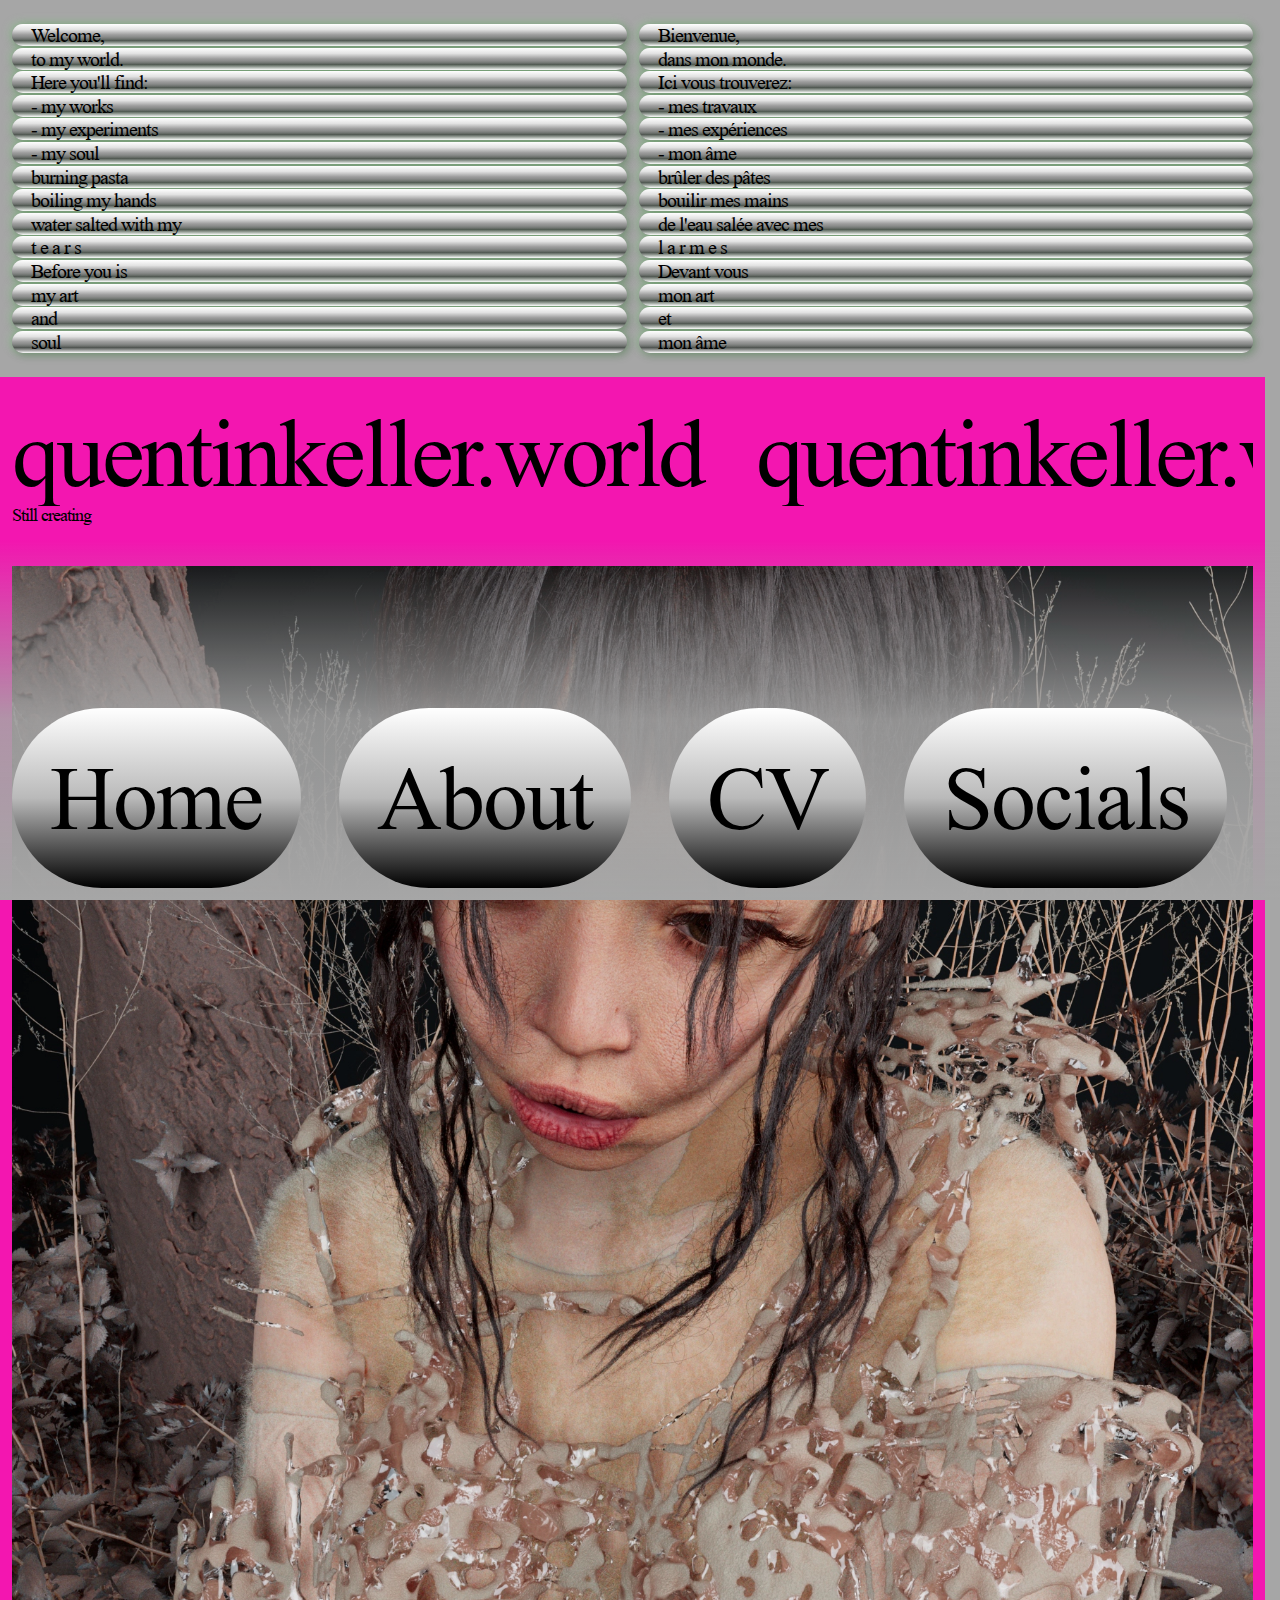
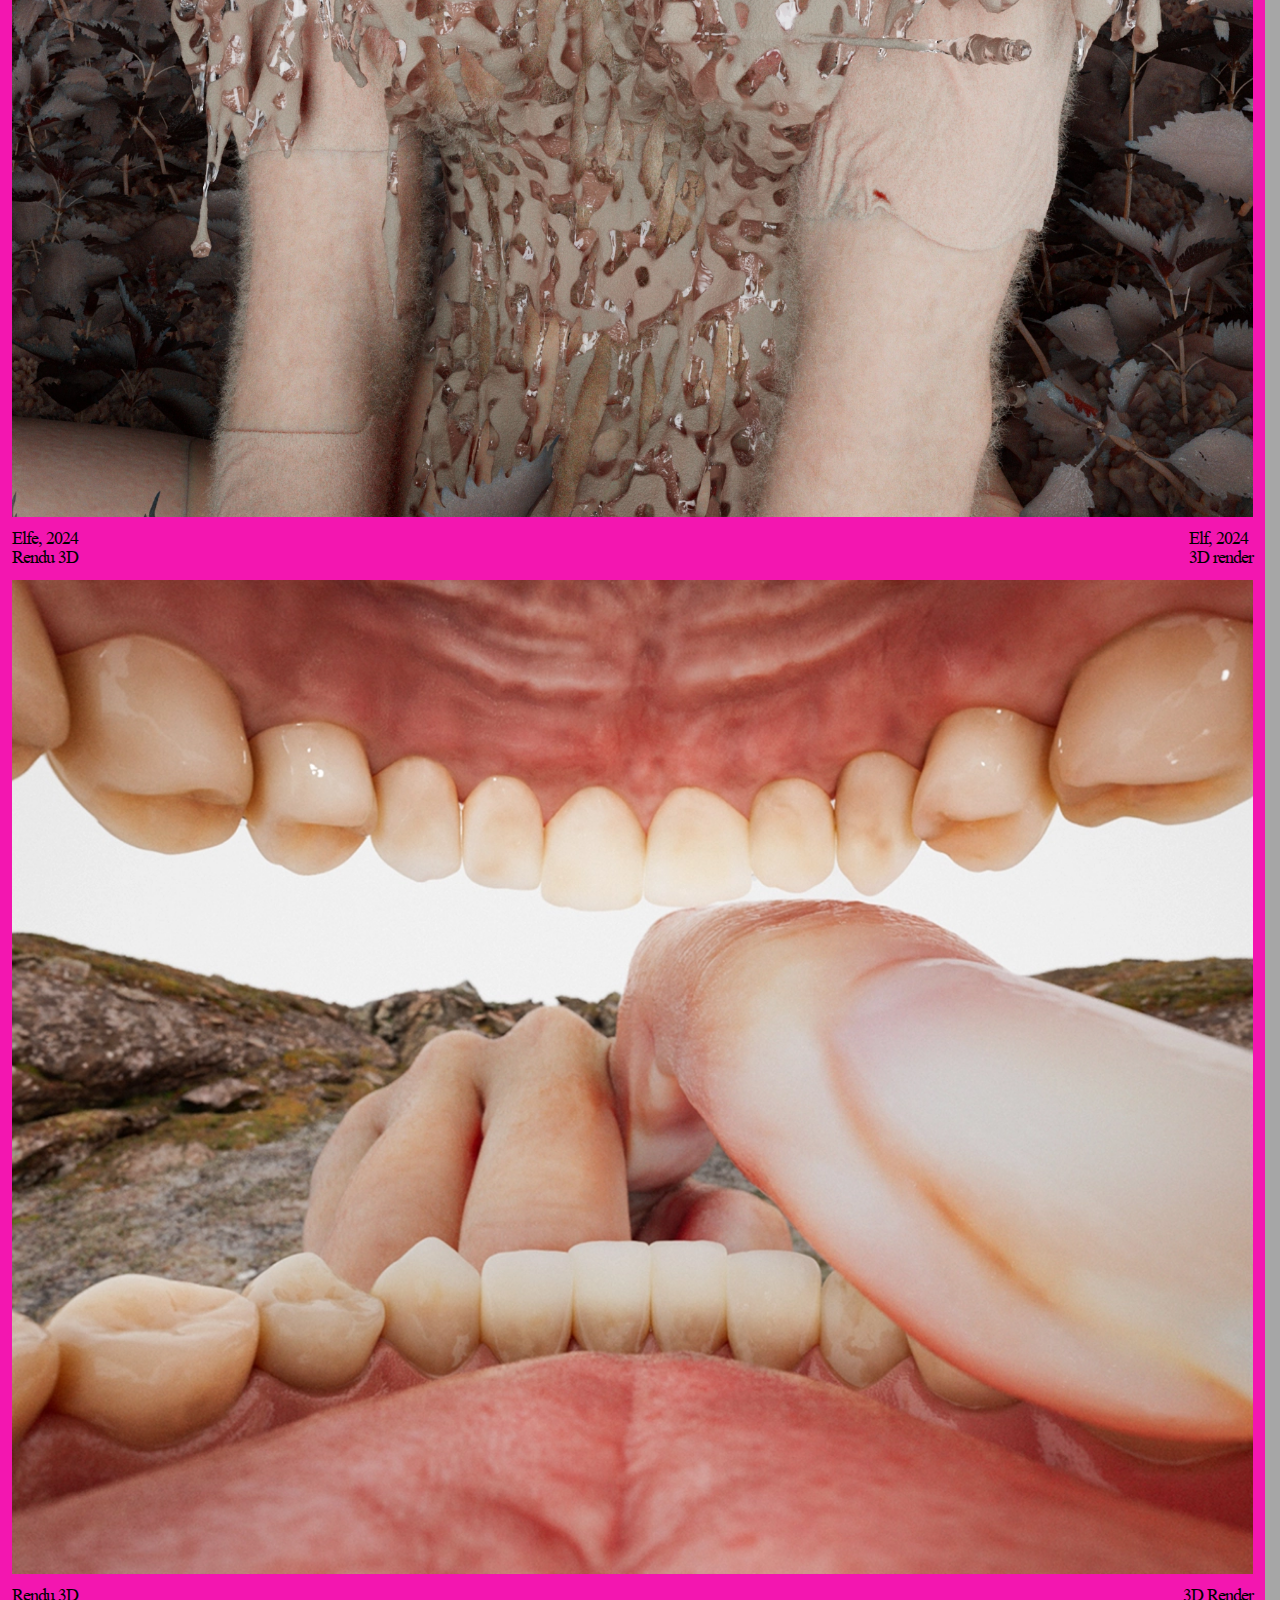
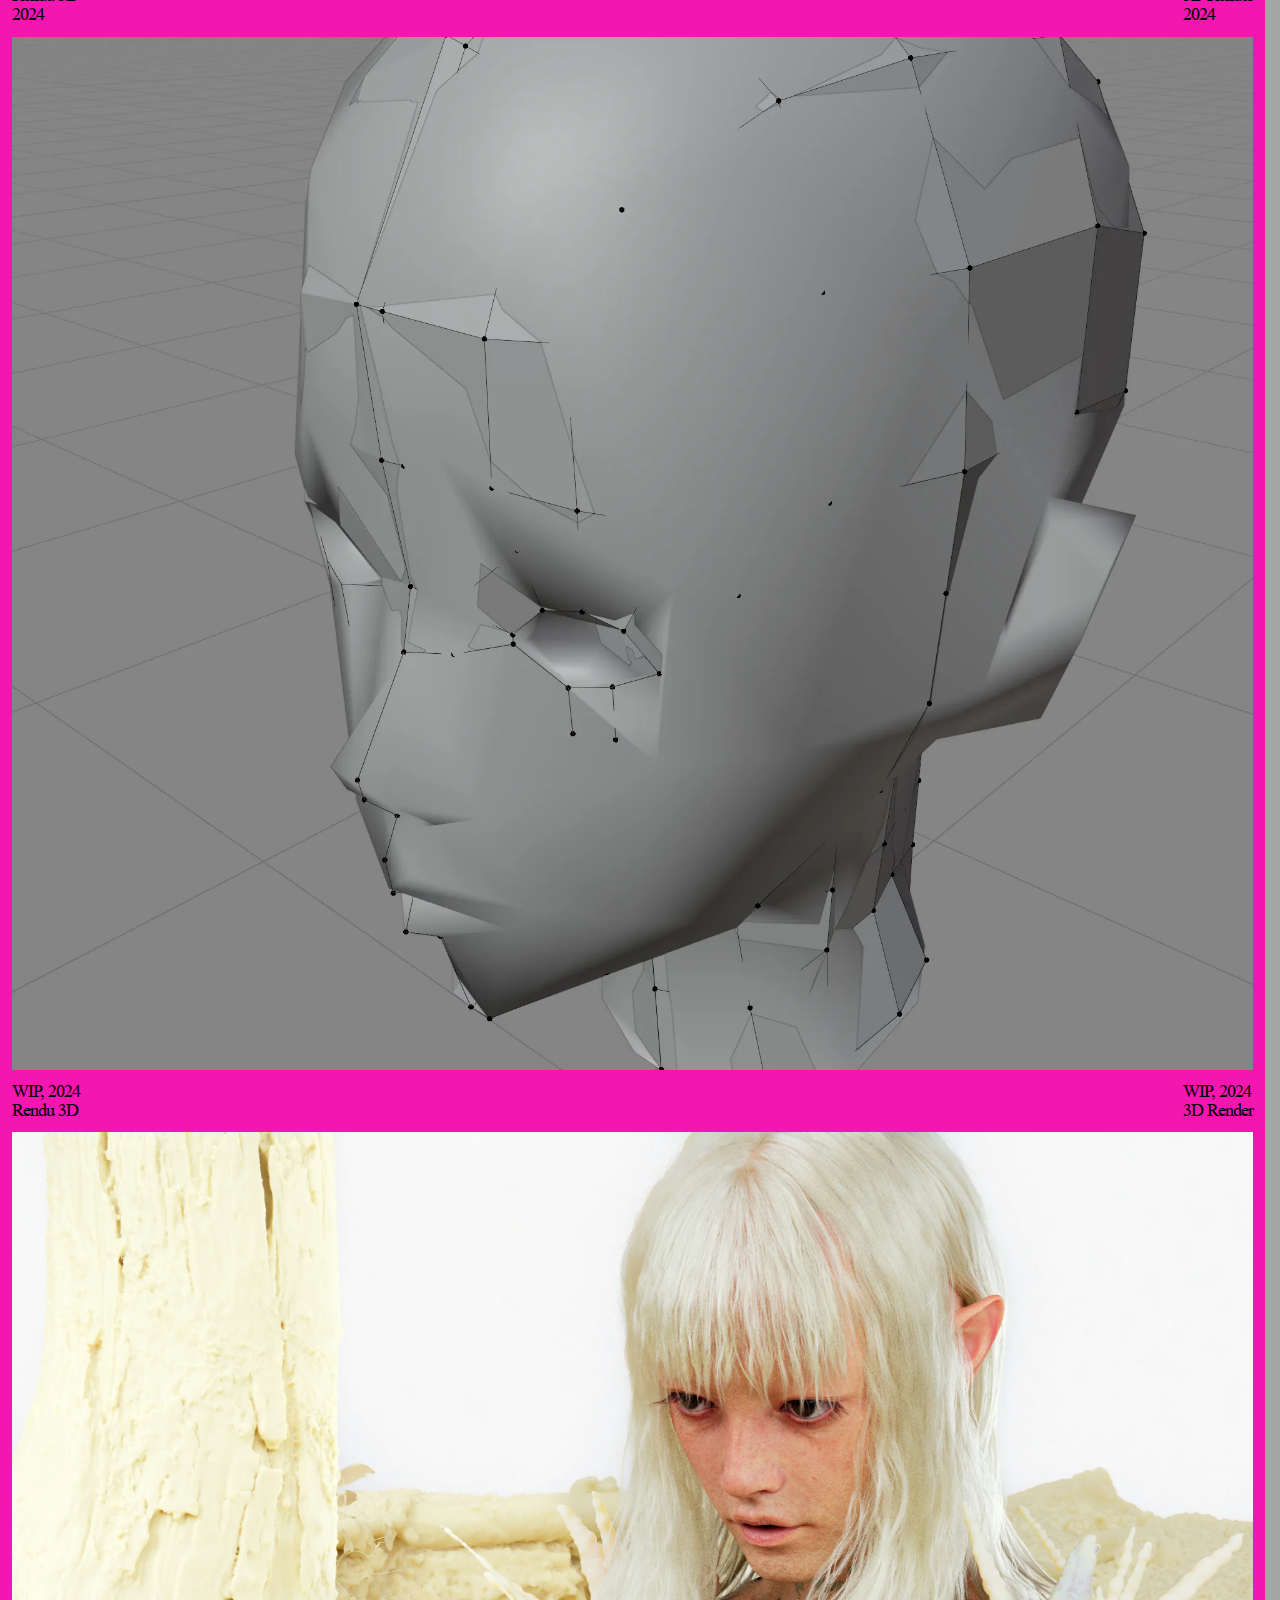
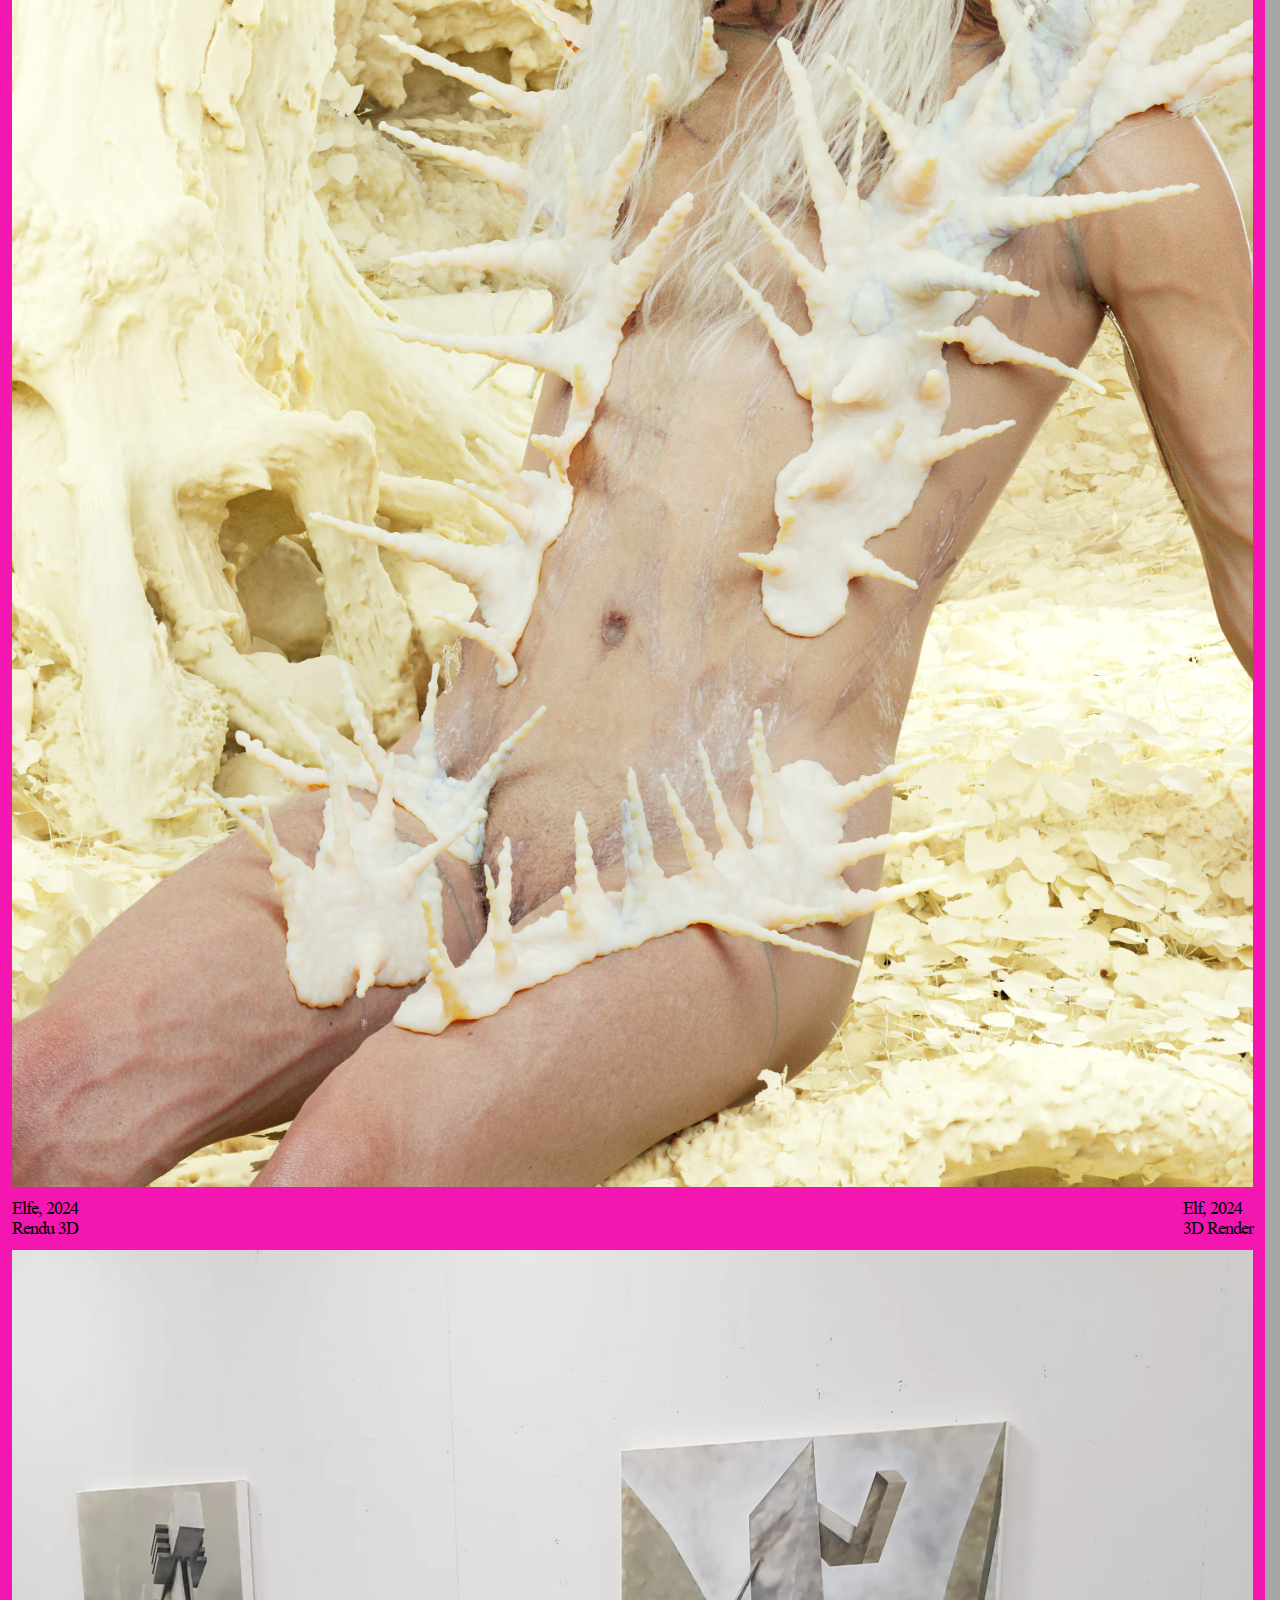
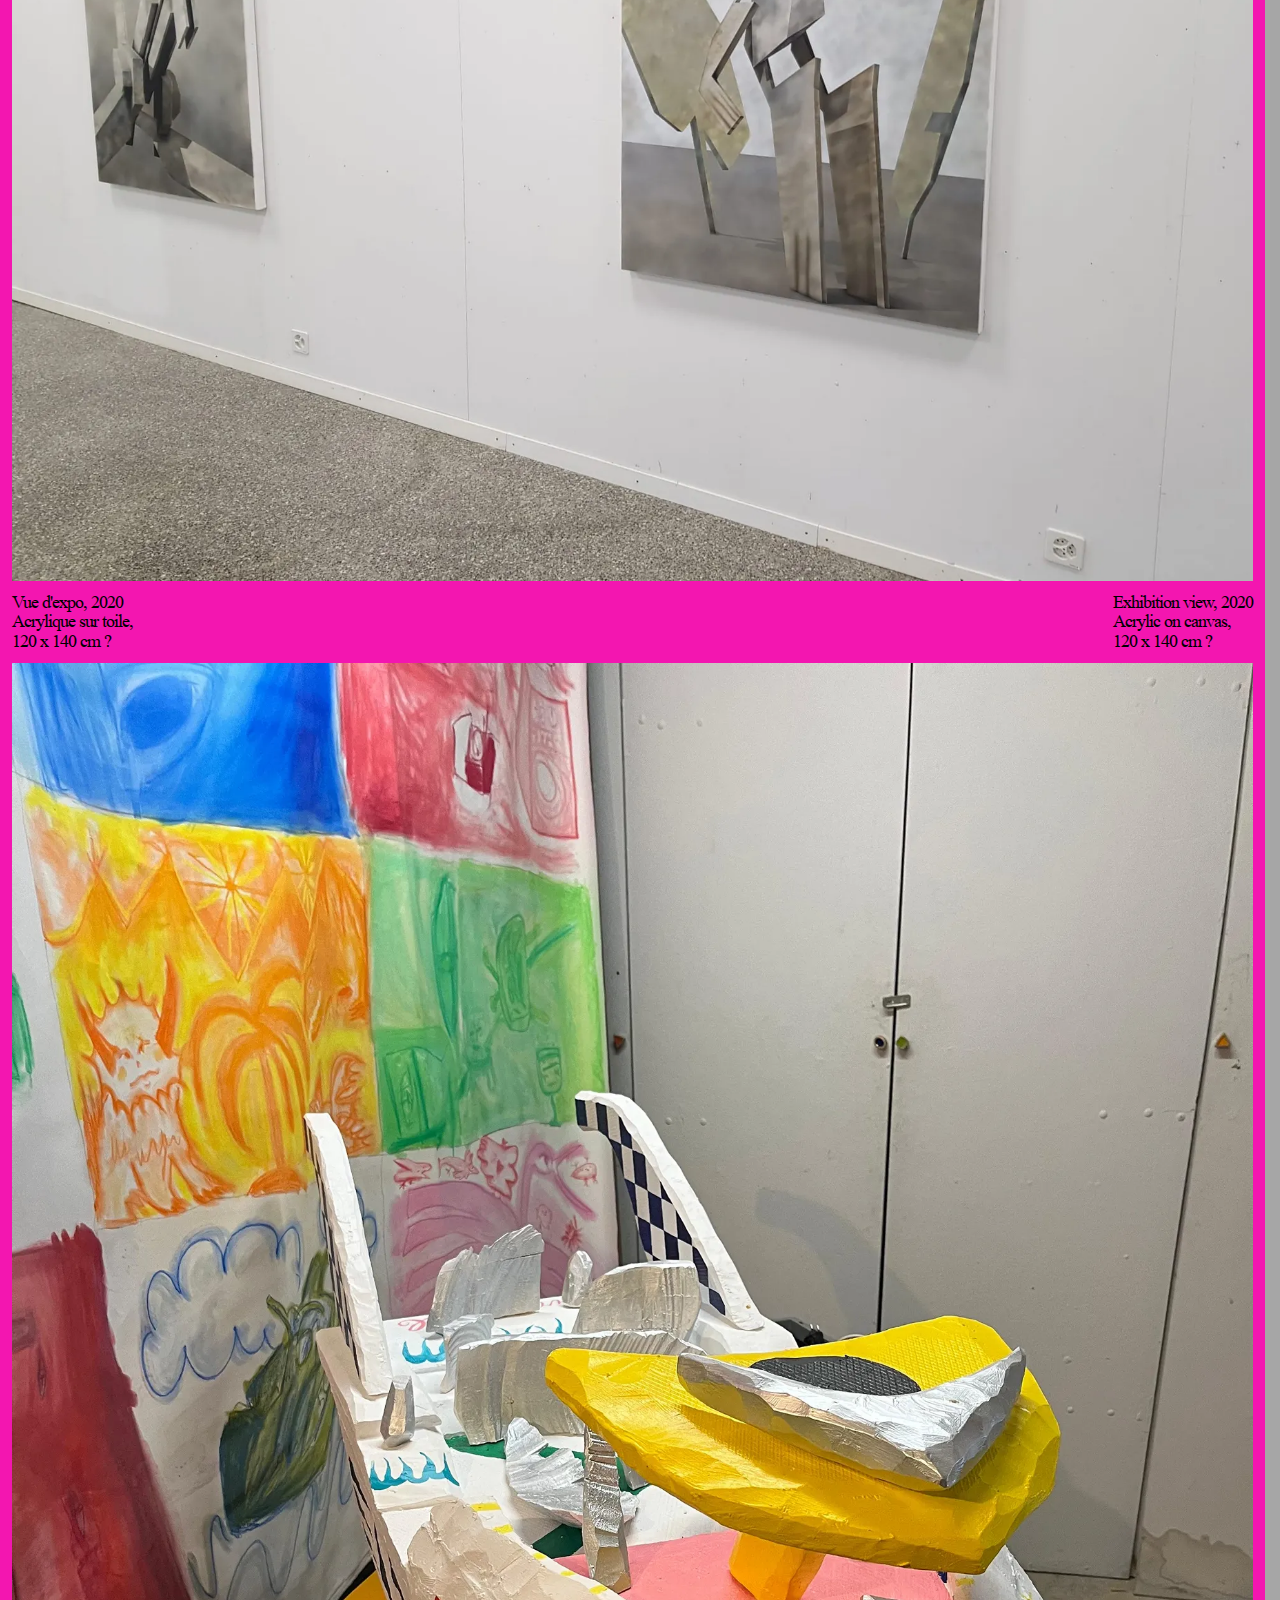
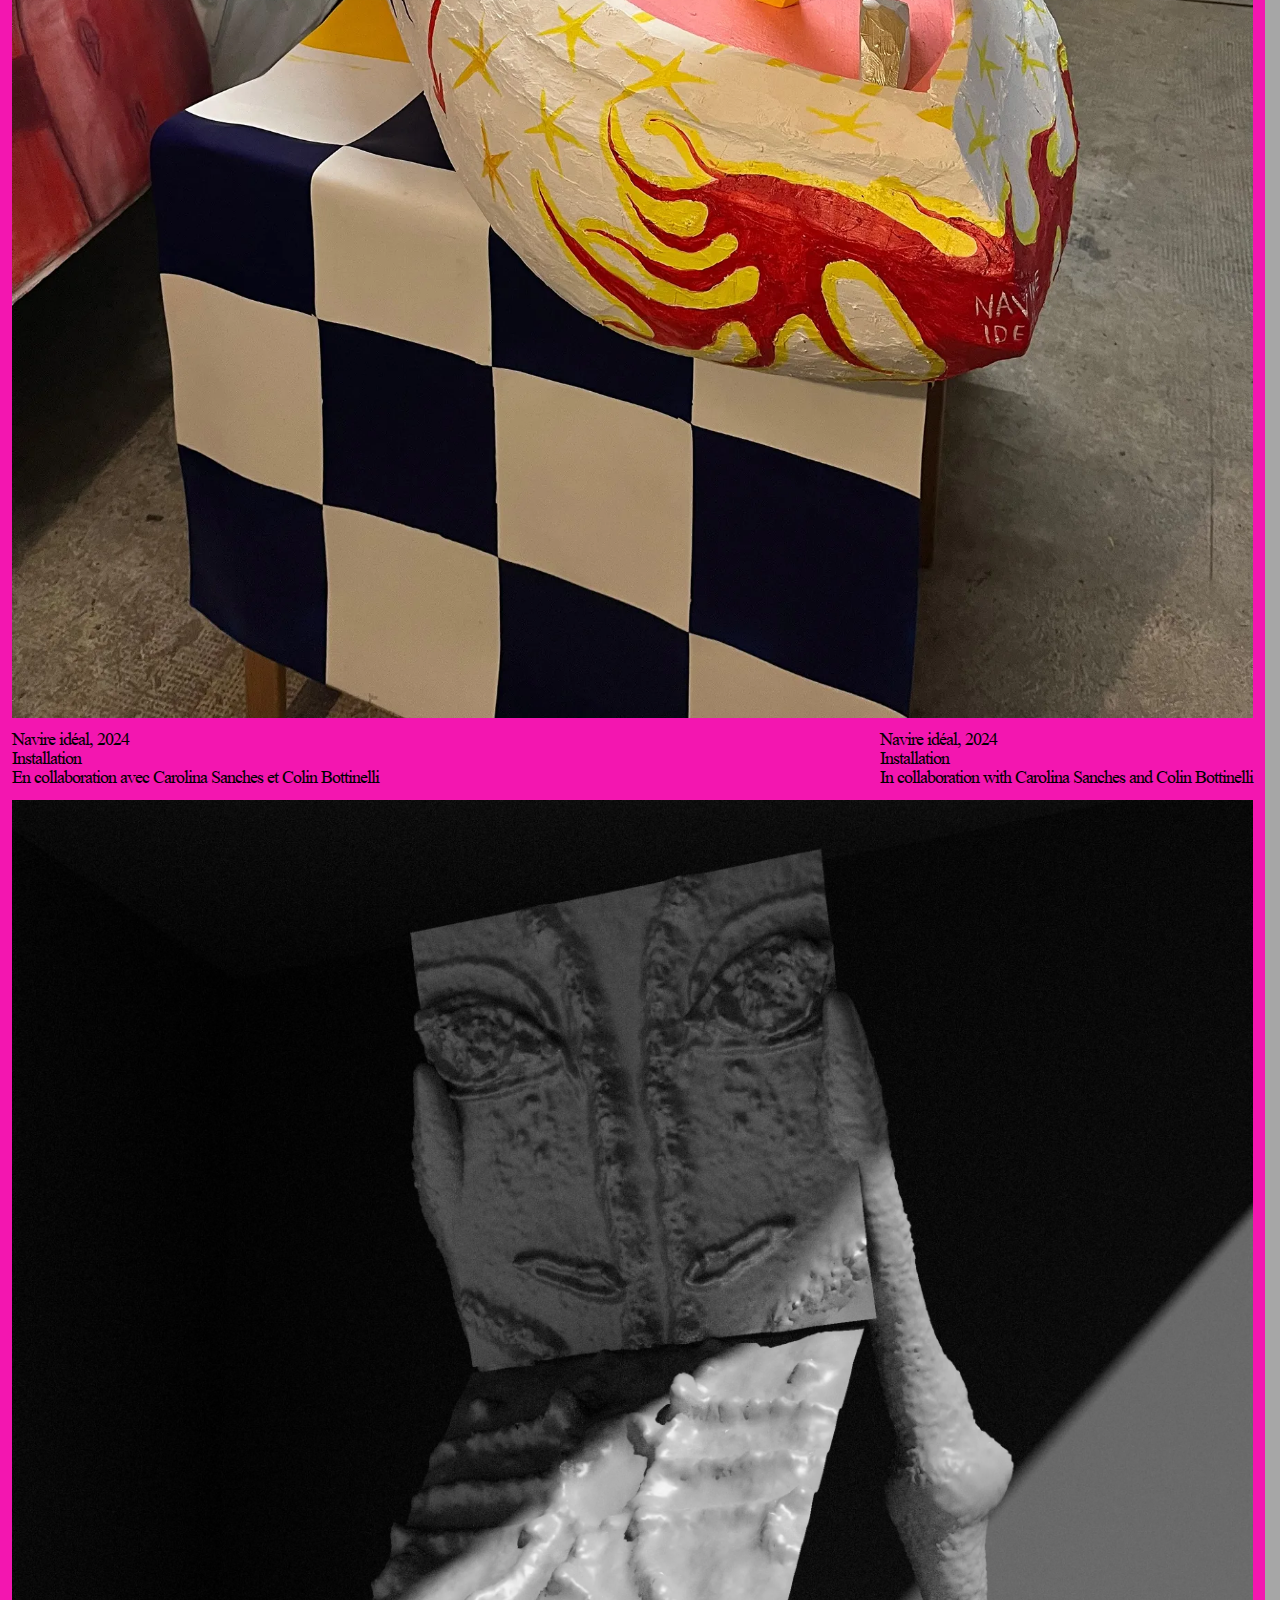
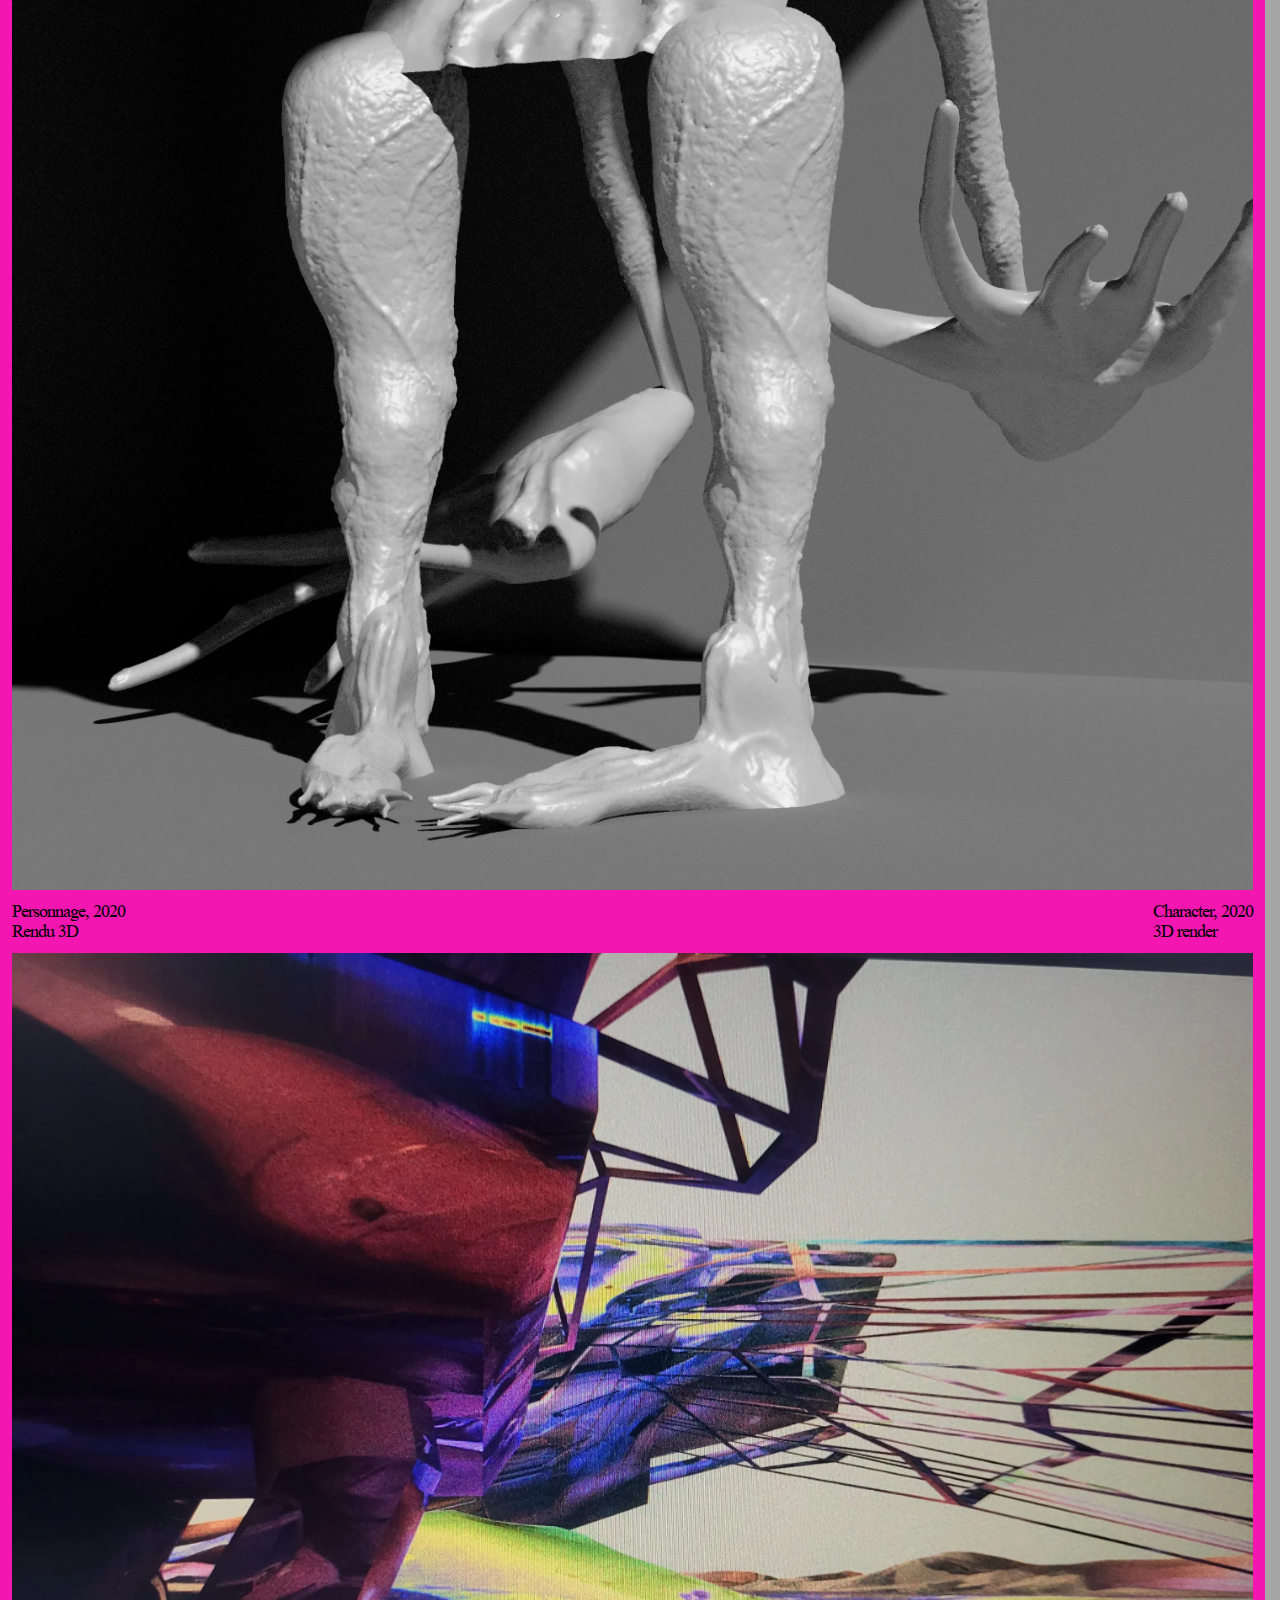
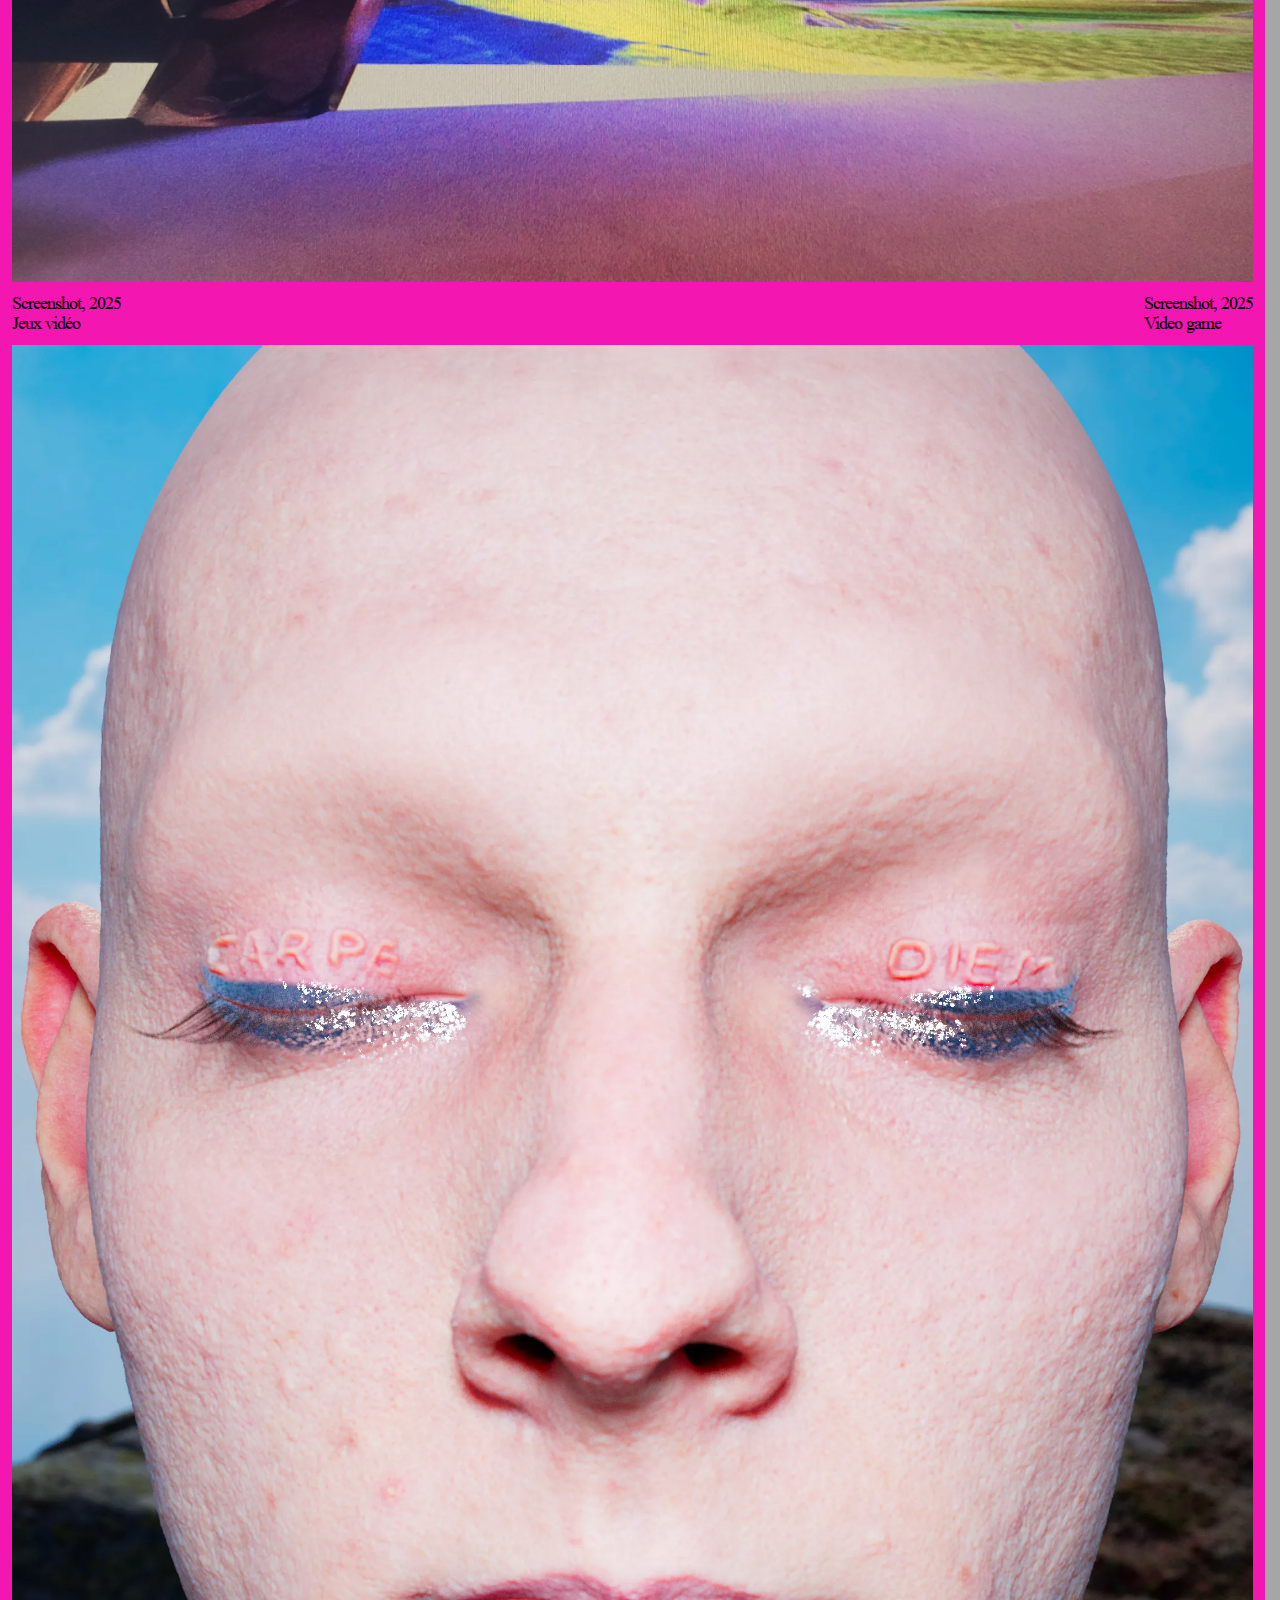
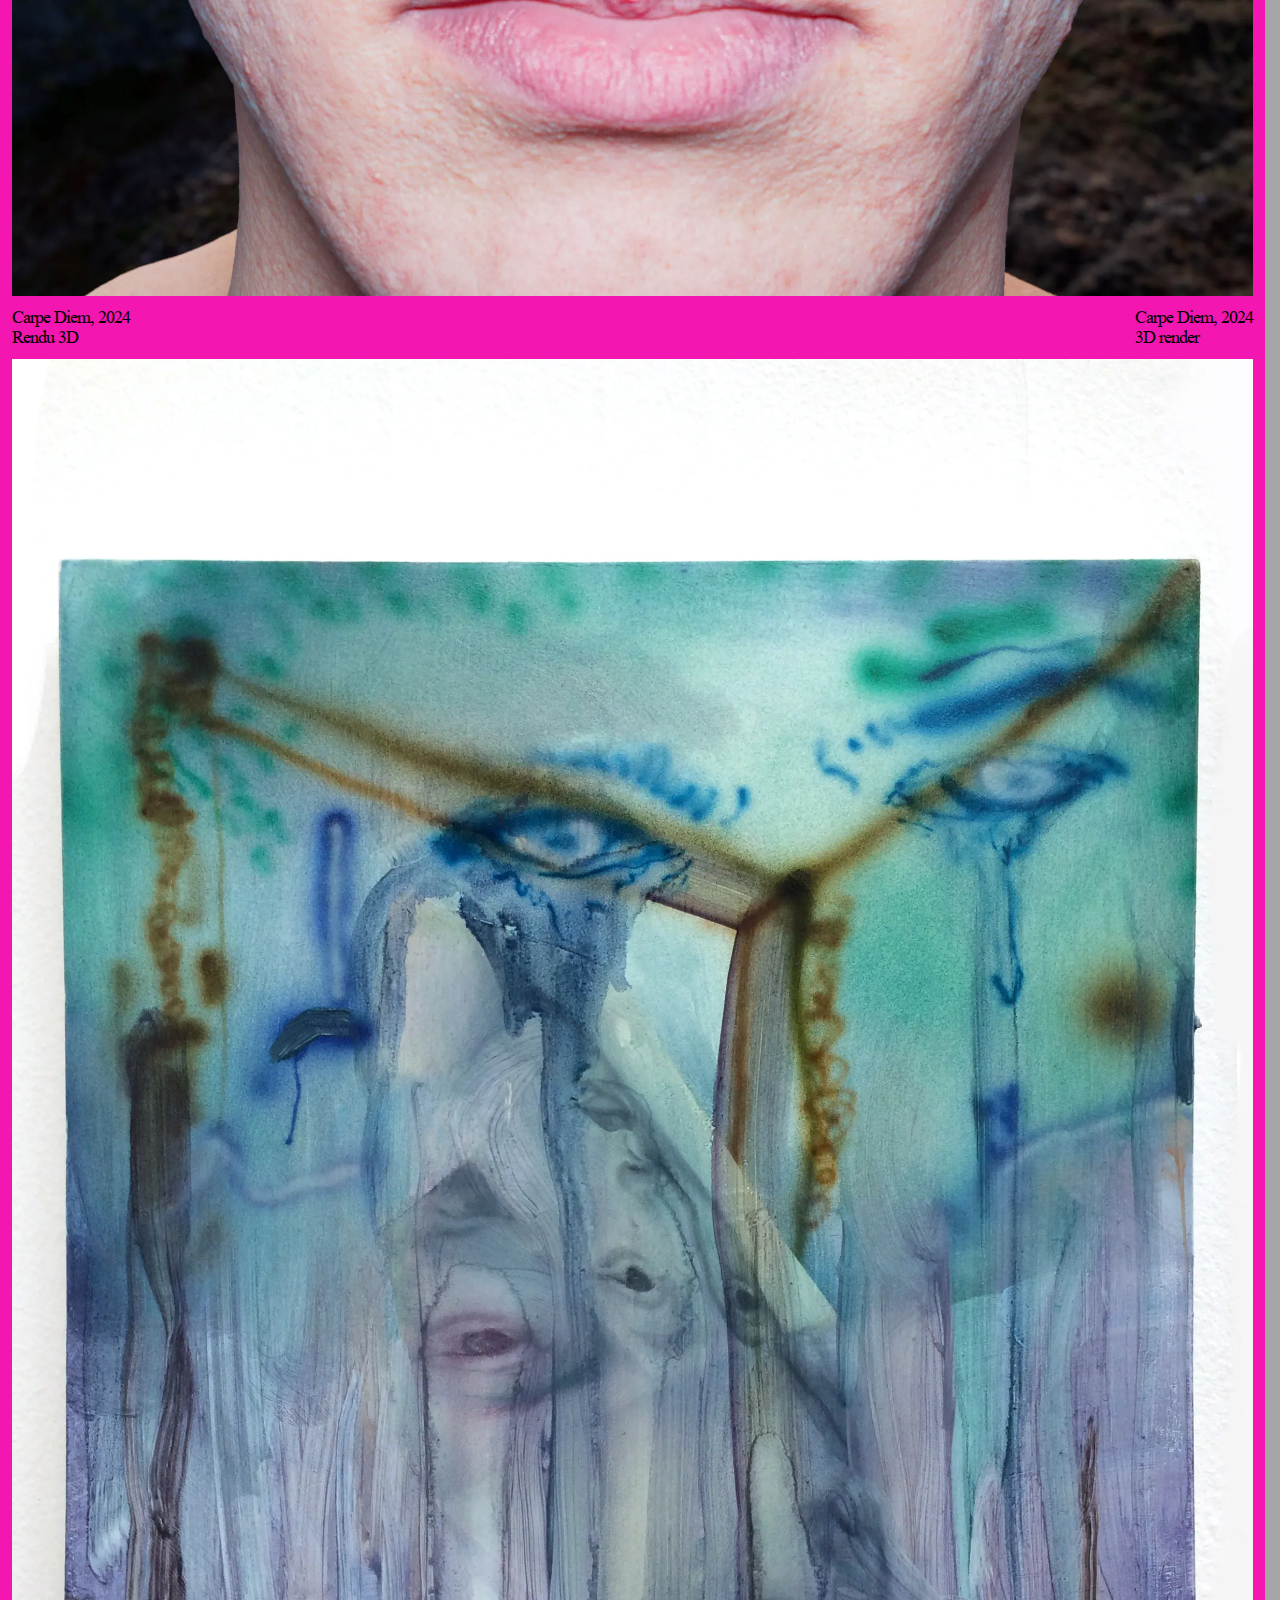
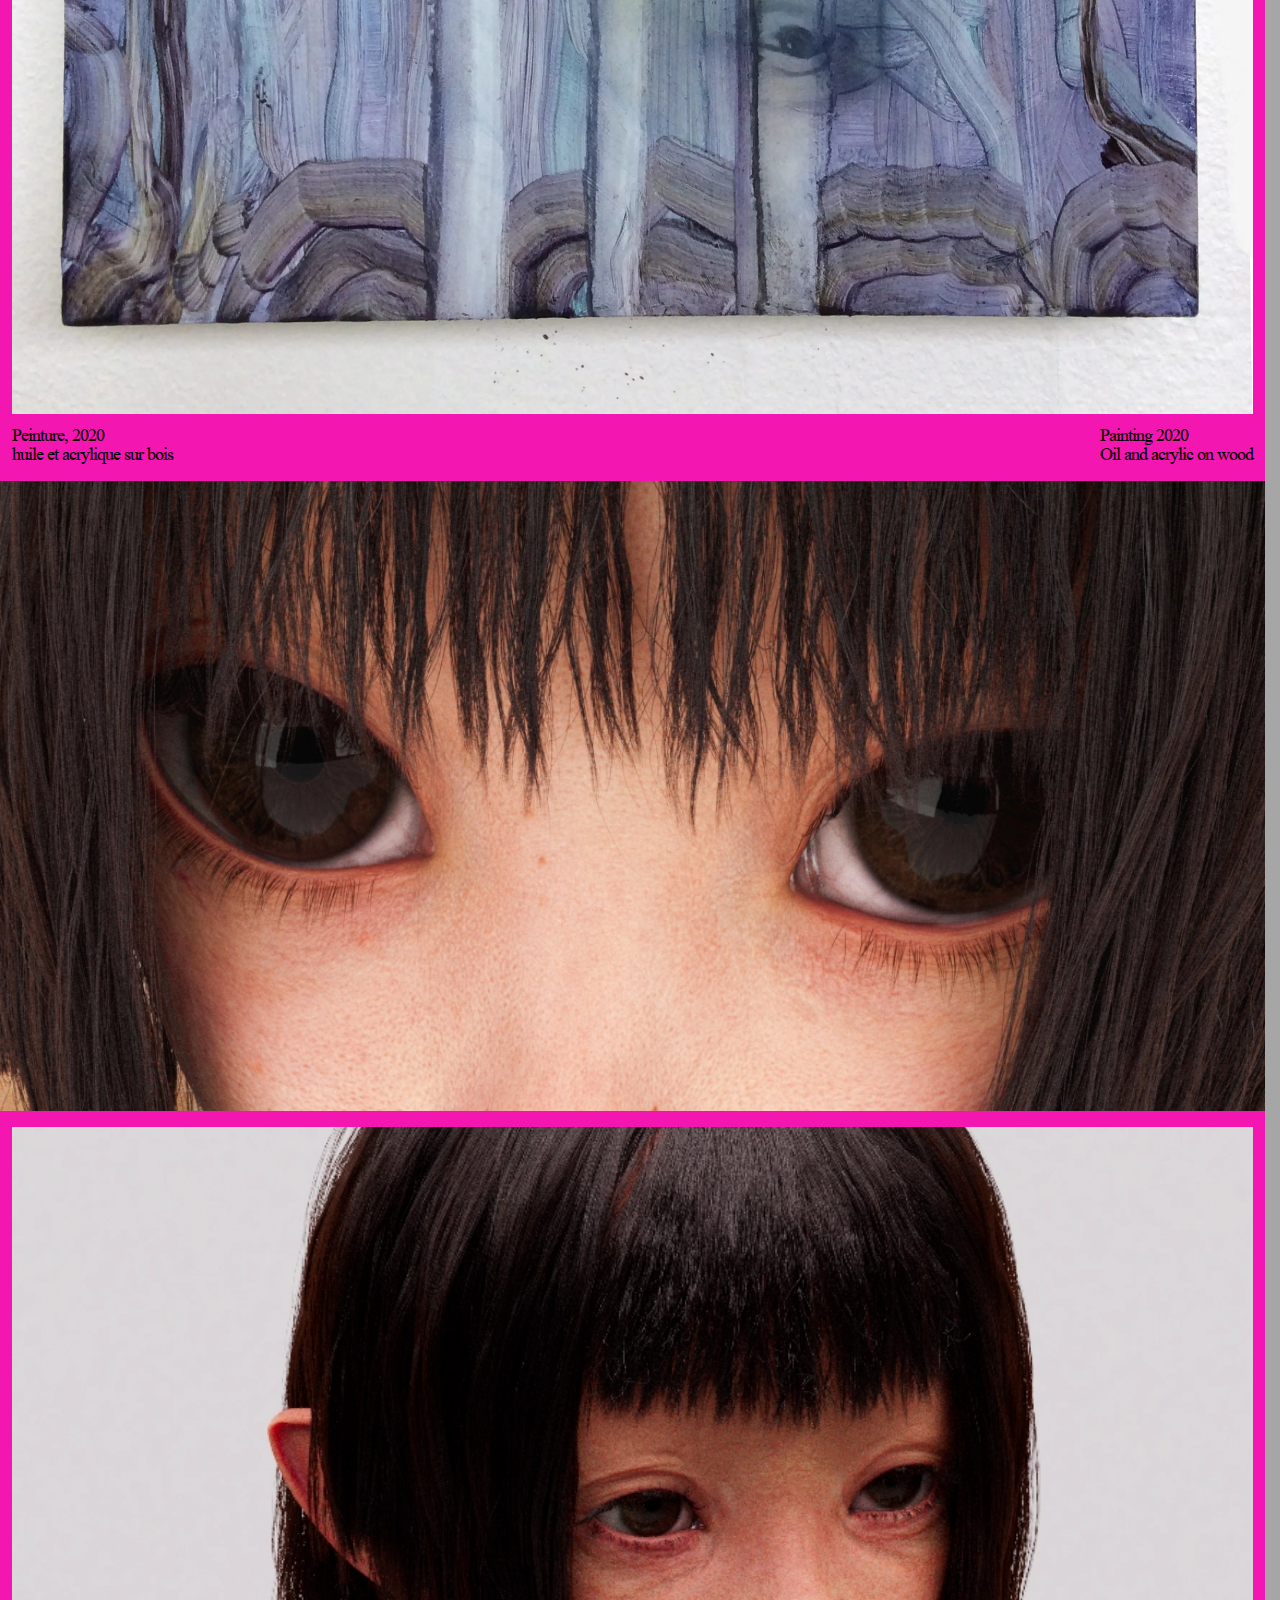
<file: index.html>
<!DOCTYPE html>
<html lang="en">
  <head>
    <meta charset="UTF-8" />
    <meta name="viewport" content="width=device-width, initial-scale=1.0" />
    <title>Quentin Keller | W O R L D</title>
    <meta name="description" content="Welcome to the official website of Quentin Keller, the best artist in the world" />

    <link rel="stylesheet" href="style.css" />

    <link
      rel="preload"
      href="/fonts/TimesNewRoman-Regular.woff2"
      as="font"
      type="font/woff2"
      crossorigin
    />
    <link rel="icon" href="/favicon.png" sizes="any" type="image/png">
    
    <script type="application/ld+json">
    {
      "@context": "https://schema.org",
      "@type": "Person",
      "name": "Quentin Keller",
      "url": "https://quentinkeller.world/",
      "image": "https://quentinkeller.world/logo.png",
      "sameAs": [
        "https://www.instagram.com/keller.3d"
      ]
    }
    </script>




  </head>

  <body>
    <main class="container">
      <header class="section-grey">
        <div class="two-column">
          <div class="column">
            <div class="heading-button-grey"><span>Welcome,</span></div>
            <div class="heading-button-grey"><span>to my world.</span></div>
            <div class="heading-button-grey">
              <span>Here you'll find:</span>
            </div>
            <div class="heading-button-grey"><span>- my works</span></div>
            <div class="heading-button-grey"><span>- my experiments</span></div>
            <div class="heading-button-grey"><span>- my soul</span></div>
            <div class="heading-button-grey"><span>burning pasta</span></div>
            <div class="heading-button-grey"><span>boiling my hands</span></div>
            <div class="heading-button-grey">
              <span>water salted with my</span>
            </div>
            <div class="heading-button-grey"><span>t e a r s</span></div>
            <div class="heading-button-grey"><span>Before you is</span></div>
            <div class="heading-button-grey"><span>my art</span></div>
            <div class="heading-button-grey"><span>and</span></div>
            <div class="heading-button-grey"><span>soul</span></div>
          </div>
          <div class="column">
            <div class="heading-button-grey"><span>Bienvenue,</span></div>
            <div class="heading-button-grey"><span>dans mon monde.</span></div>
            <div class="heading-button-grey">
              <span>Ici vous trouverez:</span>
            </div>
            <div class="heading-button-grey"><span>- mes travaux</span></div>
            <div class="heading-button-grey">
              <span>- mes expériences</span>
            </div>
            <div class="heading-button-grey"><span>- mon âme</span></div>
            <div class="heading-button-grey"><span>brûler des pâtes</span></div>
            <div class="heading-button-grey">
              <span>bouilir mes mains</span>
            </div>
            <div class="heading-button-grey">
              <span>de l'eau salée avec mes</span>
            </div>
            <div class="heading-button-grey"><span>l a r m e s</span></div>
            <div class="heading-button-grey"><span>Devant vous</span></div>
            <div class="heading-button-grey"><span>mon art</span></div>
            <div class="heading-button-grey"><span>et</span></div>
            <div class="heading-button-grey"><span>mon âme</span></div>
          </div>
        </div>
      </header>

      <section class="section-intro">
        <div class="marquee">
          <div class="marquee-inner">
            <span>quentinkeller.world</span>
            <span>quentinkeller.world</span>
            <span>quentinkeller.world</span>
            <span>quentinkeller.world</span>
          </div>
        </div>

        <p>Still creating</p>
      </section>

      <section class="main-grid">
        <div class="artwork-vertical">
          <img src="images\project/sor_03.webp" alt="screenshot" />

          <div class="artwork-caption">
            <span
              >Elfe, 2024<br />
              Rendu 3D

            </span>

            <span
              >Elf, 2024<br />
              3D render
              
            </span>
          </div>
        </div>

        <div class="artwork-vertical" style="--cols: 1fr auto">
          <img src="images\project/sar_04.webp" alt="screenshot" />

          <div class="artwork-caption">
            <span>Rendu 3D<br />2024 </span>

            <span>3D Render<br />2024 </span>
          </div>
        </div>

        <div class="artwork-vertical" style="--cols: 1fr auto">
          <img src="images\project/wip_01.webp" alt="screenshot" />

          <div class="artwork-caption">
            <span>WIP, 2024<br />Rendu 3D </span>

            <span>WIP, 2024<br />3D Render </span>
          </div>
        </div>

        <div class="artwork-vertical" style="--cols: 1fr auto">
          <img src="images\project/tara_A.webp" alt="screenshot" />

          <div class="artwork-caption">
            <span>Elfe, 2024<br />Rendu 3D </span>

            <span>Elf, 2024<br />3D Render </span>
          </div>
        </div>
        <div class="artwork-vertical" style="--cols: 1fr auto">
          <img
            src="images\project/62b7023d-04d9-43f3-94b1-2b0052aa2a22.webp"
            alt="screenshot"
          />

          <div class="artwork-caption">
            <span
              >Vue d'expo, 2020<br />Acrylique sur toile,<br />120 x 140 cm ?
            </span>

            <span
              >Exhibition view, 2020<br />Acrylic on canvas,<br />120 x 140 cm ?
            </span>
          </div>
        </div>

        <div class="artwork-vertical" style="--cols: 1fr auto">
          <img
            src="images\project/IMG-20250811-WA0090 1.webp"
            alt="screenshot"
          />

          <div class="artwork-caption">
            <span
              >Navire idéal, 2024<br />Installation<br />En collaboration avec
              Carolina Sanches et Colin Bottinelli
            </span>

            <span
              >Navire idéal, 2024<br />Installation<br />In collaboration with
              Carolina Sanches and Colin Bottinelli
            </span>
          </div>
        </div>

        <div class="artwork-vertical" style="--cols: 1fr auto">
          <img src="images\project/z_05.webp" alt="screenshot" />

          <div class="artwork-caption">
            <span>Personnage, 2020<br />Rendu 3D</span>

            <span>Character, 2020<br />3D render</span>
          </div>
        </div>

        <div class="artwork-vertical" style="--cols: 1fr auto">
          <img src="images\project/screenshot_mu.webp" alt="screenshot" />

          <div class="artwork-caption">
            <span>Screenshot, 2025<br />Jeux vidéo</span>

            <span>Screenshot, 2025<br />Video game</span>
          </div>
        </div>

        <div class="artwork-vertical" style="--cols: 1fr auto">
          <img src="images\project/carpe_diem_1.webp" alt="screenshot" />

          <div class="artwork-caption">
            <span>Carpe Diem, 2024<br />Rendu 3D</span>

            <span>Carpe Diem, 2024<br />3D render</span>
          </div>
        </div>

        <div class="artwork-vertical" style="--cols: 1fr auto">
          <img src="images\project/paitning03.webp" alt="screenshot" />

          <div class="artwork-caption">
            <span>Peinture, 2020<br />huile et acrylique sur bois </span>

            <span>Painting 2020<br />Oil and acrylic on wood</span>
          </div>
        </div>
      </section>

      <img
        src="images/full/TorB_A_full.webp"
        alt="Intro"
        class="section-full-image"
      />

      <section class="main-grid">

                <div class="artwork-vertical" style="--cols: 1fr auto">
          <img src="images\project/sor_01.webp" alt="screenshot" />

          <div class="artwork-caption">
            <span>Elfe, 2024<br />Rendu 3D </span>

            <span>Elf, 2024<br />3D render </span>
          </div>
        </div>


        <div class="artwork-vertical">
          <img src="images\project/20191020_115745_1.webp" alt="screenshot" />

          <div class="artwork-caption">
            <span
              >Peinture 2020<br />
              Acrylique sur toile<br />
              180 x 120 cm
            </span>

            <span
              >Painting 2020<br />
              Acryl on canvas<br />
              180 x 120 cm
            </span>
          </div>
        </div>

        <div class="artwork-vertical" style="--cols: 1fr auto">
          <img src="images\project/elf_girl.webp" alt="screenshot" />

          <div class="artwork-caption">
            <span>Elf, 2024<br />Rendu 3D </span>

            <span>Elf, 2024<br />3D render </span>
          </div>
        </div>

        <div class="artwork-vertical" style="--cols: 1fr auto">
          <img
            src="images\project/Screenshot 2025-08-11 194005.webp"
            alt="screenshot"
          />

          <div class="artwork-caption">
            <span>Screenshot, 2025<br />Jeux vidéo</span>

            <span>Screenshot, 2025<br />Video game</span>
          </div>
        </div>

        <div class="artwork-vertical" style="--cols: 1fr auto">
          <img
            src="images\project/Screenshot 2025-08-04 150504.webp"
            alt="screenshot"
          />

          <div class="artwork-caption">
            <span>Screenshot, 2025<br />Jeux vidéo</span>

            <span>Screenshot, 2025<br />Video game</span>
          </div>
        </div>

        <div class="artwork-vertical" style="--cols: 1fr auto">
          <img src="images\project/painting_04.webp" alt="screenshot" />

          <div class="artwork-caption">
            <span>Personnage, 2019<br />huile sur bois</span>

            <span>Character, 2019<br />Oil on wood</span>
          </div>
        </div>

        <div class="artwork-vertical" style="--cols: 1fr auto">
          <img src="images\project/elfmale.webp" alt="screenshot" />

          <div class="artwork-caption">
            <span>Elfe, 2024<br />Rendu 3D</span>

            <span>Elf, 2024<br />3D render</span>
          </div>
        </div>
        <div class="artwork-vertical" style="--cols: 1fr auto">
          <img src="images\project/sar_05.webp" alt="screenshot" />

          <div class="artwork-caption">
            <span
              >Peinture 2020<br />
              Acrylique sur toile<br />
              180 x 200 cm ?
            </span>

            <span
              >Painting 2020<br />
              Acrylic on canvas<br />
              180 x 200 cm ?
            </span>
          </div>
        </div>

        <div class="artwork-vertical" style="--cols: 1fr auto">
          <img src="images\project/TorB_A.webp" alt="screenshot" />

          <div class="artwork-caption">
            <span>Elfe, 2024<br />Rendu 3D</span>

            <span>Elf, 2024<br />3D render</span>
          </div>
        </div>
      </section>

      <img
        src="images/full/duo-full.webp"
        alt="Intro"
        class="section-full-image"
      />

      <section class="main-grid">
        <div class="artwork-vertical">
          <img src="images\project/screenshot.webp" alt="screenshot" />

          <div class="artwork-caption">
            <span><span>Screenshot, 2025<br />Jeux vidéo</span></span>
            <span><span>Screenshot, 2025<br />Video game</span></span>
            

          </div>
        </div>

        <div class="artwork-vertical" style="--cols: 1fr 1fr">
          <img src="images\project\elf_02.webp" alt="screenshot" />

          <div class="artwork-caption">
            <span>WIP, 2024<br>Rendu 3D</span>

            <span>WIP, 2024<br>3D render </span>
          </div>
        </div>

        <div class="artwork-vertical" style="--cols: 1fr auto">
          <img src="images\project\elfboy_05.webp" alt="screenshot" />

          <div class="artwork-caption">
            <span>WIP, 2024<br>Rendu 3D </span>

            <span>WIP, 2024<br>3D render </span>
          </div>
        </div>

        <div class="artwork-vertical" style="--cols: 1fr 1fr">
          <img src="images\project\elfboy_04.webp" alt="screenshot" />

          <div class="artwork-caption">
            <span>WIP, 2024<br>Rendu 3D </span>

            <span>WIP, 2024<br>3D render </span>
          </div>
        </div>

        <div class="artwork-vertical">
          <img src="images\project\painting_floyd.webp" alt="screenshot" />

          <div class="artwork-caption">
            <span>Peinture, 2020<br>Huile sur bois<br>Floyd Grimm sur la photo </span>

            <span>Painting, 2020<br>Oil on wood<br>Floyd Grimm on the picture</span>
          </div>
        </div>

        <div class="artwork-vertical" style="--cols: 1fr auto">
          <img src="images\project\F42A4378.webp" alt="screenshot" />

          <div class="artwork-caption">
            <span>Armes de combat, 2025<br>sculpture<br> 140 cm x 220 cm<br>En collaboration avec Colin Bottinelli </span>

            <span>Combat weapon, 2025<br>sculpture<br> 140 cm x 220 cm<br>In collaboration with Colin Bottinelli </span>
          </div>
        </div>

        <div class="artwork-vertical" style="--cols: 1fr auto">
          <img src="images\project\Screenshot_2342.webp" alt="screenshot" />

          <div class="artwork-caption">
            <span>Screenshot, 2025<br />Jeux vidéo</span>

            <span>Screenshot, 2025<br />Video game</span>
          </div>
        </div>

        <div class="artwork-vertical" style="--cols: 1fr auto">
          <img src="images\project\screenfotelf.webp" alt="screenshot" />

          <div class="artwork-caption">
            <span>Personnage<br>Rendu 3D </span>

            <span>Character<br>3D Render </span>
          </div>
        </div>

        <div class="artwork-vertical" style="--cols: 1fr auto">
          <img
            src="images\project\Screenshot 2025-08-04 150433.webp"
            alt="screenshot"
          />

          <div class="artwork-caption">
            <span>Screenshot, 2025<br />Jeux vidéo</span>

            <span>Screenshot, 2025<br />Video game</span>
          </div>
        </div>

        <div class="artwork-vertical" style="--cols: 1fr auto">
          <img src="images\project\sor_02.webp" alt="screenshot" />

          <div class="artwork-caption">
            <span>Personnage<br>Rendu 3D </span>

            <span>Character<br>3D Render </span>
          </div>
        </div>

        <div class="artwork-vertical" style="--cols: 1fr auto">
          <img src="images\project\painting_01.webp" alt="screenshot" />

          <div class="artwork-caption">
              Peinture, 2020<br />
              huile sur toile<br />
              180 x 120 cm

            <span>Painting, 2020<br />Oil on canvas<br>180 x 120 cm</span>
          </div>
        </div>

        <div class="artwork-vertical" style="--cols: 1fr auto">
          <img src="images\project\01.webp" alt="screenshot" />

          <div class="artwork-caption">
            <span>Elfe, 2024<br />Rendu 3D</span>

            <span>Elf, 2024<br />3D render</span>
          </div>
        </div>

      </section>


        <div class="spacer-footer"></div>
    </main>

    <nav class="button-container">
      <a href="index.html"><button>Home</button></a>
      <a href="pages/about.html"><button>About</button></a>
      <a href="pages/cv.html"><button>CV</button></a>
      <a href="pages/socials.html"><button>Socials</button></a>
    </nav>

    <div class="background-gradient"></div>

    <script src="particles.js"></script>
  </body>
</html>
</file>
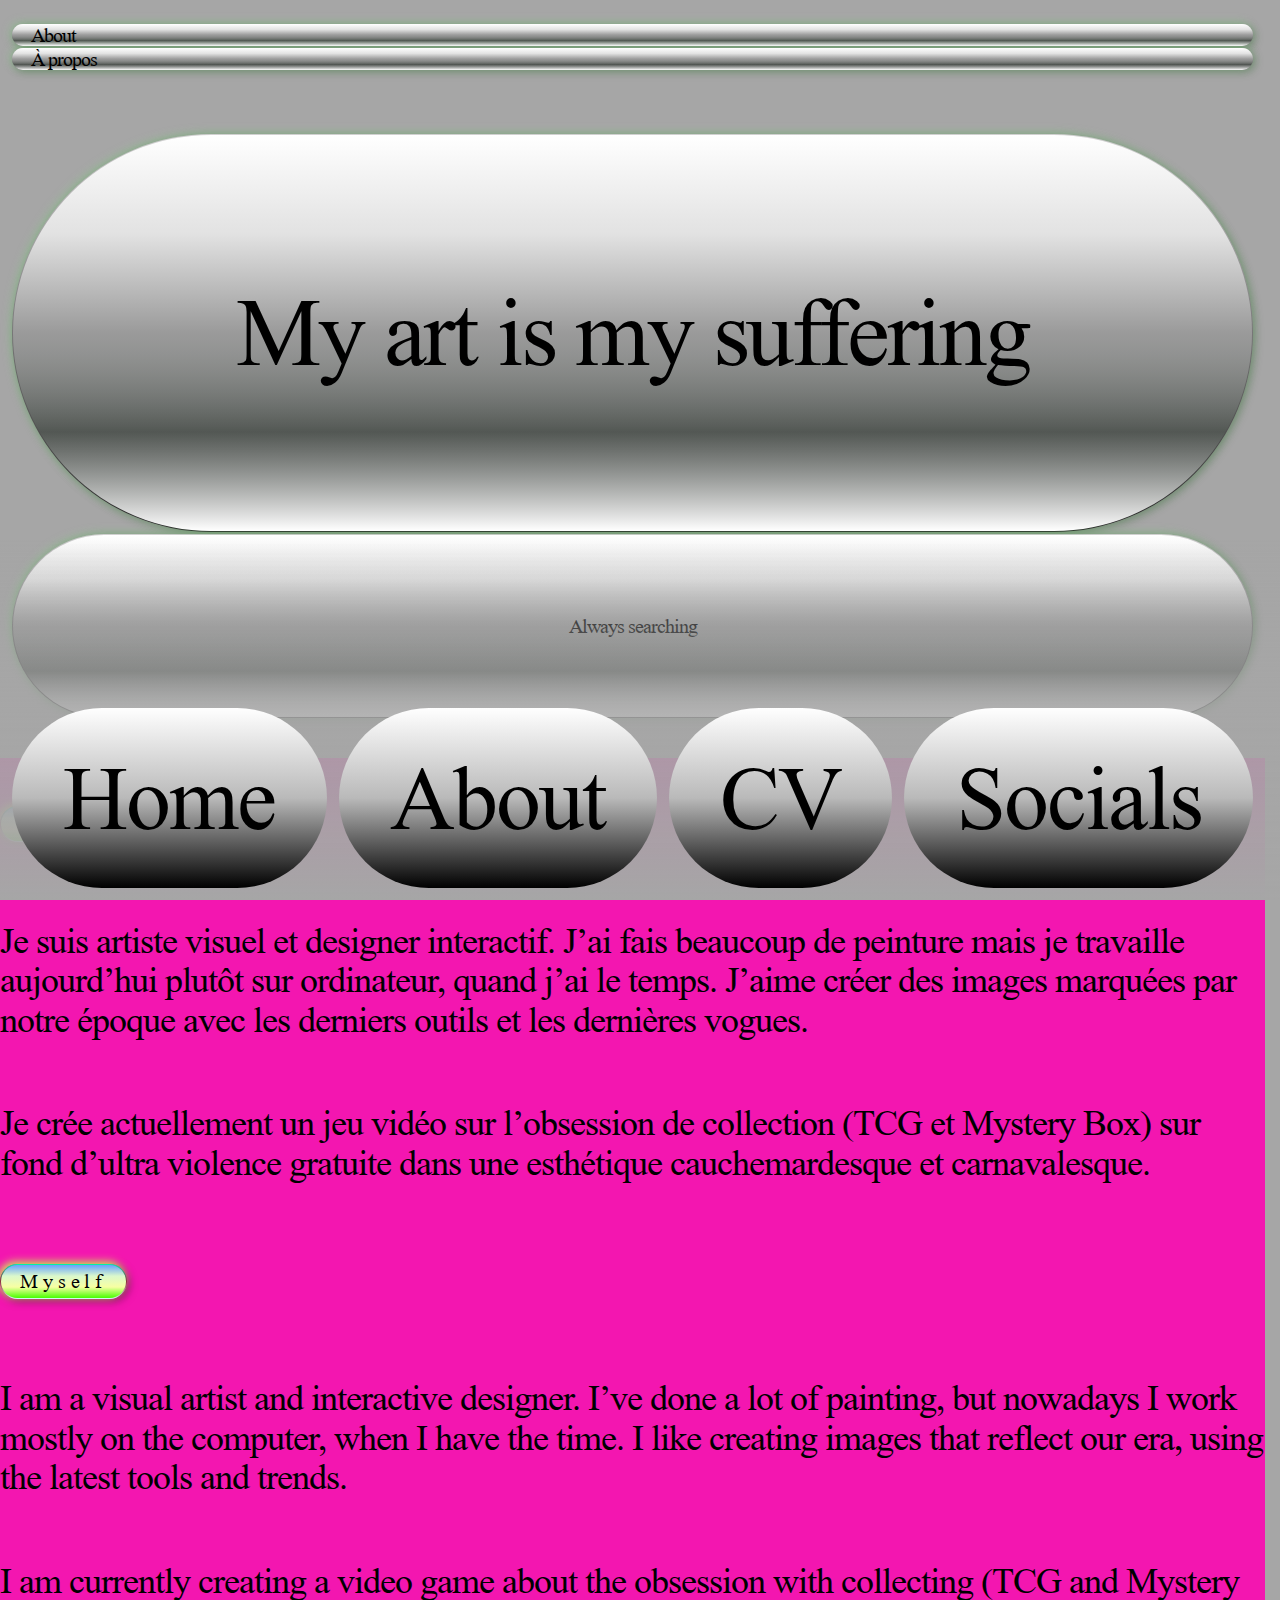
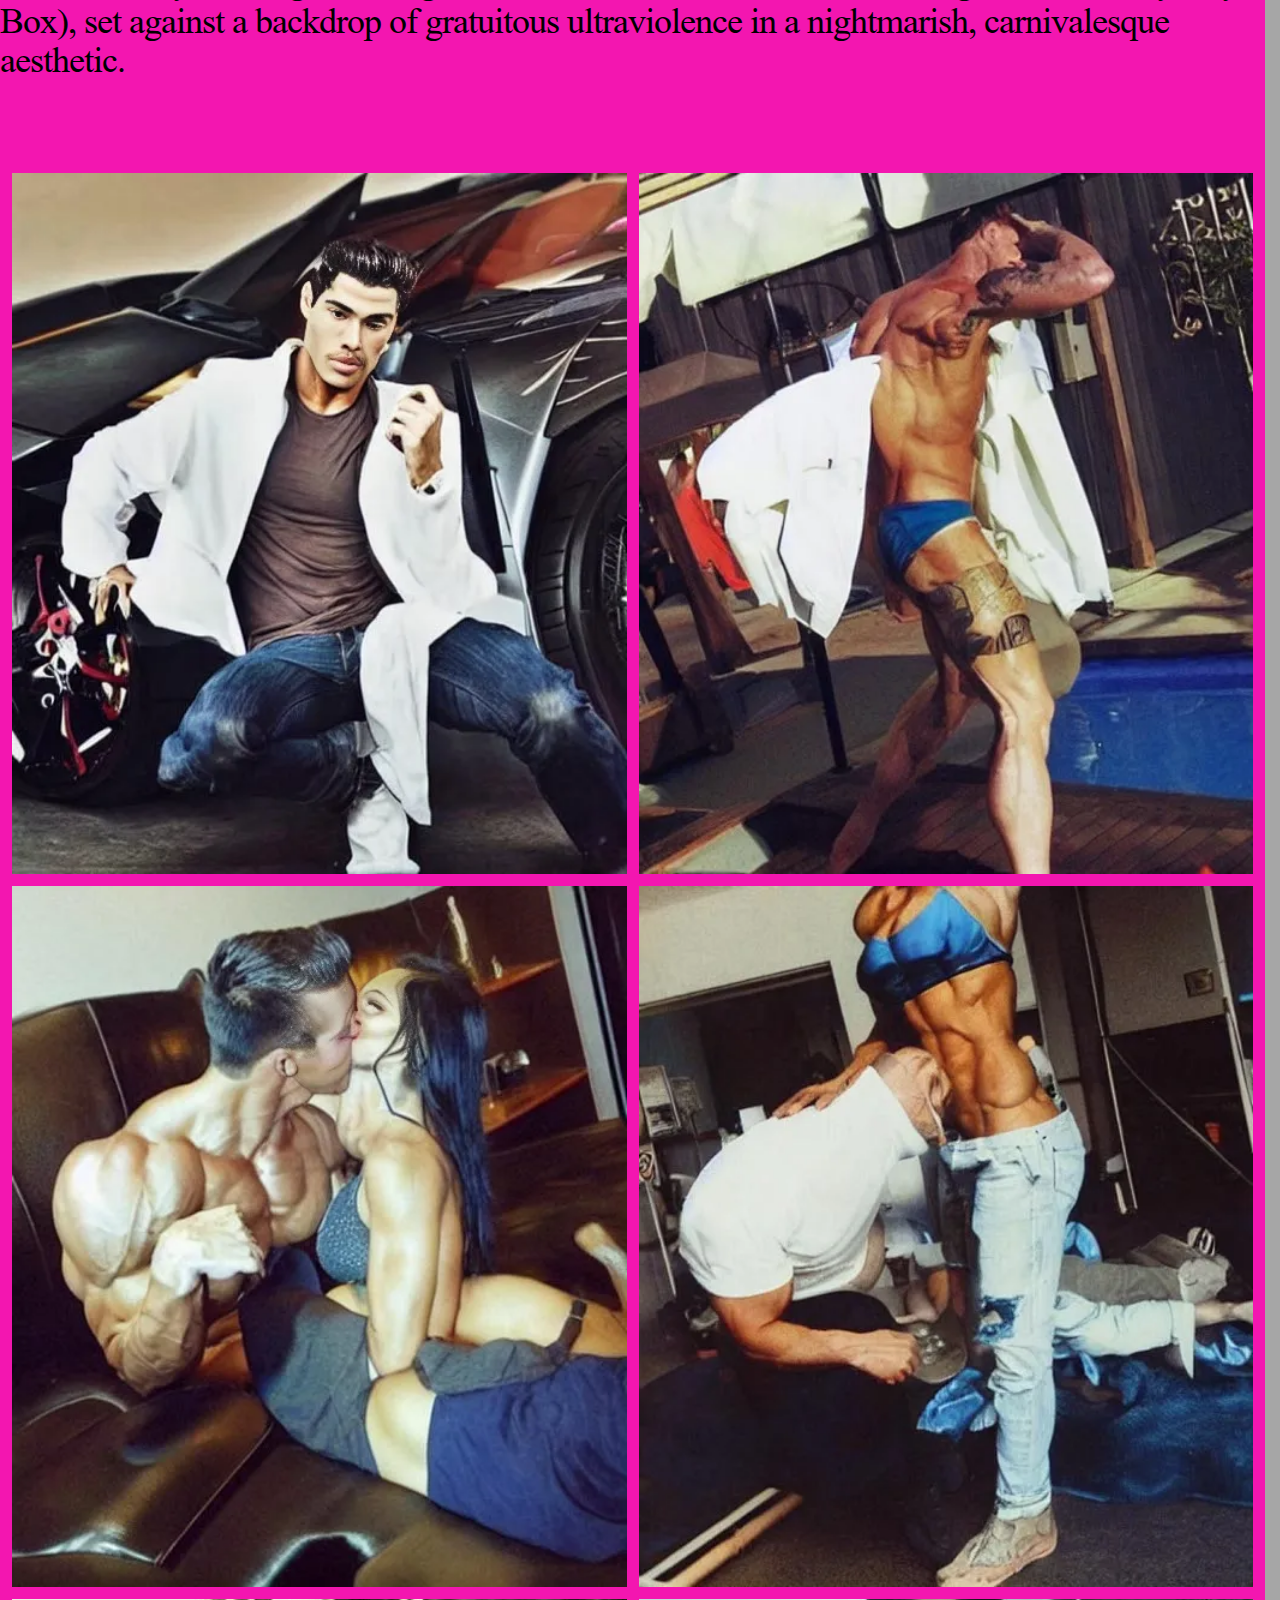
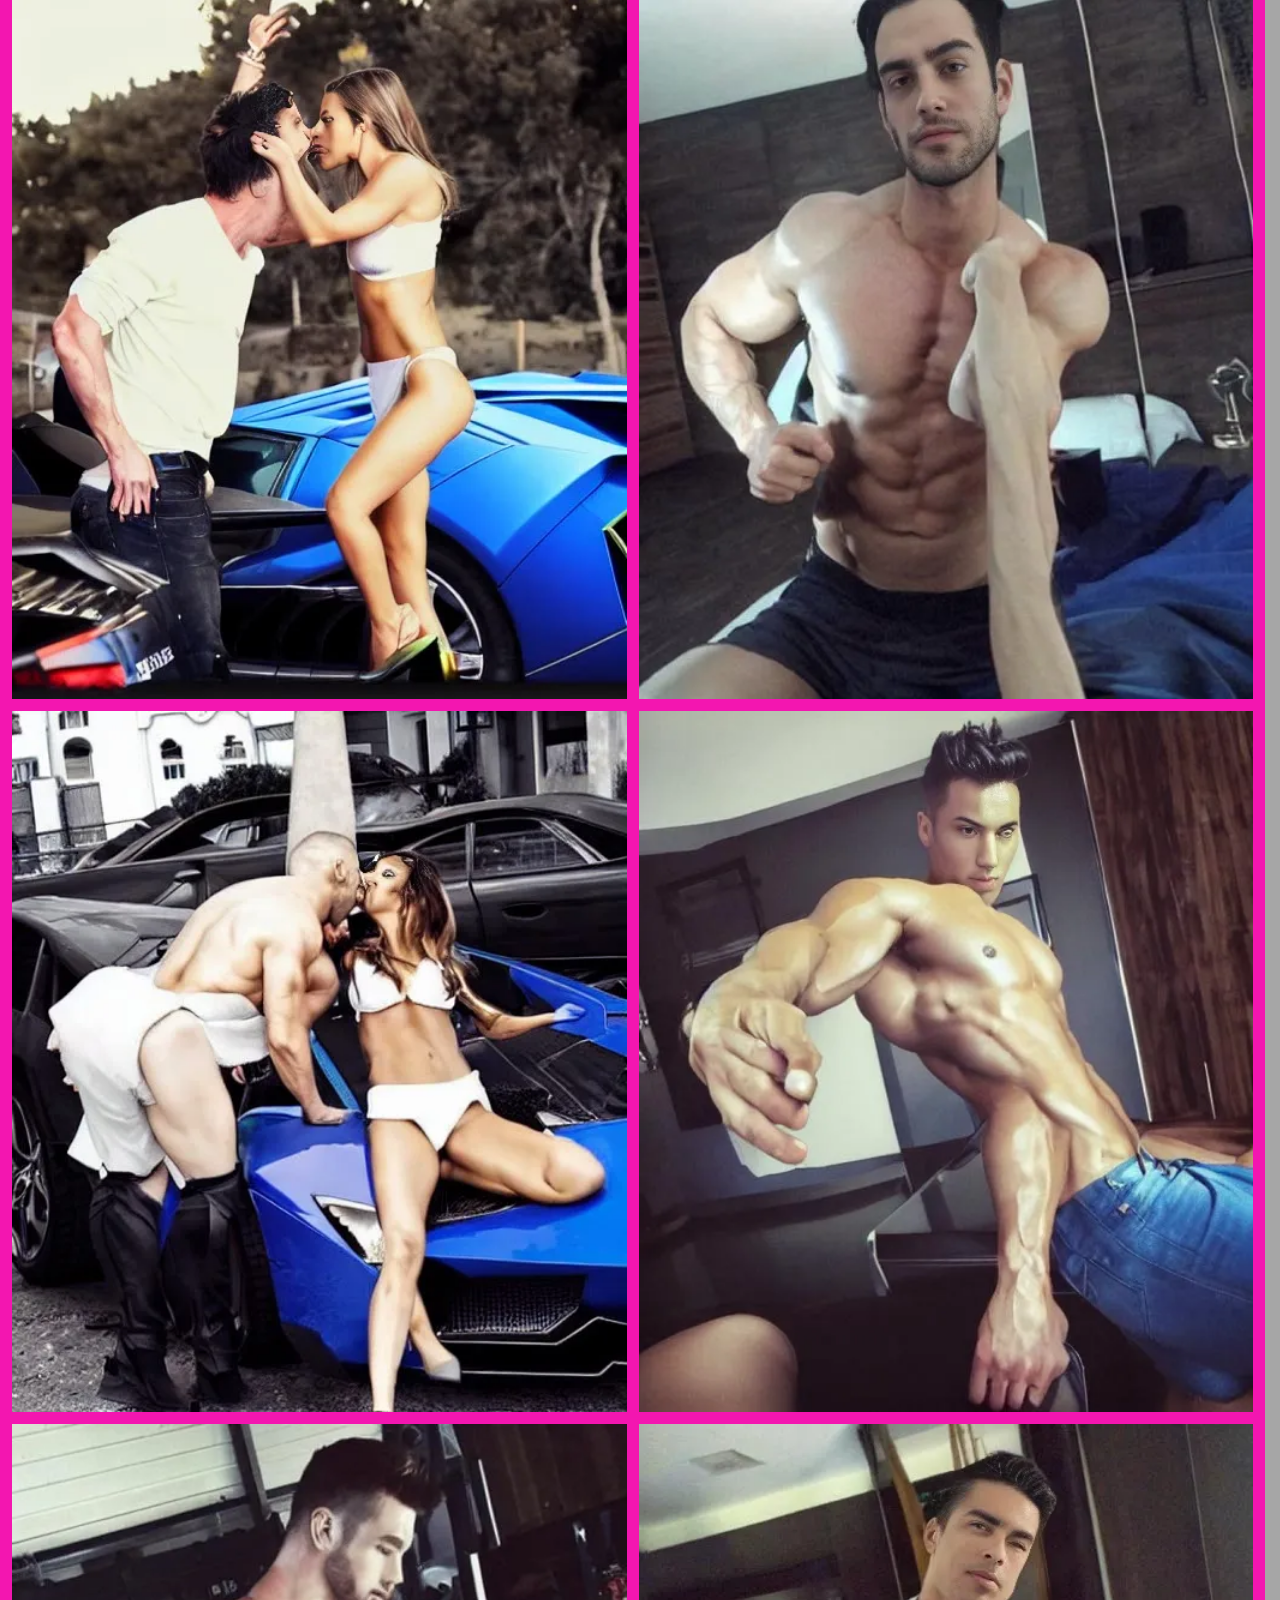
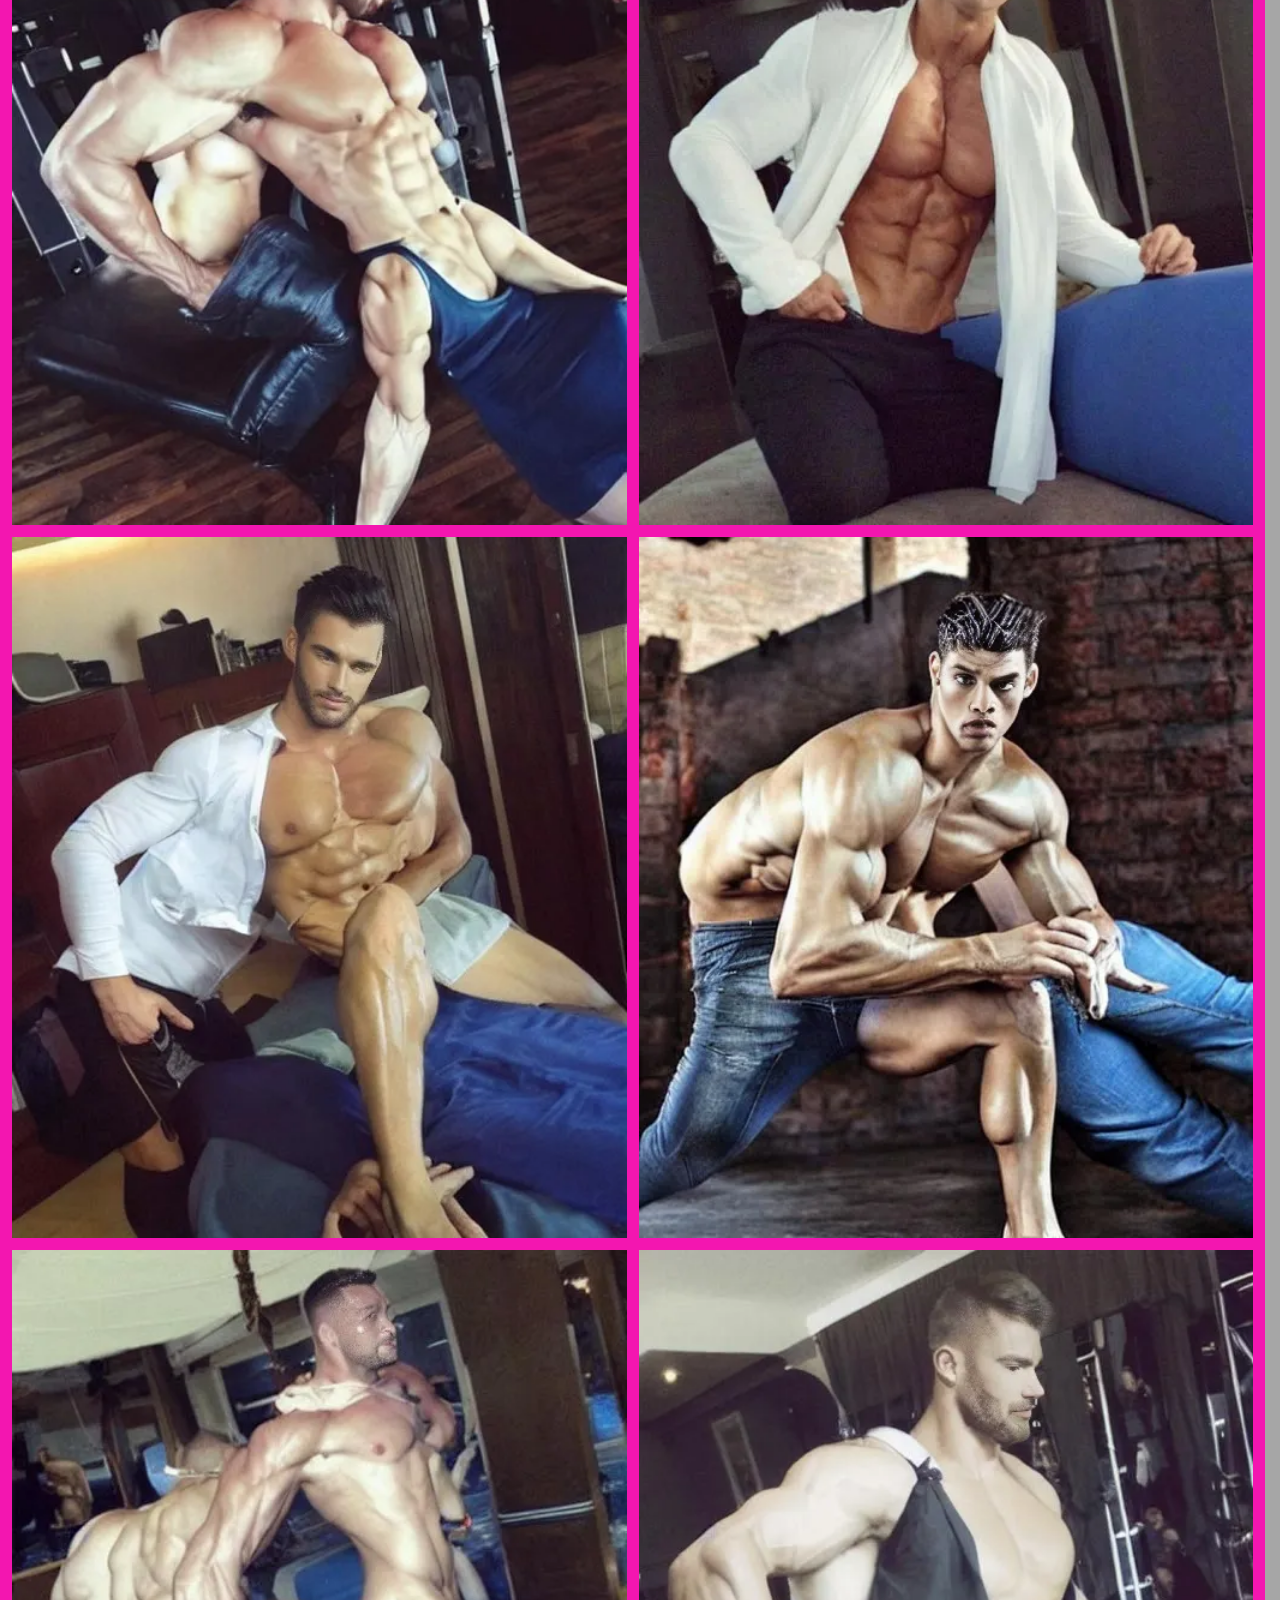
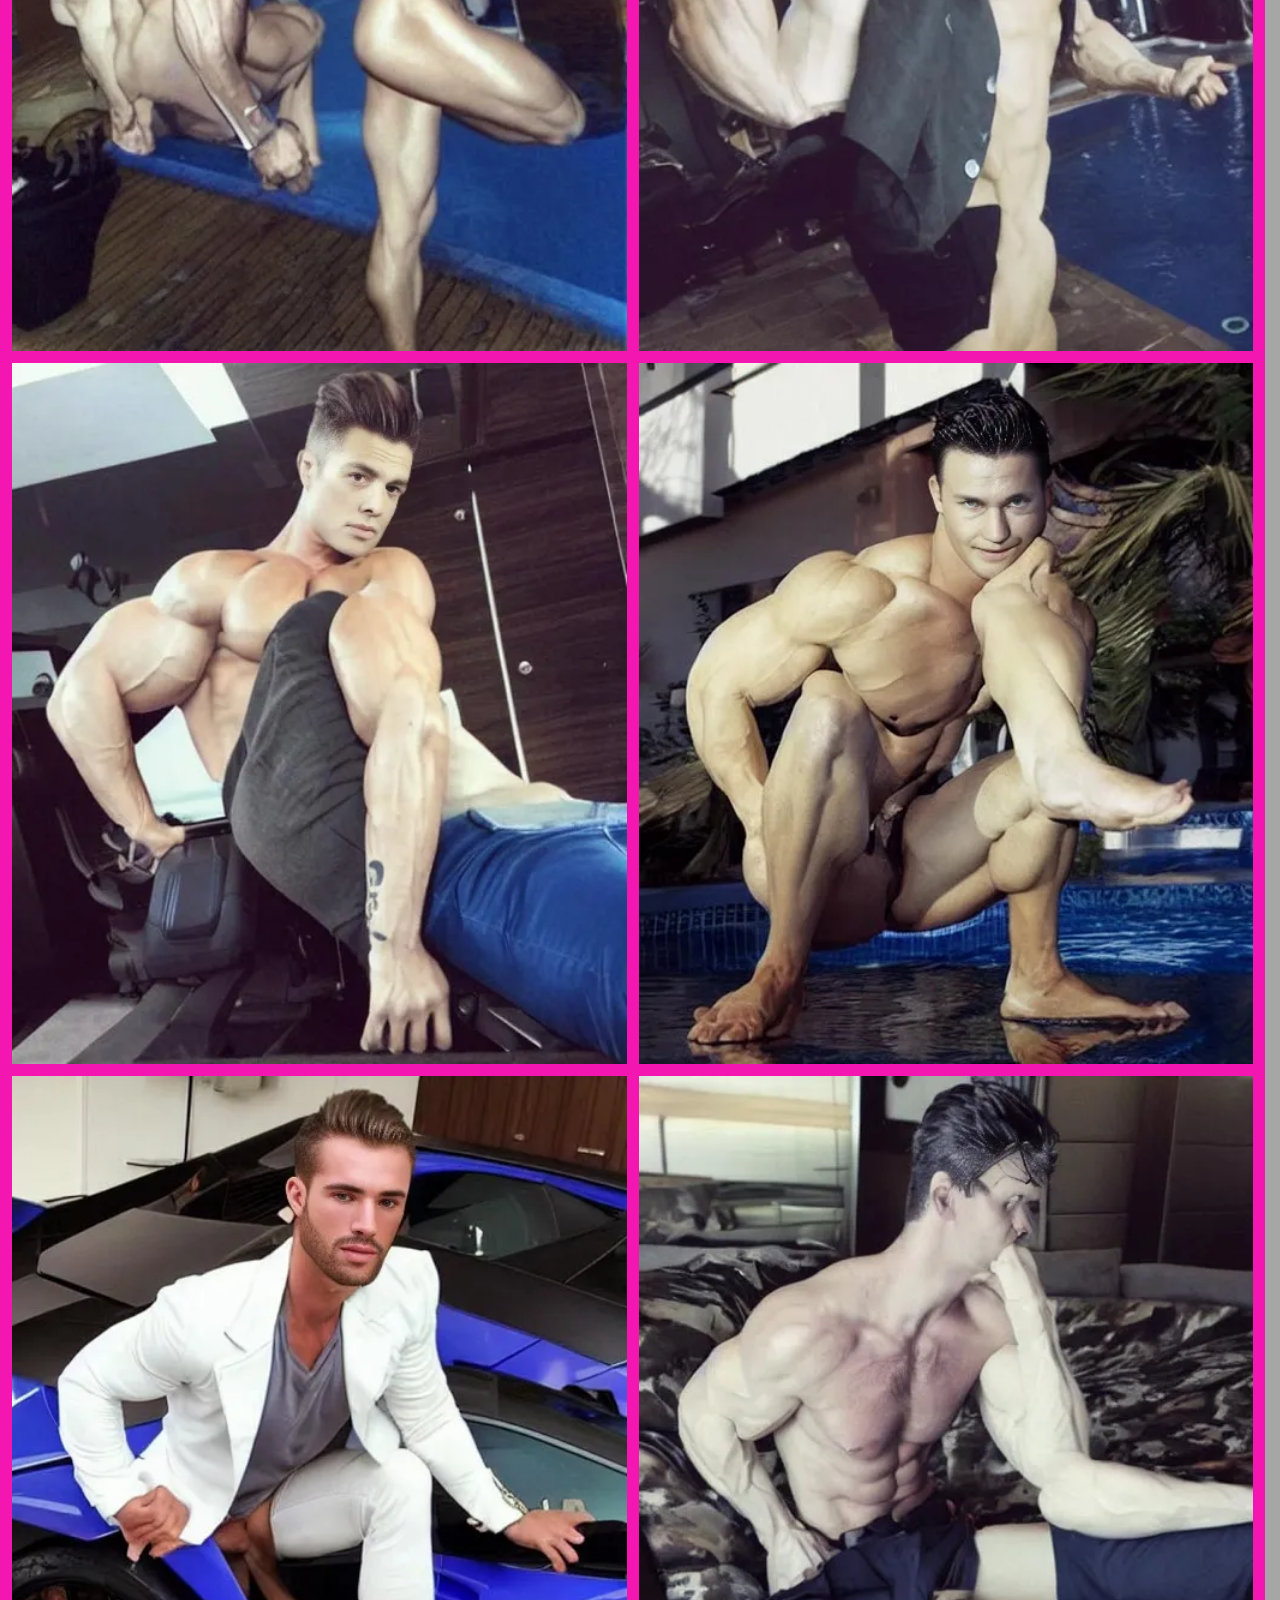
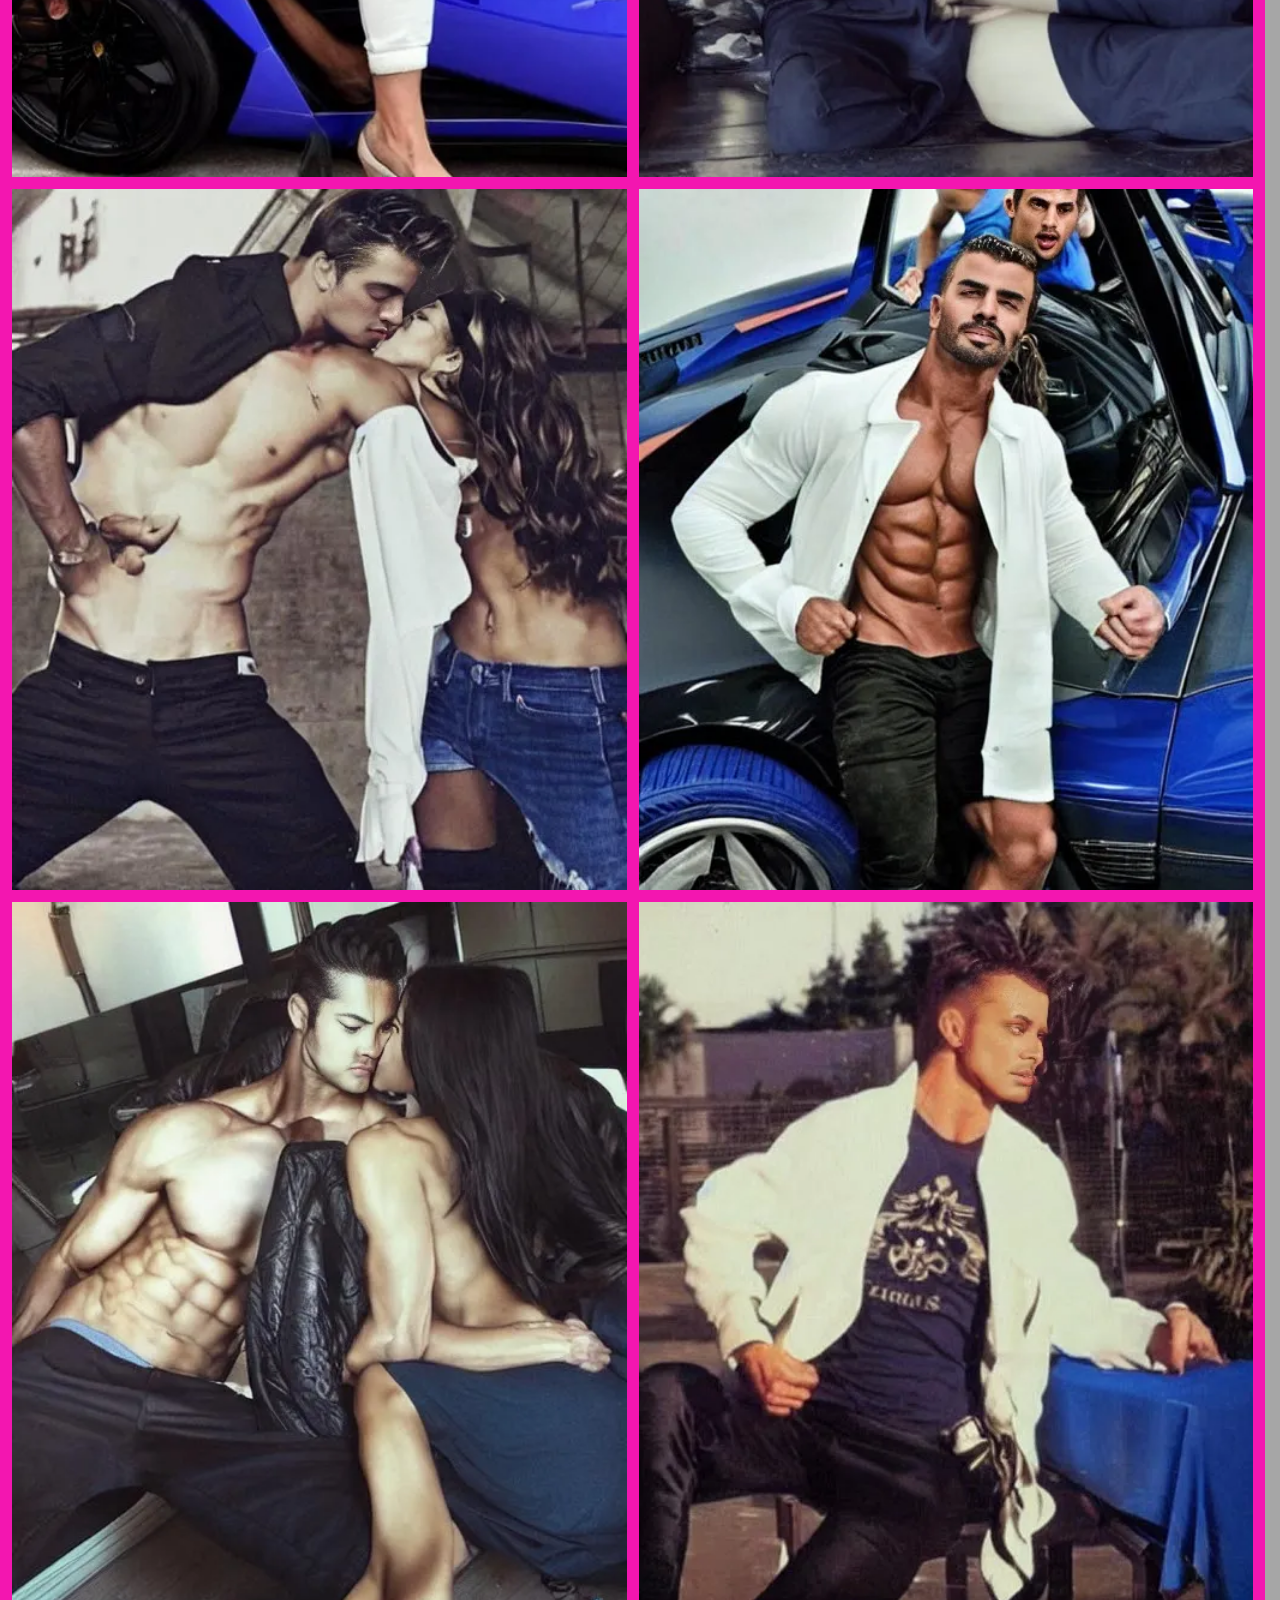
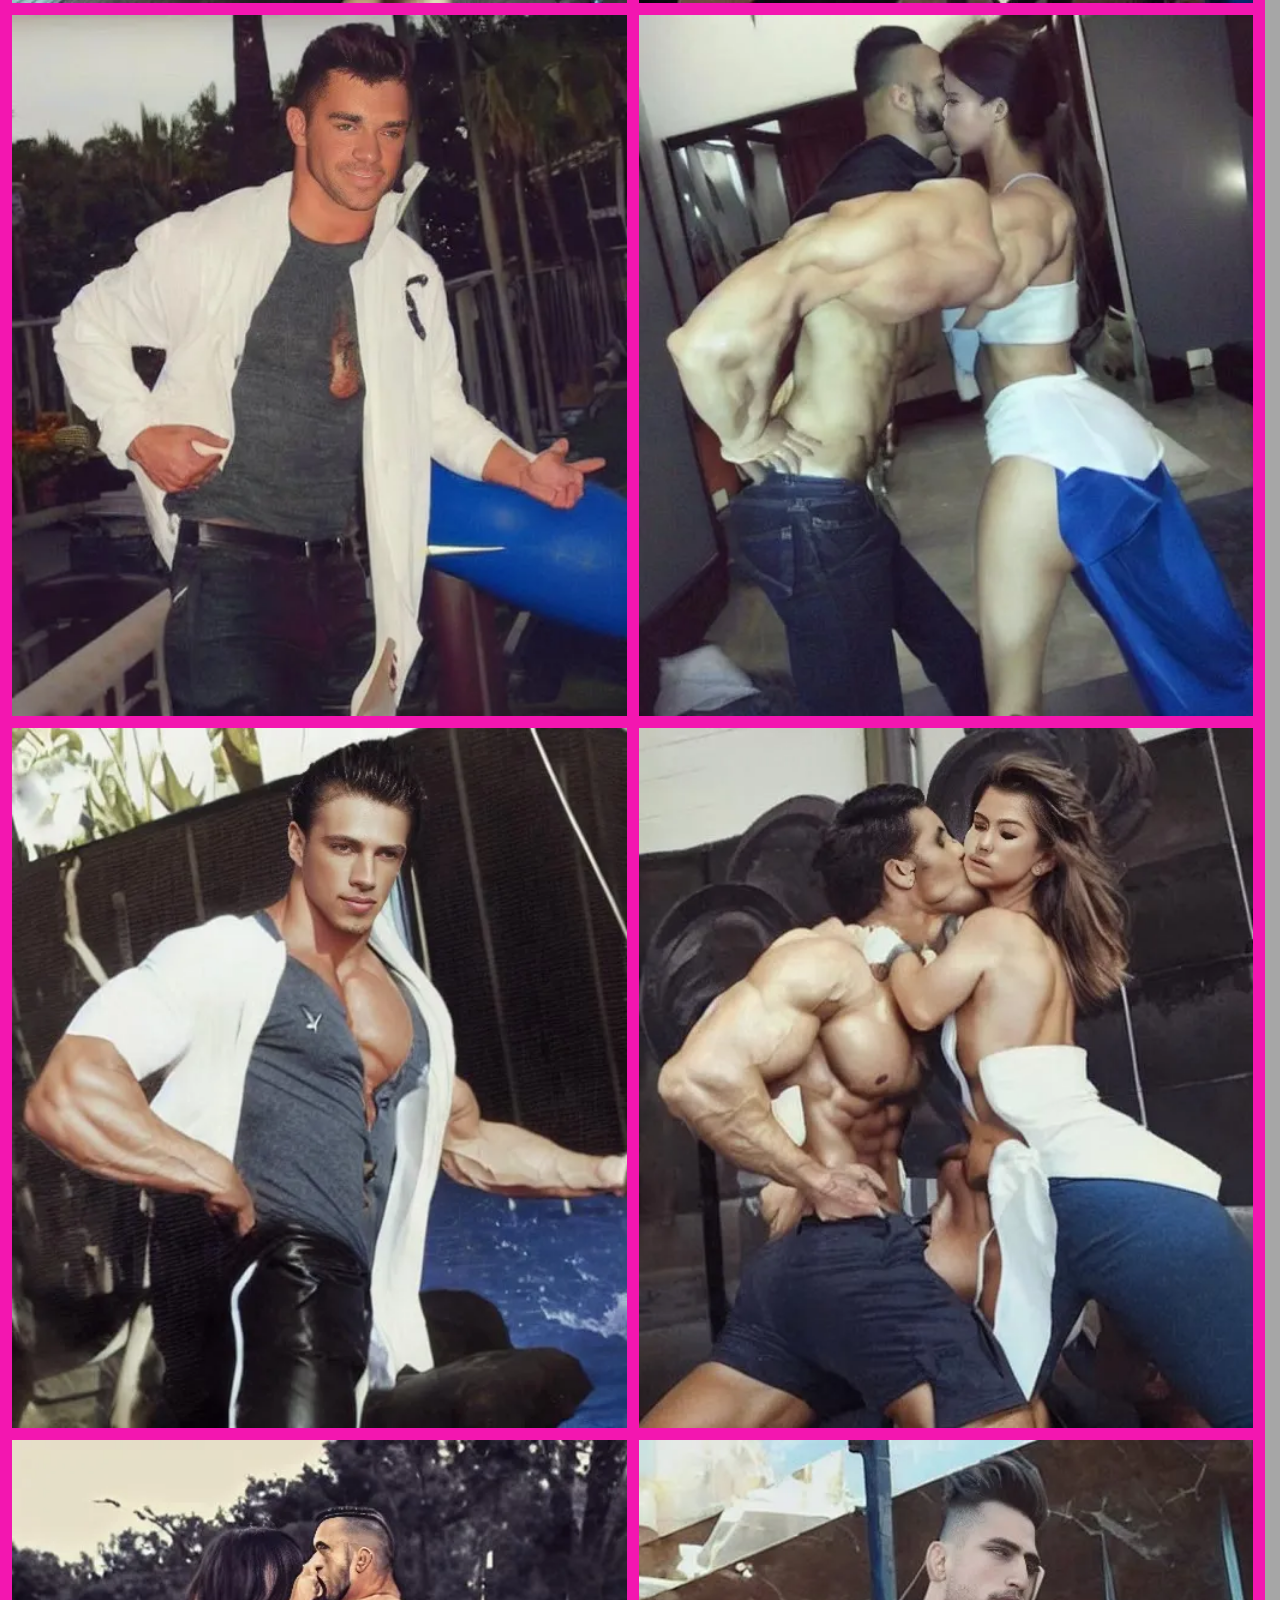
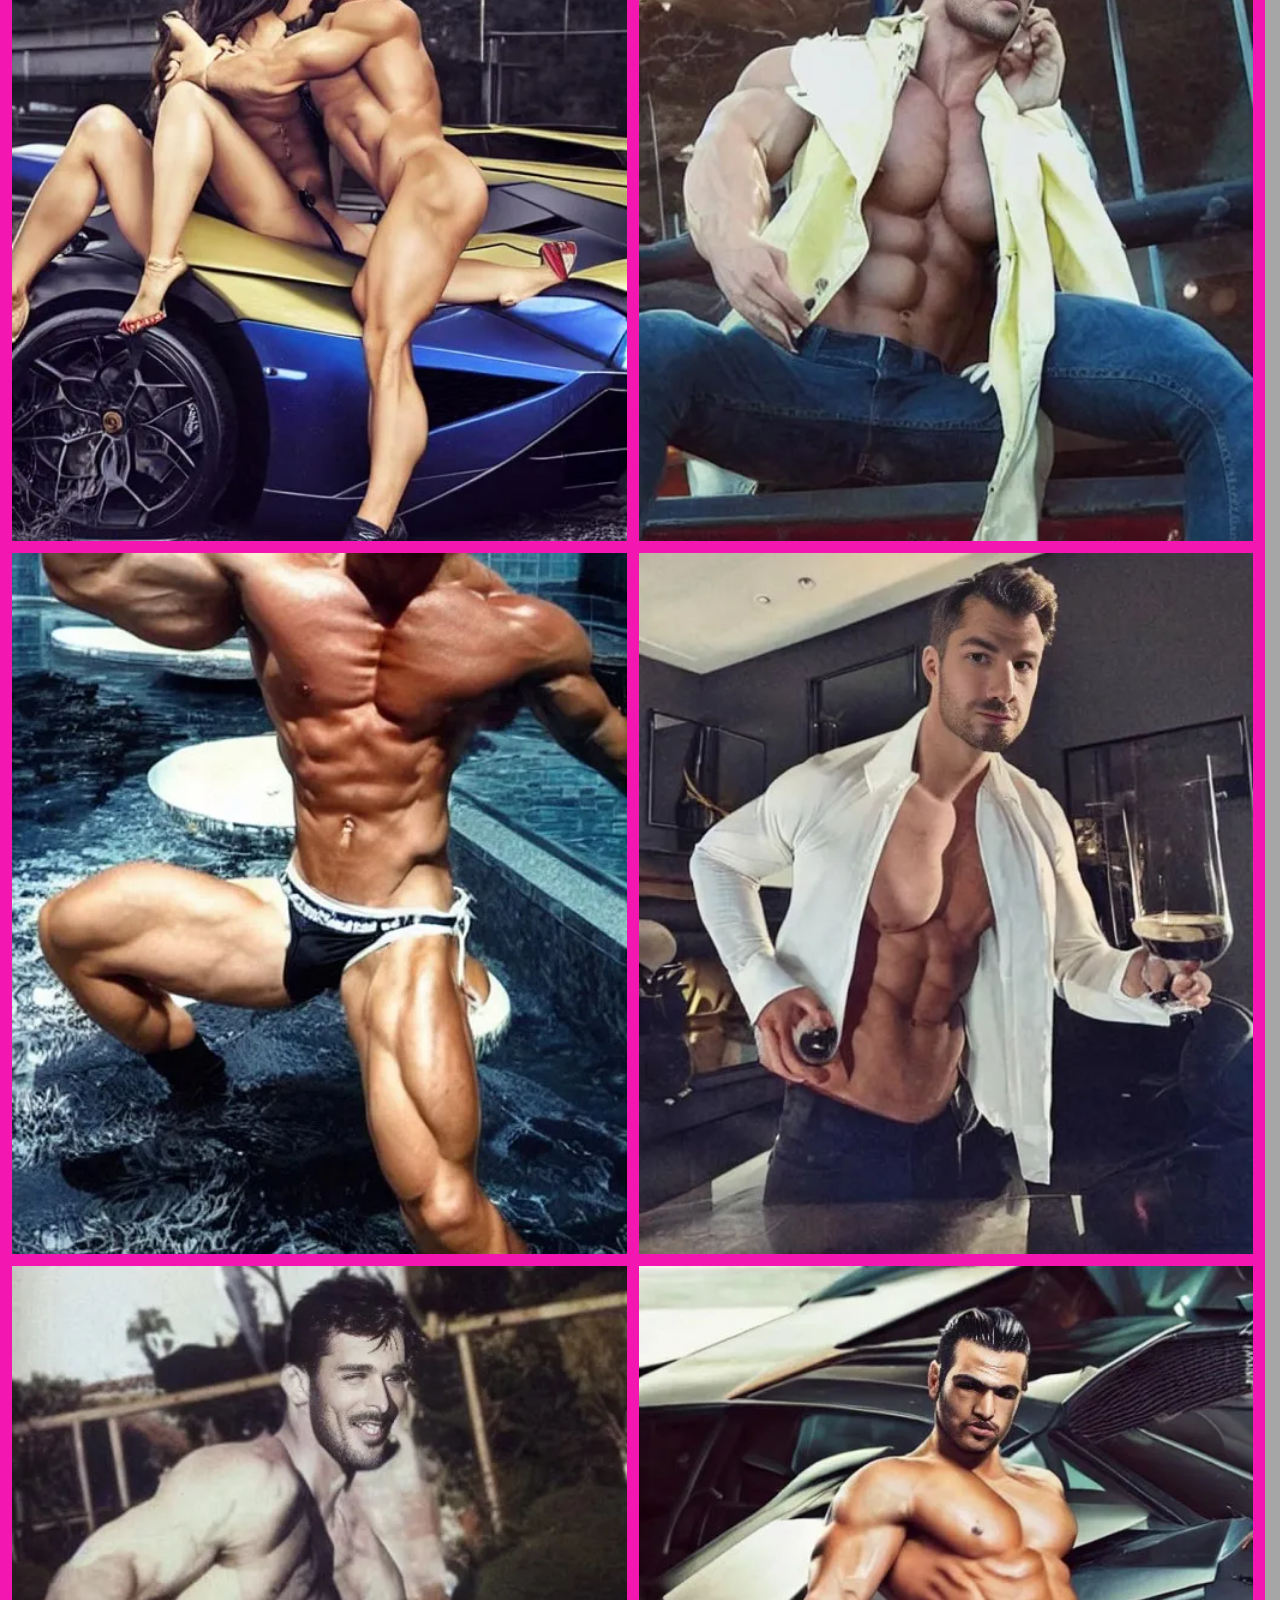
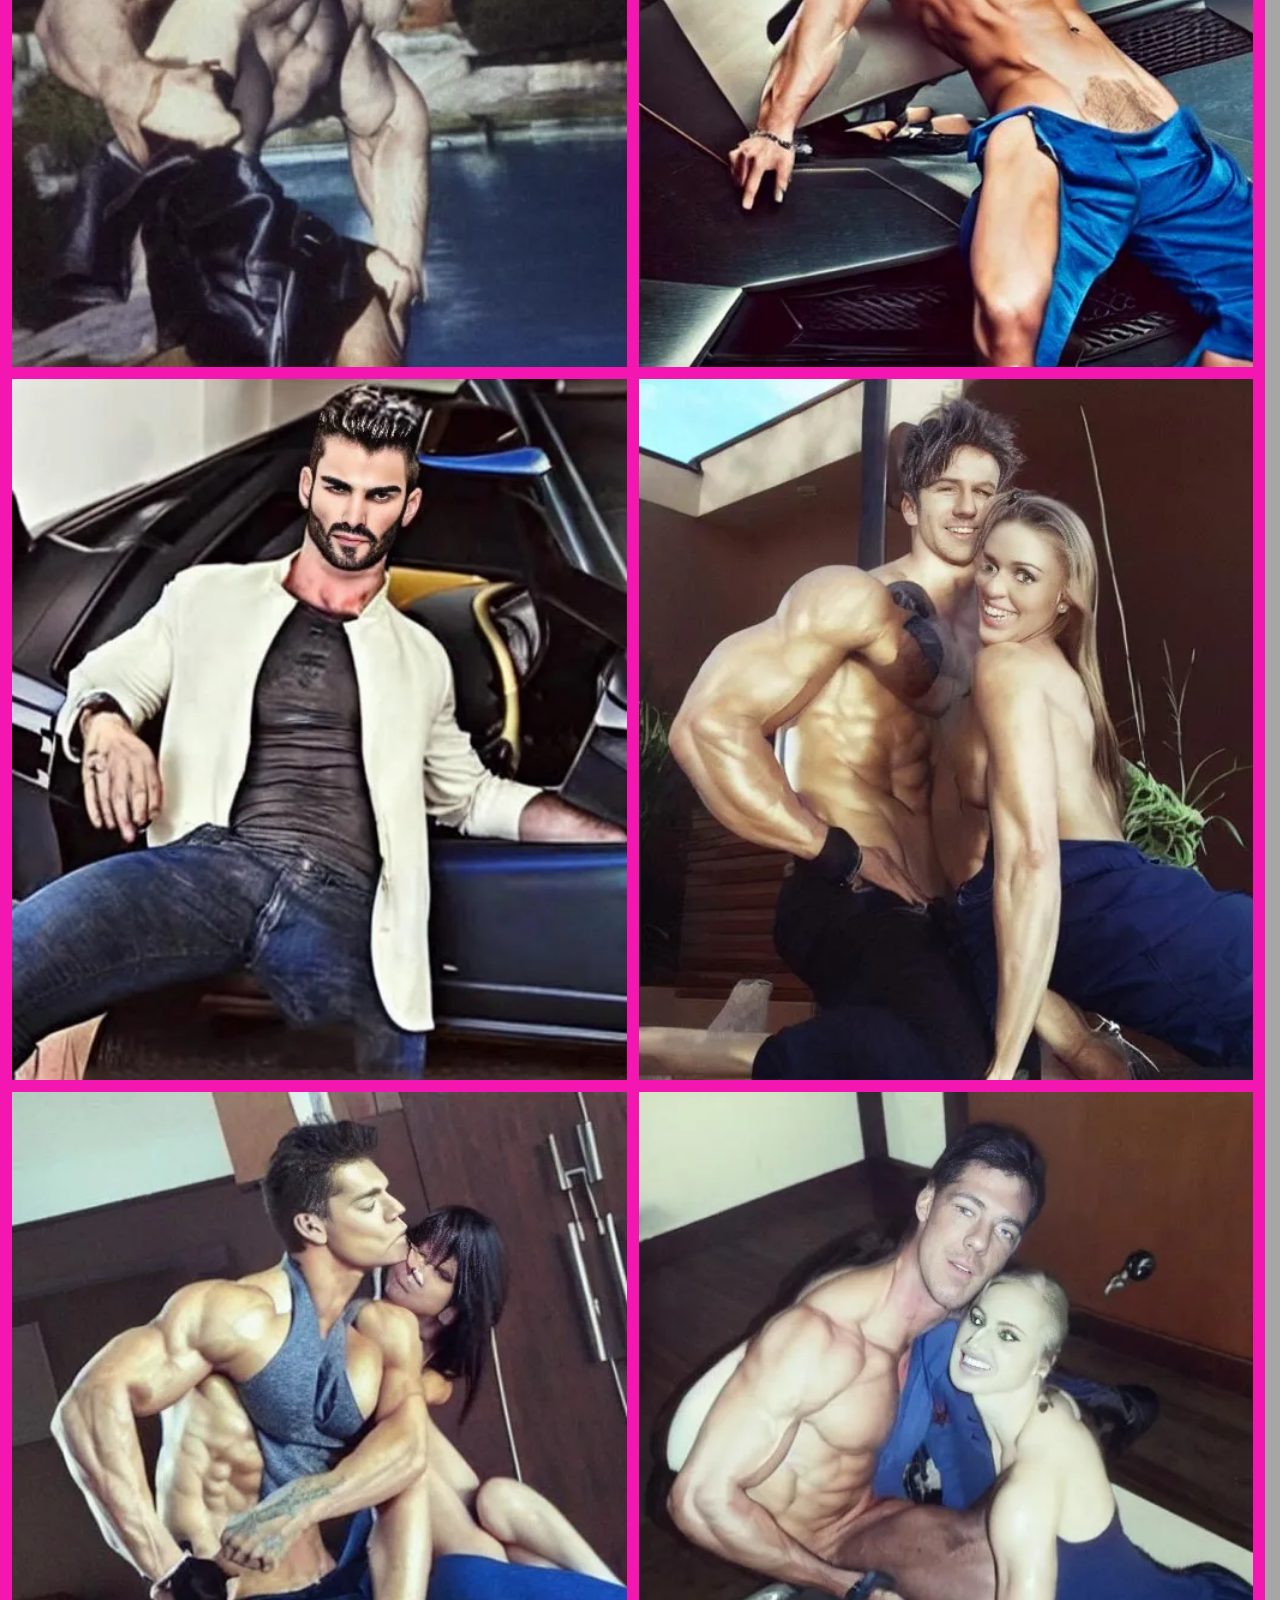
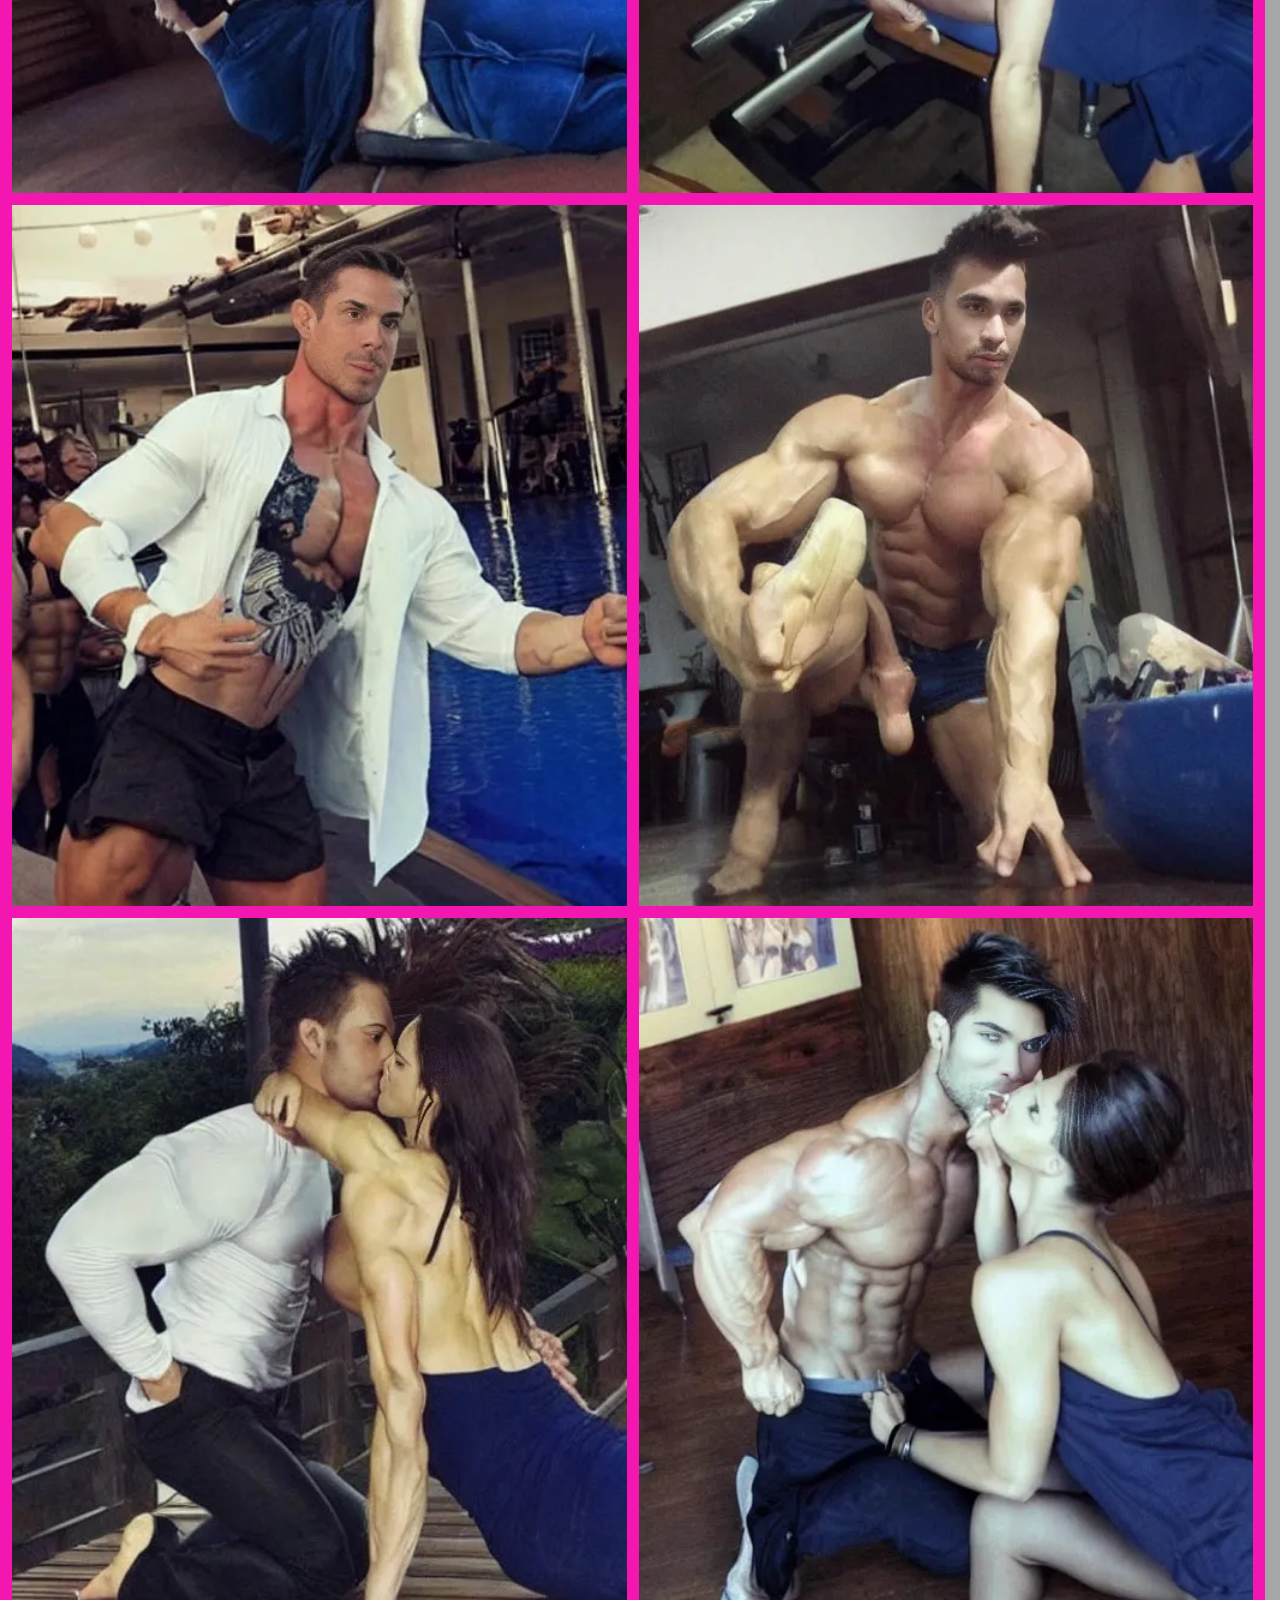
<file: about.html>
<!DOCTYPE html>
<html lang="en">

<head>
    <meta charset="UTF-8">
    <meta name="viewport" content="width=device-width, initial-scale=1.0">
    <title>About</title>

    <link rel="stylesheet" href="style.css">

    <link rel="preload" href="/fonts/TimesNewRoman-Regular.woff2" as="font" type="font/woff2" crossorigin>
    <link rel="preload" href="/fonts/TimesNewRoman-Bold.woff2" as="font" type="font/woff2" crossorigin>
    <link rel="preload" href="/fonts/TimesNewRoman-Italic.woff2" as="font" type="font/woff2" crossorigin>
    <link rel="preload" href="/fonts/TimesNewRoman-BoldItalic.woff2" as="font" type="font/woff2" crossorigin>
</head>

<body>
    <div class="container">

        <div class="section-grey">
            <div class="column">
                <div class="heading-button-grey"><span>About</span></div>
                <div class="heading-button-grey"><span>À propos</span></div>
            </div>

            <div class="spacer-medium"></div>
            
            <div class="column">
                <div class="heading-button-grey-large"><span><h1>My art is my suffering</h1></span></div>
                <div class="heading-button-grey-medium"><span>Always searching</span></div>
            </div>
        

        </div>


        <div class="section-content">

            <!-- spacer -->
            <div class="spacer-medium"></div>

            <div class="heading-button-green"><span>Moi</span></div>

            <!-- spacer -->
            <div class="spacer-medium"></div>
            <p class="text-size-large"><span lang="fr"></span>Je suis artiste visuel et designer interactif. J’ai fais beaucoup de peinture mais je travaille aujourd’hui plutôt sur ordinateur, quand j’ai le temps. J’aime créer des images marquées par notre époque avec les derniers outils et les dernières vogues.</p>    
            <p class="text-size-large"><span lang="fr"></span>Je crée actuellement un jeu vidéo sur l’obsession de collection (TCG et Mystery Box) sur fond d’ultra violence gratuite dans une esthétique cauchemardesque et carnavalesque.</p>    
            <div class="spacer-medium"></div>
            <div class="heading-button-green"><span>Myself</span></div>
            <div class="spacer-medium"></div>
            <p class="text-size-large">I am a visual artist and interactive designer. I’ve done a lot of painting, but nowadays I work mostly on the computer, when I have the time. I like creating images that reflect our era, using the latest tools and trends.</p>    
            <p class="text-size-large">I am currently creating a video game about the obsession with collecting (TCG and Mystery Box), set against a backdrop of gratuitous ultraviolence in a nightmarish, carnivalesque aesthetic.</p>    
            <div class="spacer-medium"></div>



            <div class="about-grid" id="imageGrid"></div>

            <script>
            const imageGrid = document.getElementById('imageGrid');

            // Create an array with numbers 1 to 44
            const imageNumbers = Array.from({ length: 44 }, (_, i) => i + 1);

            // Shuffle the array using Fisher-Yates algorithm
            for (let i = imageNumbers.length - 1; i > 0; i--) {
                const j = Math.floor(Math.random() * (i + 1));
                [imageNumbers[i], imageNumbers[j]] = [imageNumbers[j], imageNumbers[i]];
            }

            // Add images to the grid in shuffled order
            imageNumbers.forEach(i => {
                const img = document.createElement('img');
                const number = i.toString().padStart(3, '0');
                img.src = `images/about/about_portrait_${number}.webp`;
                img.alt = `About Portrait ${number}`;
                imageGrid.appendChild(img);
            });
            </script>




        <!-- buttons -->
         <div class ="button-container">
             <button>Home</button>
             <button>About</button>
             <button>CV</button>
             <button>Socials</button>
         </div>
    </div>

    <div class="background-gradient"></div>

    <script src="particles.js"></script>
</body>
</html>
</file>
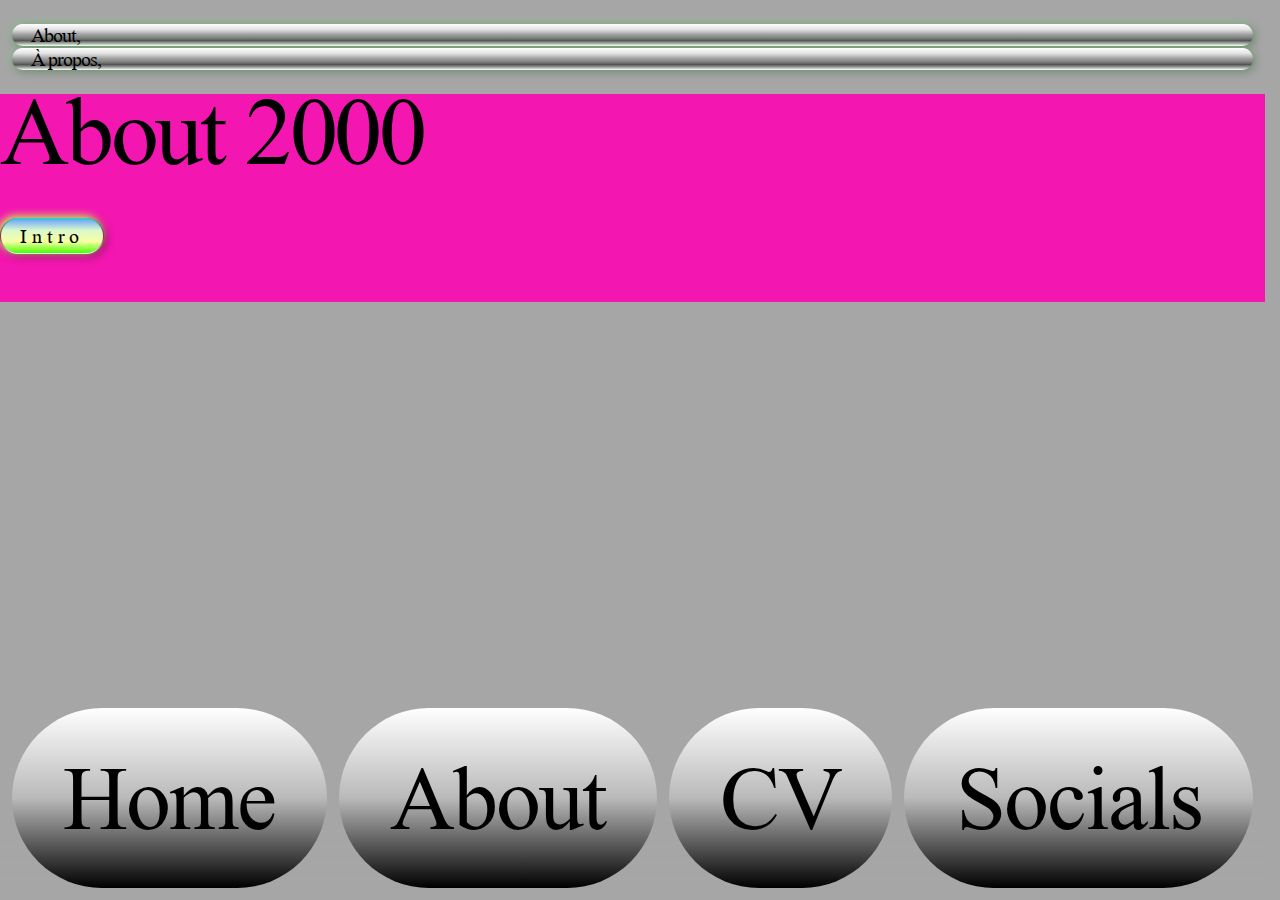
<file: base.html>
<!DOCTYPE html>
<html lang="en">

<head>
    <meta charset="UTF-8">
    <meta name="viewport" content="width=device-width, initial-scale=1.0">
    <title>About</title>

    <link rel="stylesheet" href="style.css">

    <link rel="preload" href="/fonts/TimesNewRoman-Regular.woff2" as="font" type="font/woff2" crossorigin>
    <link rel="preload" href="/fonts/TimesNewRoman-Bold.woff2" as="font" type="font/woff2" crossorigin>
    <link rel="preload" href="/fonts/TimesNewRoman-Italic.woff2" as="font" type="font/woff2" crossorigin>
    <link rel="preload" href="/fonts/TimesNewRoman-BoldItalic.woff2" as="font" type="font/woff2" crossorigin>
</head>

<body>
    <div class="container">

        <div class="section-grey">
            <div class="column">
                <div class="heading-button-grey"><span>About,</span></div>
                <div class="heading-button-grey"><span>À propos,</span></div>
            </div>

            </div>


        <div class="section-content">
            <h1>About 2000</h1>


            <!-- spacer -->
            <div class="spacer-medium"></div>

            <div class="heading-button-green"><span>Intro</span></div>

            <!-- spacer -->
            <div class="spacer-medium"></div>

        <!-- buttons -->
         <div class ="button-container">
             <button>Home</button>
             <button>About</button>
             <button>CV</button>
             <button>Socials</button>
         </div>
    </div>

    <div class="background-gradient"></div>

    <script src="particles.js"></script>
</body>
</html>
</file>
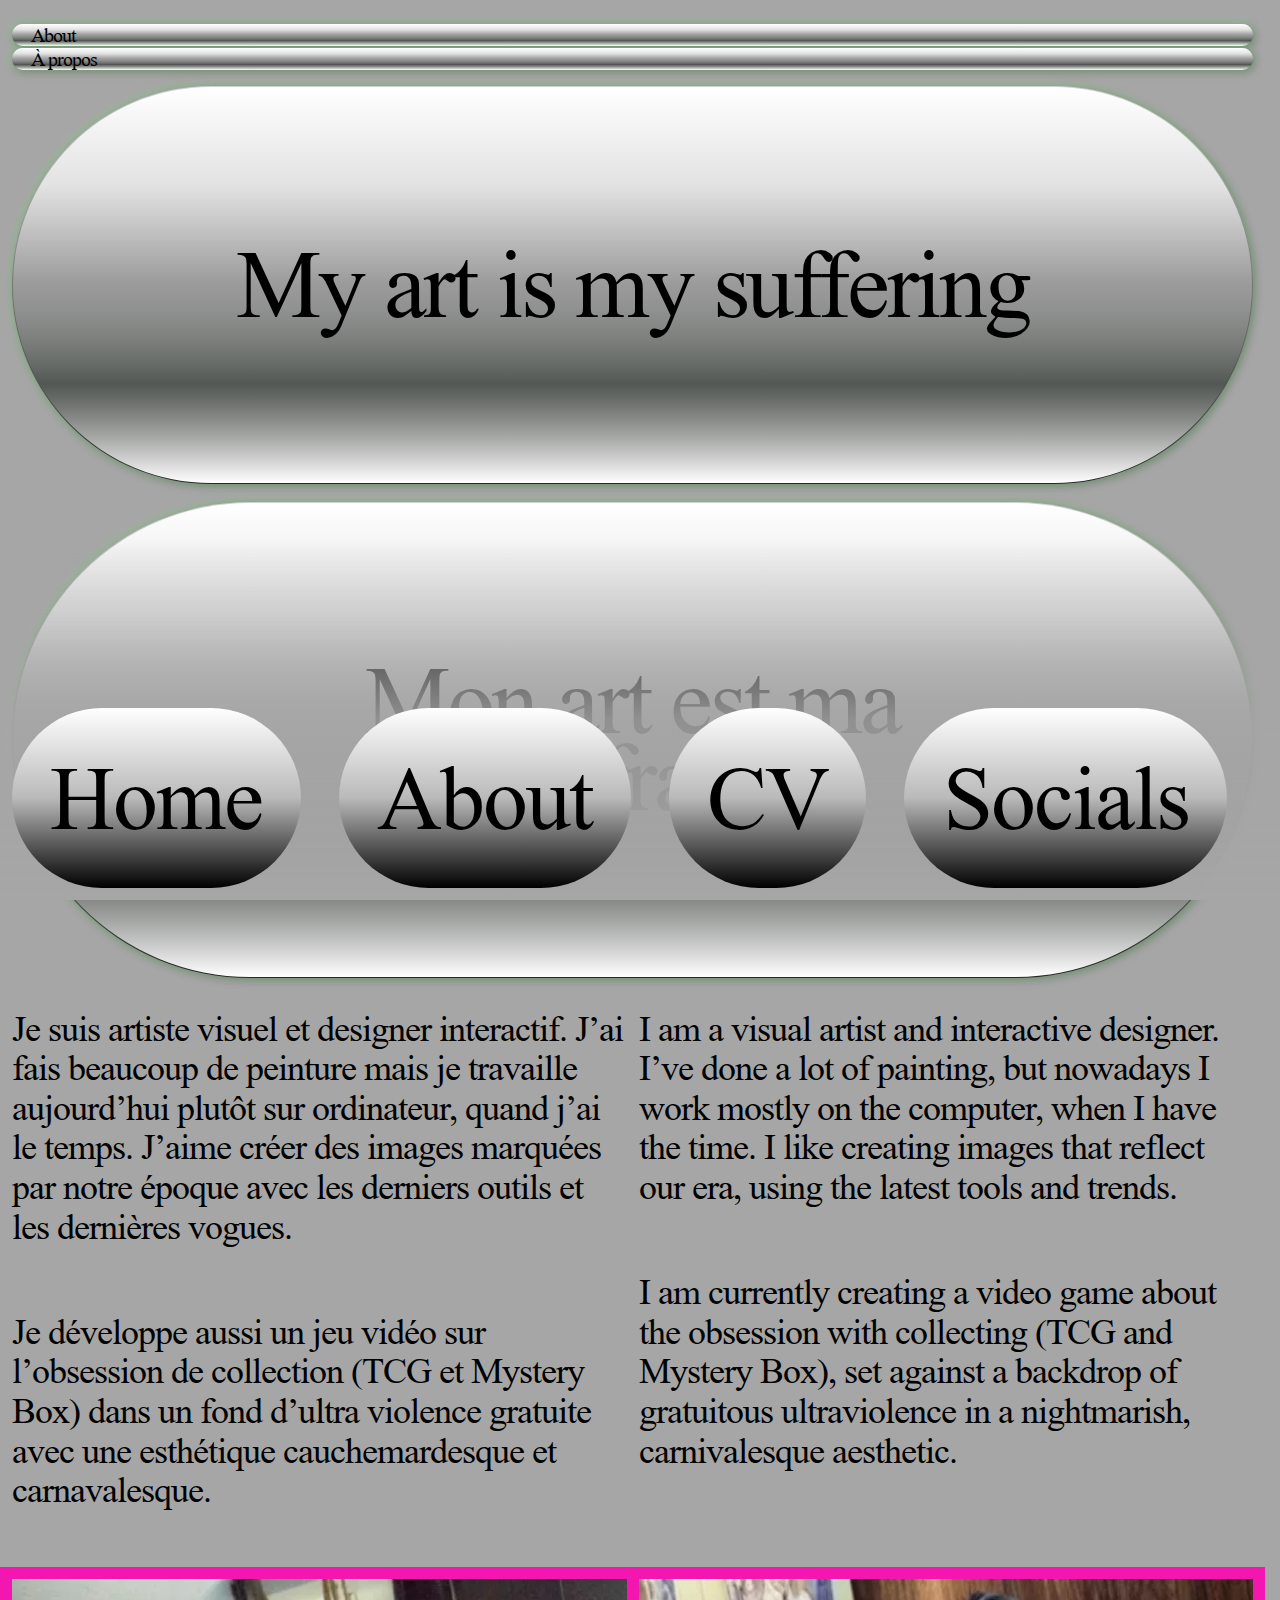
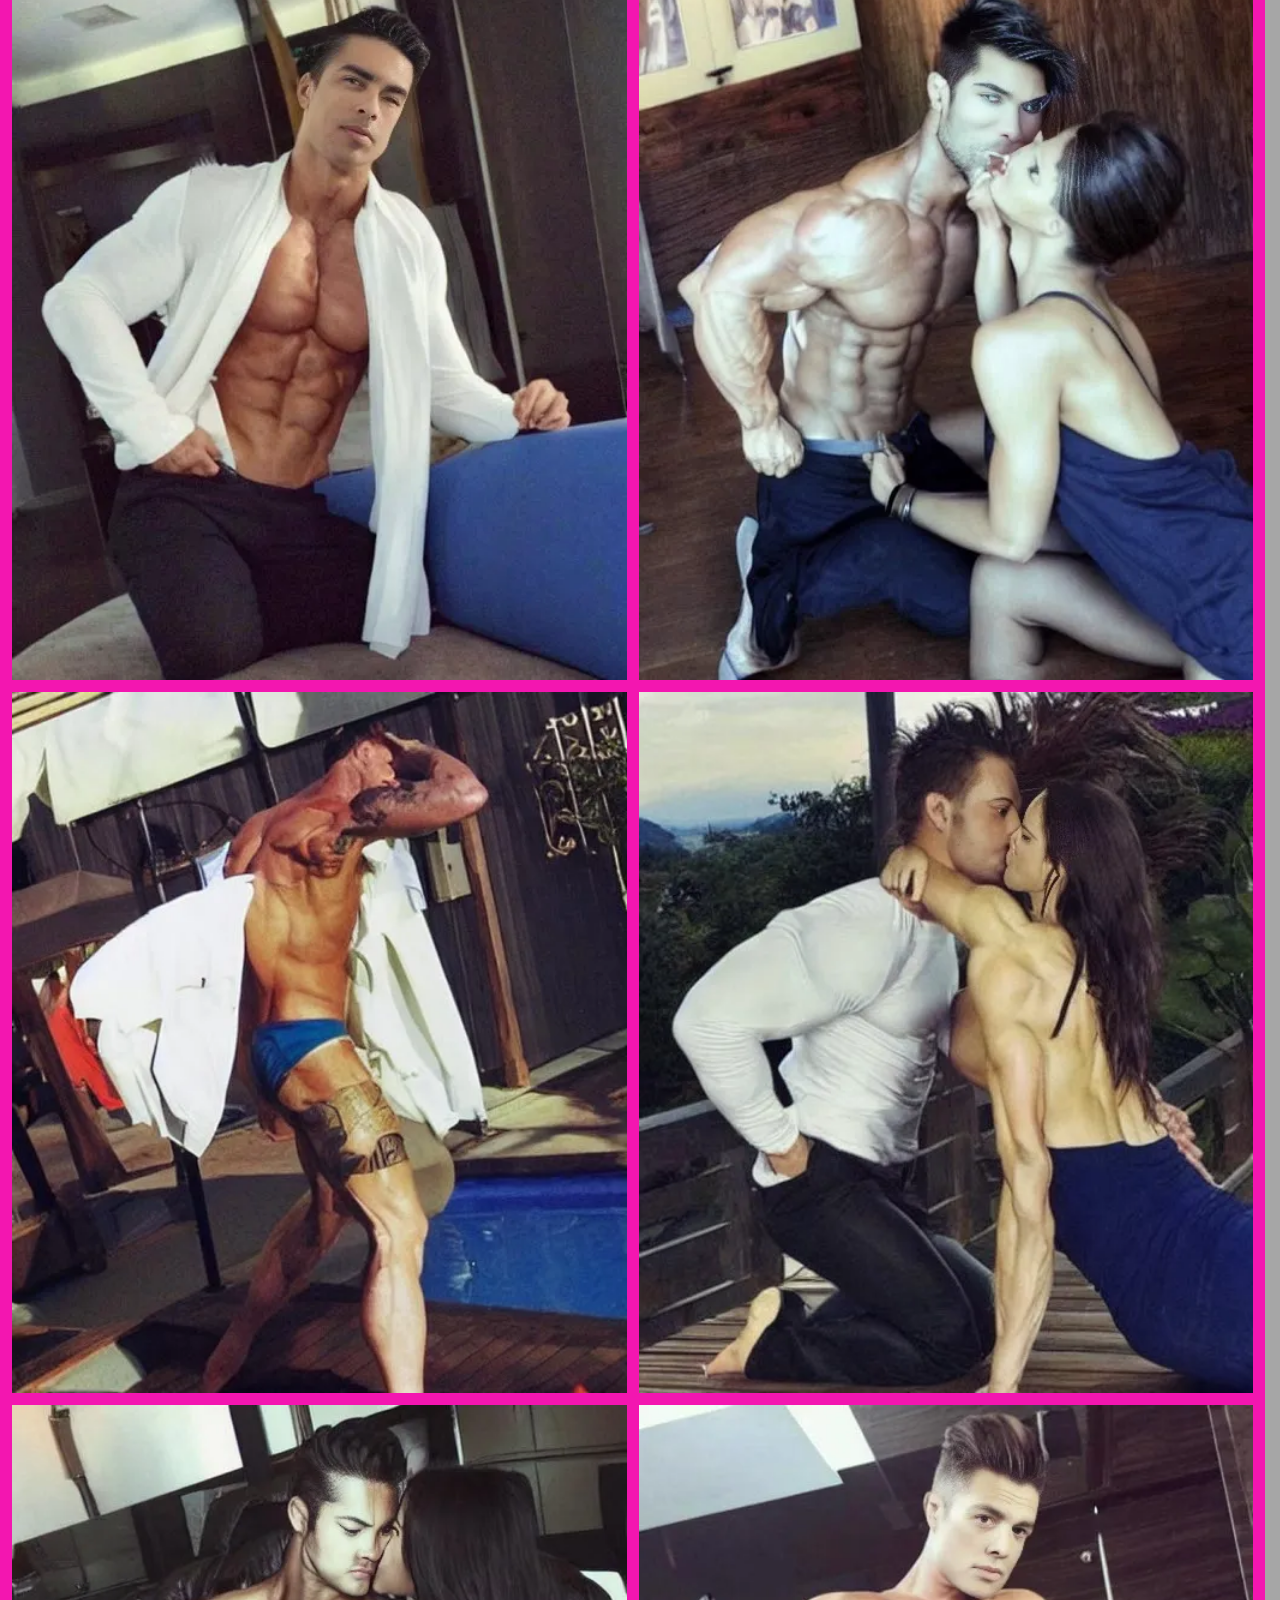
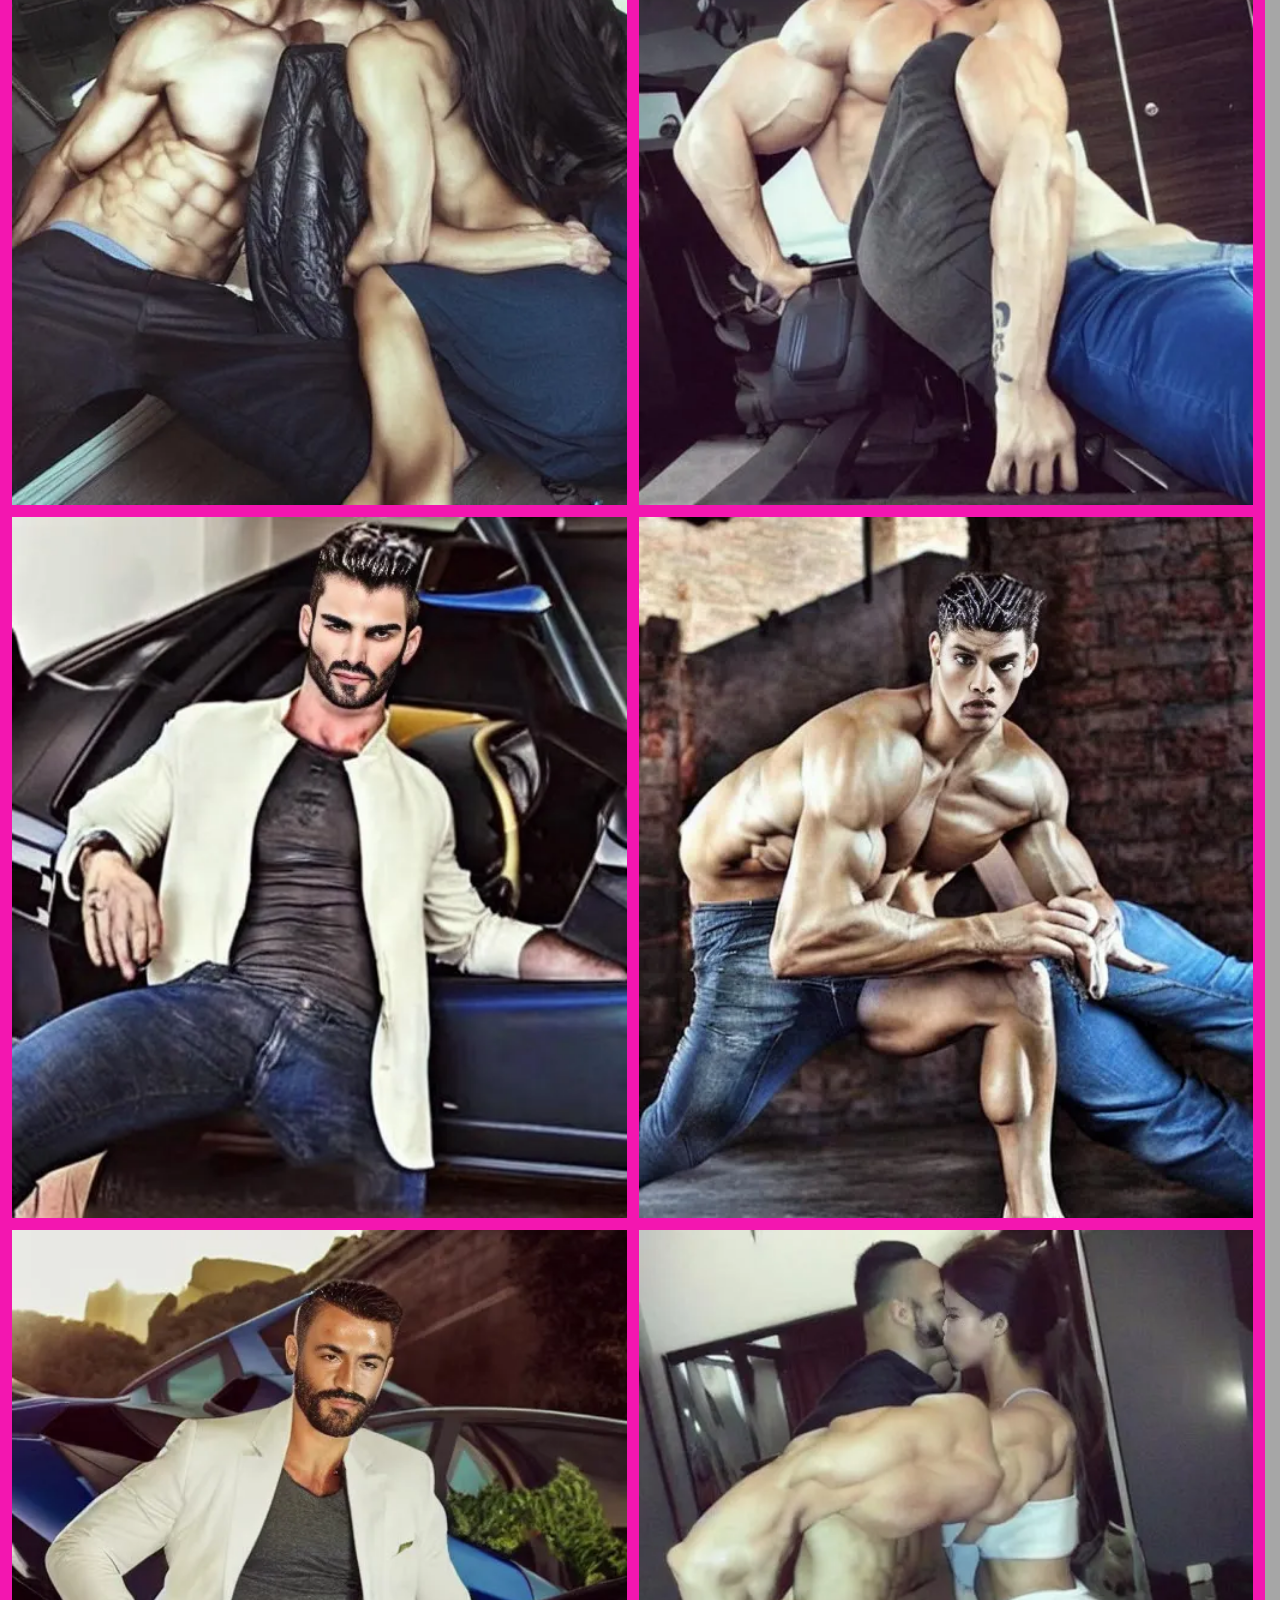
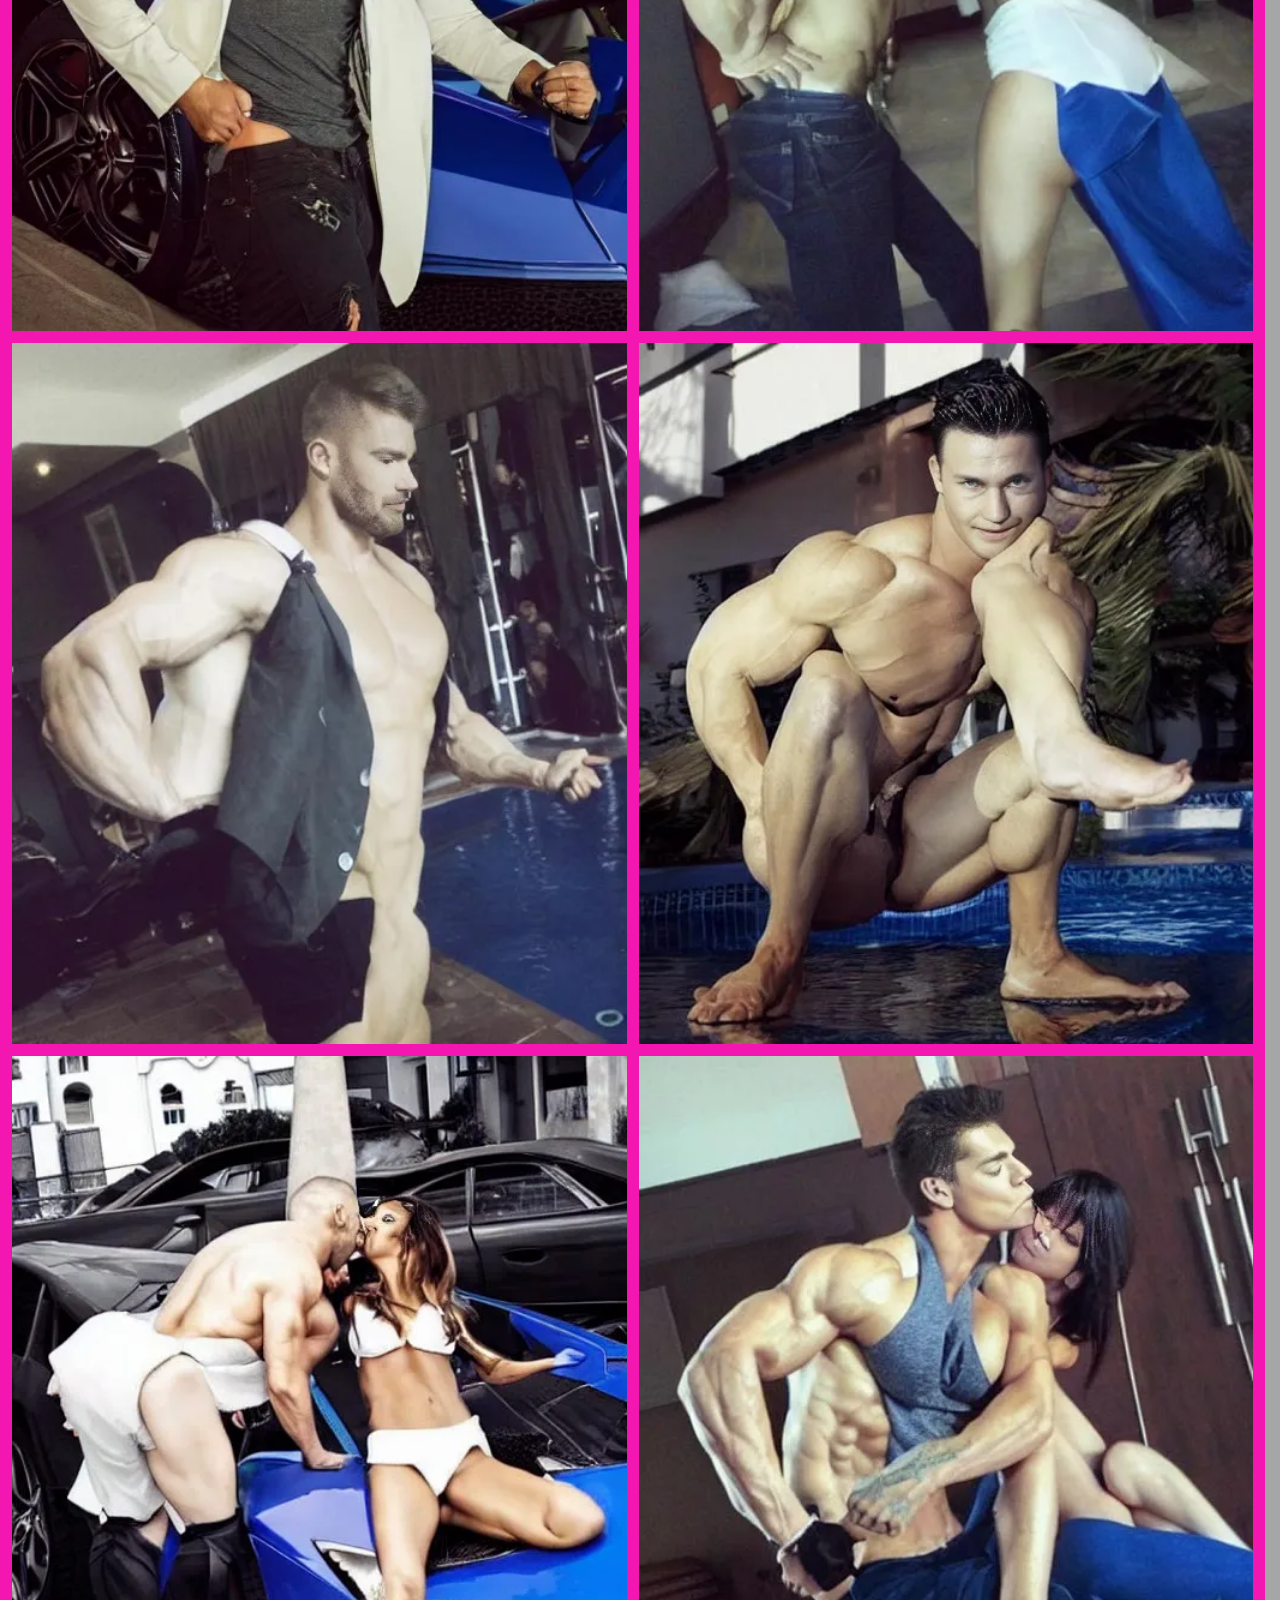
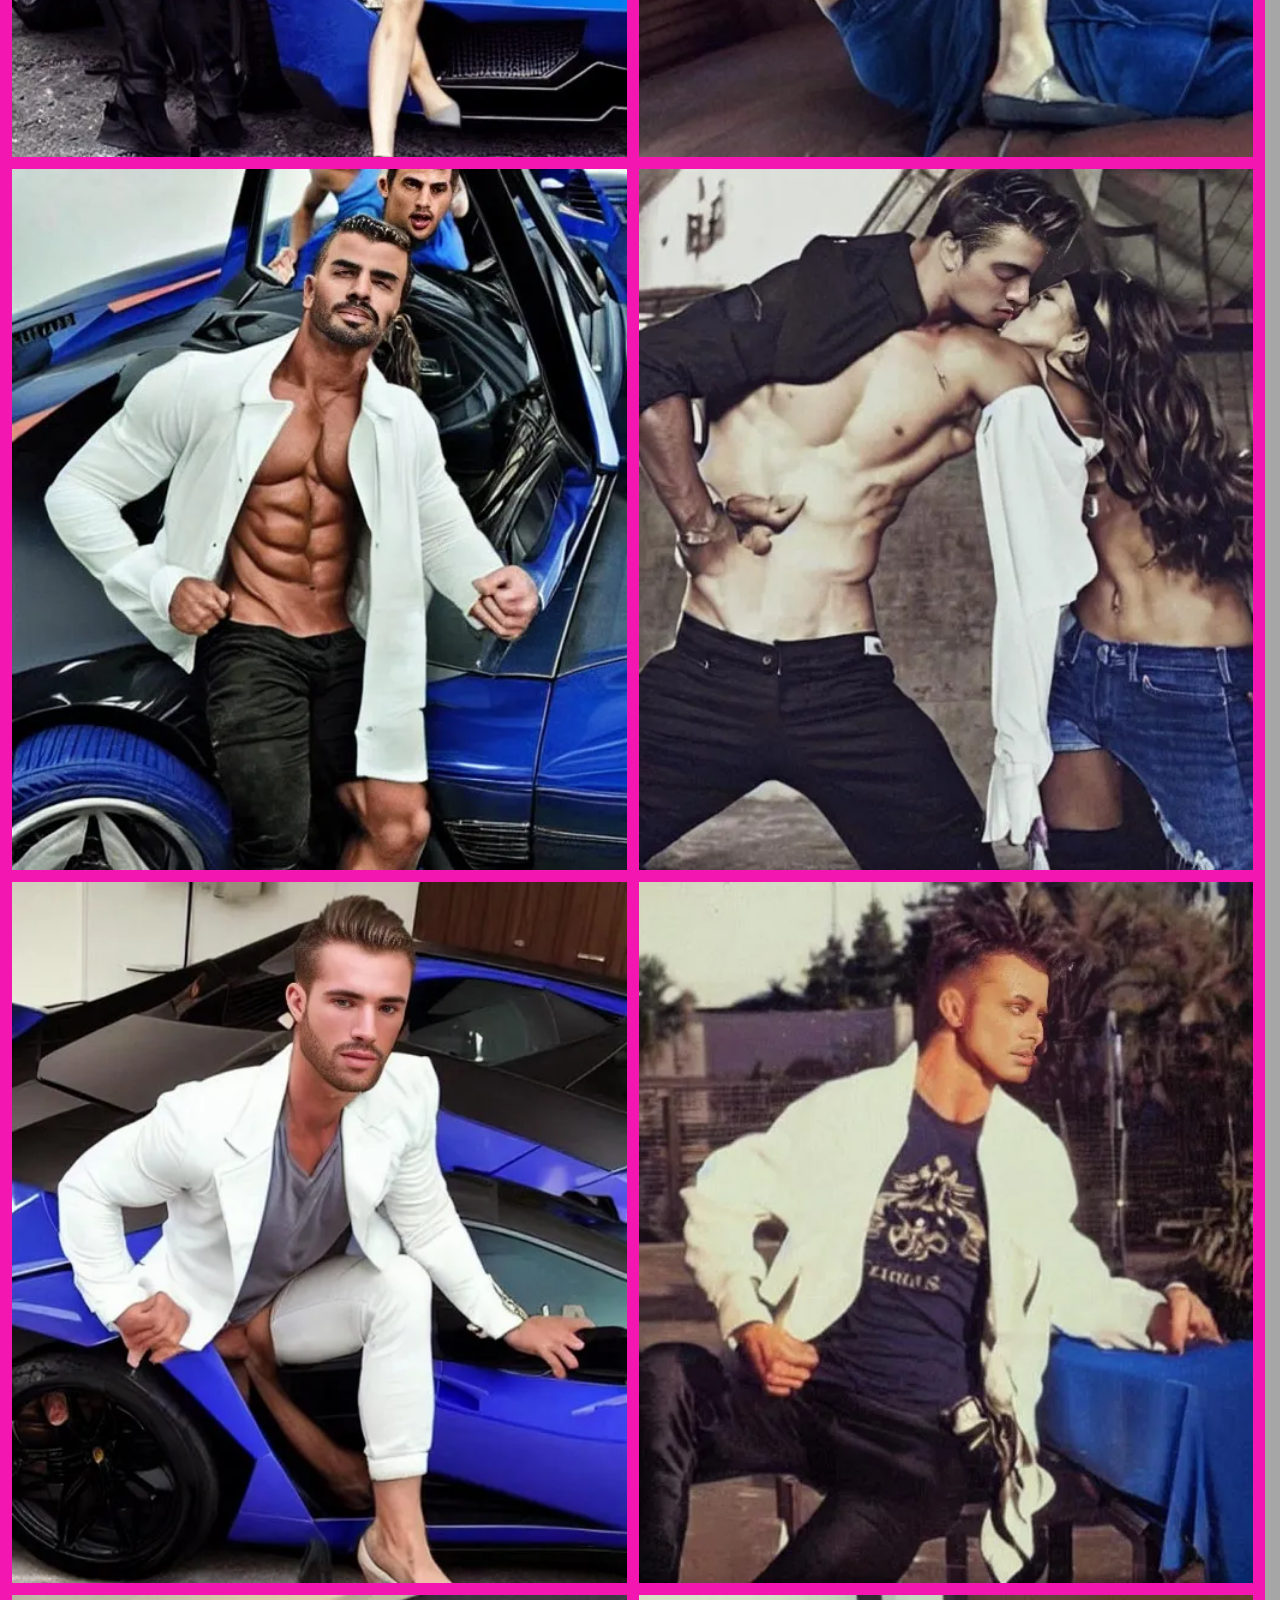
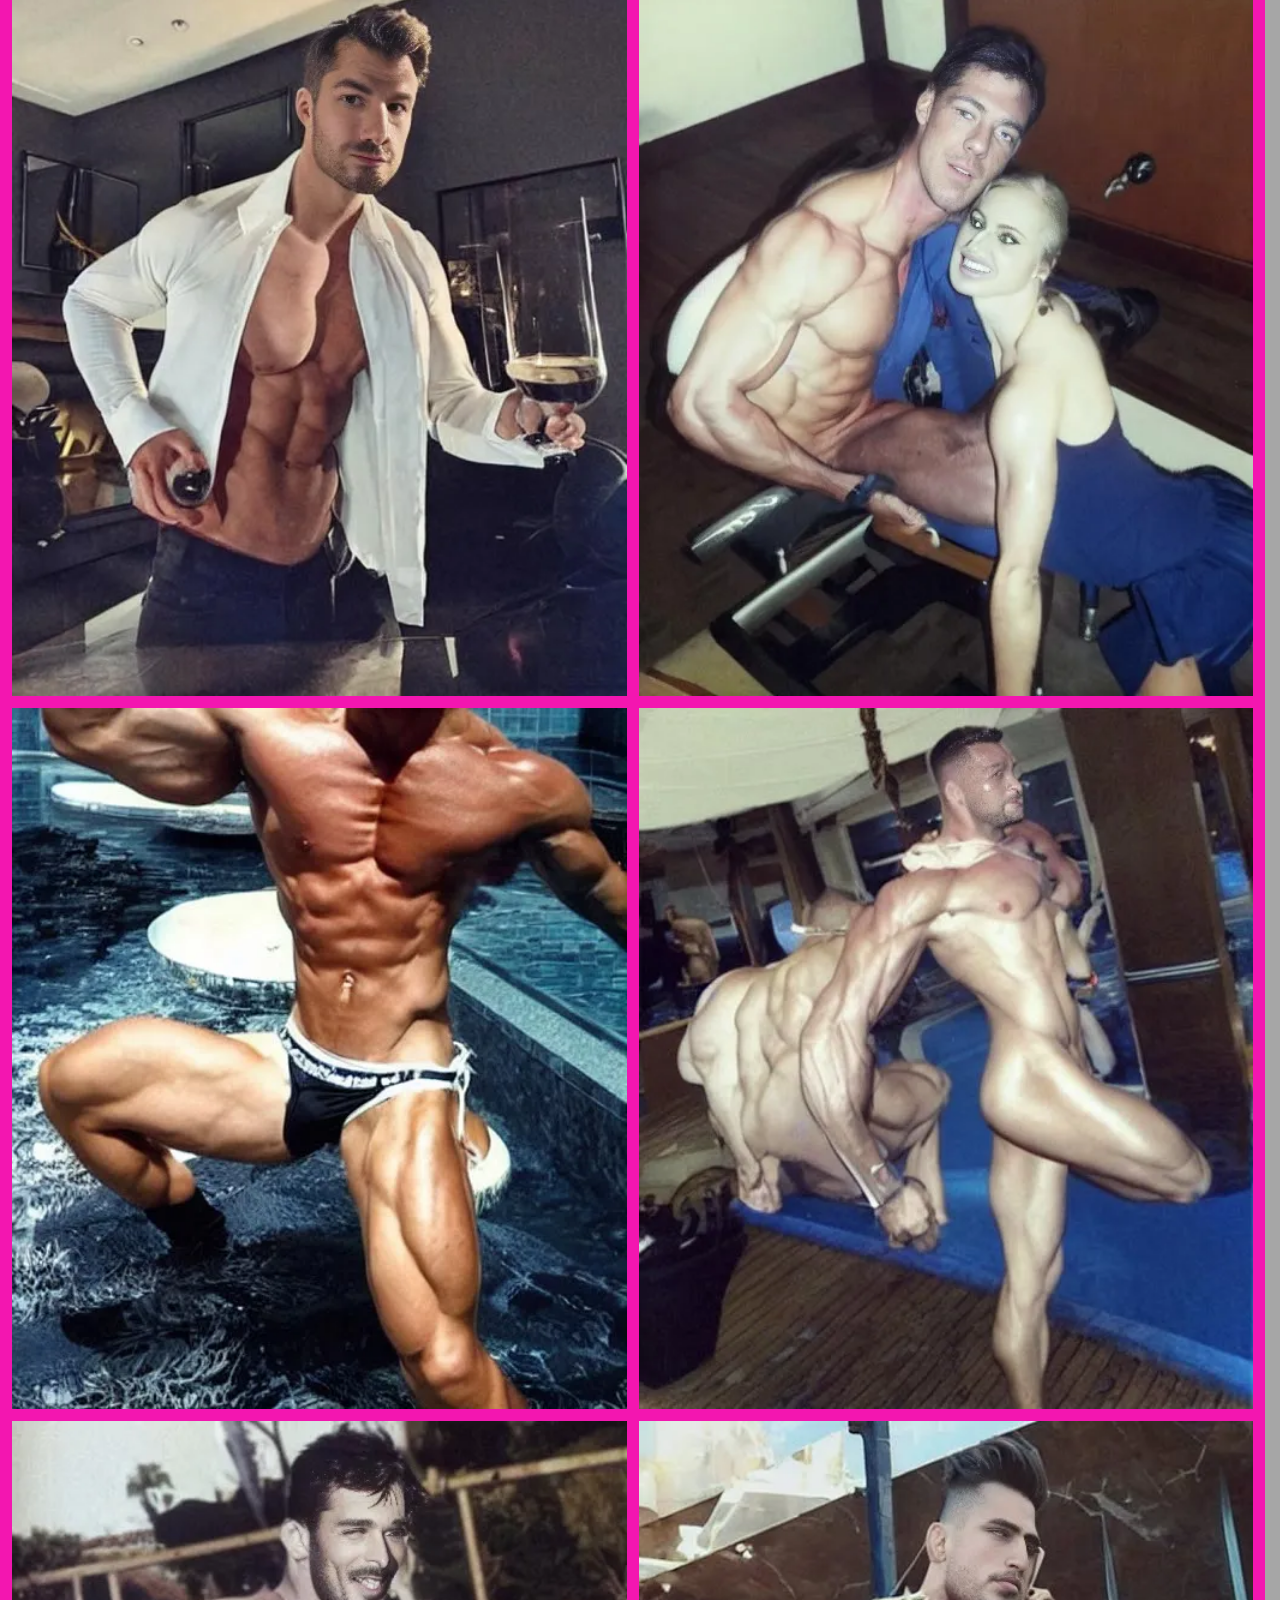
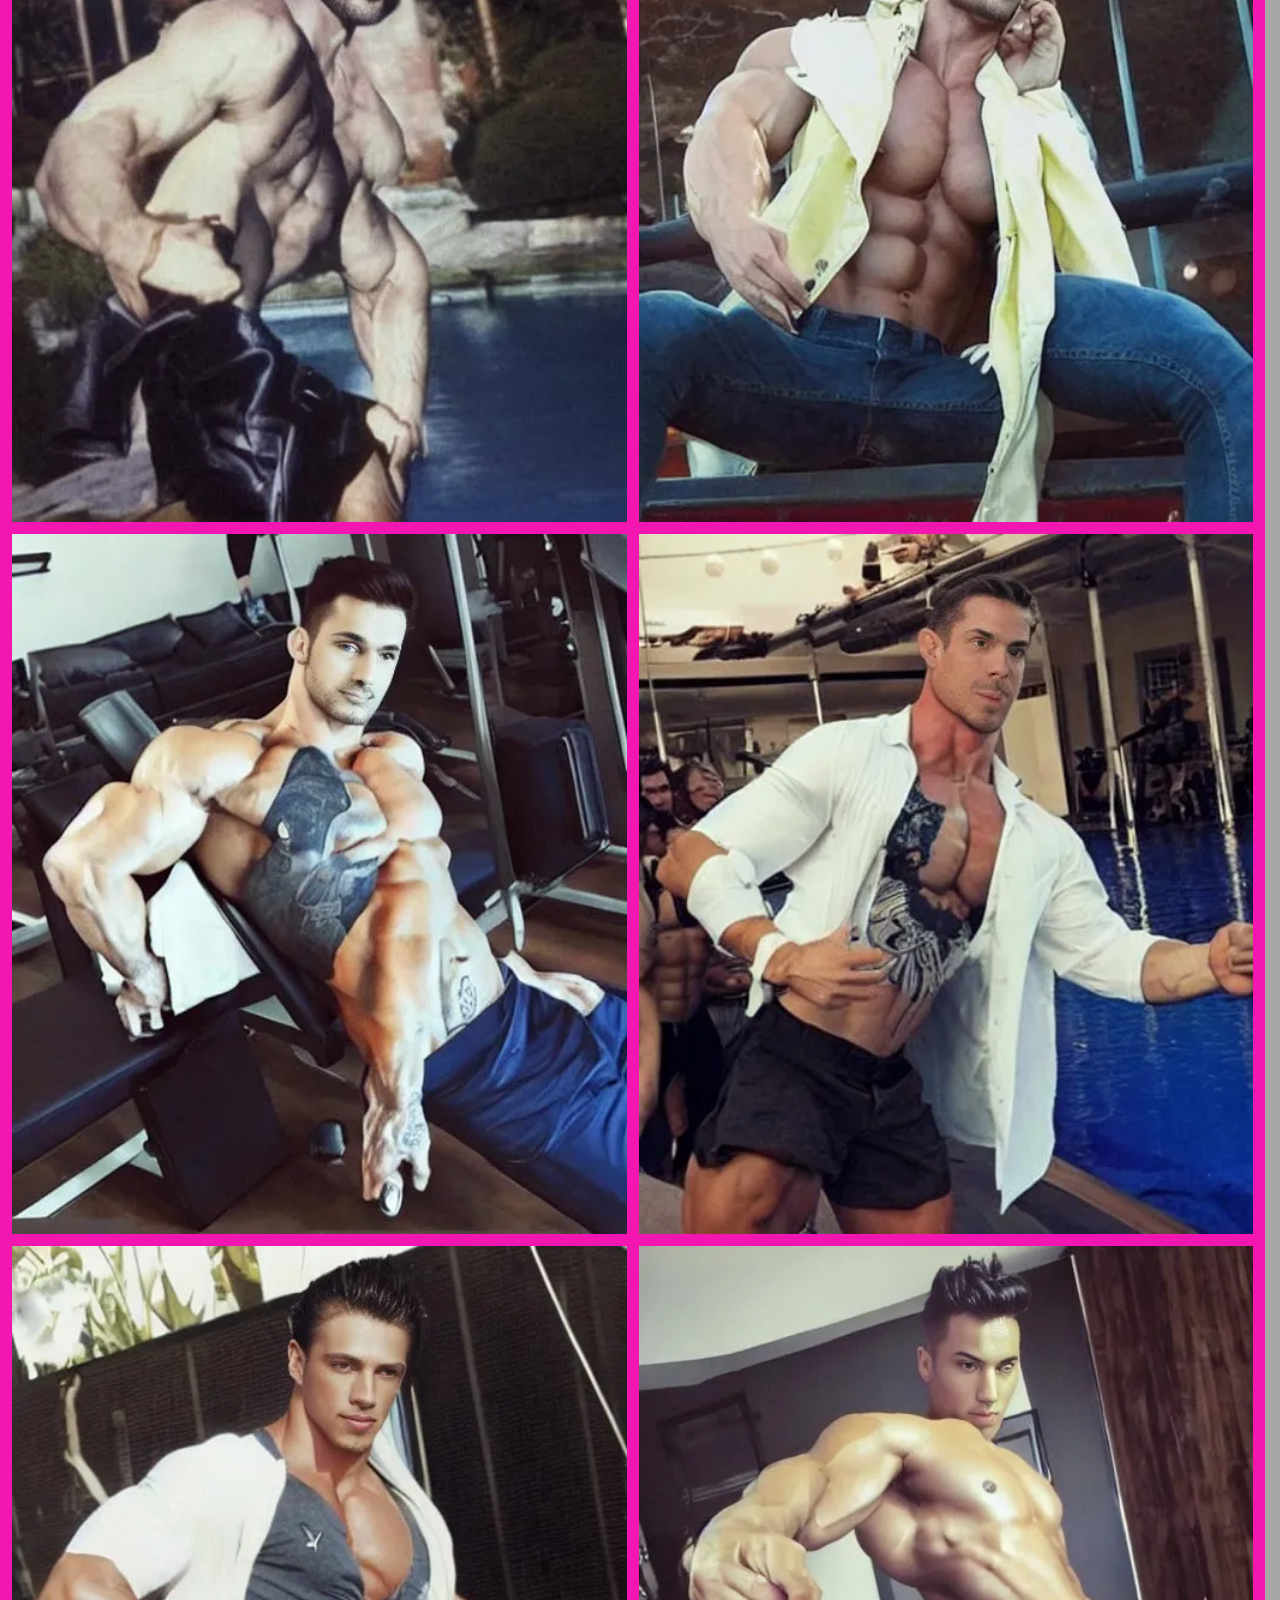
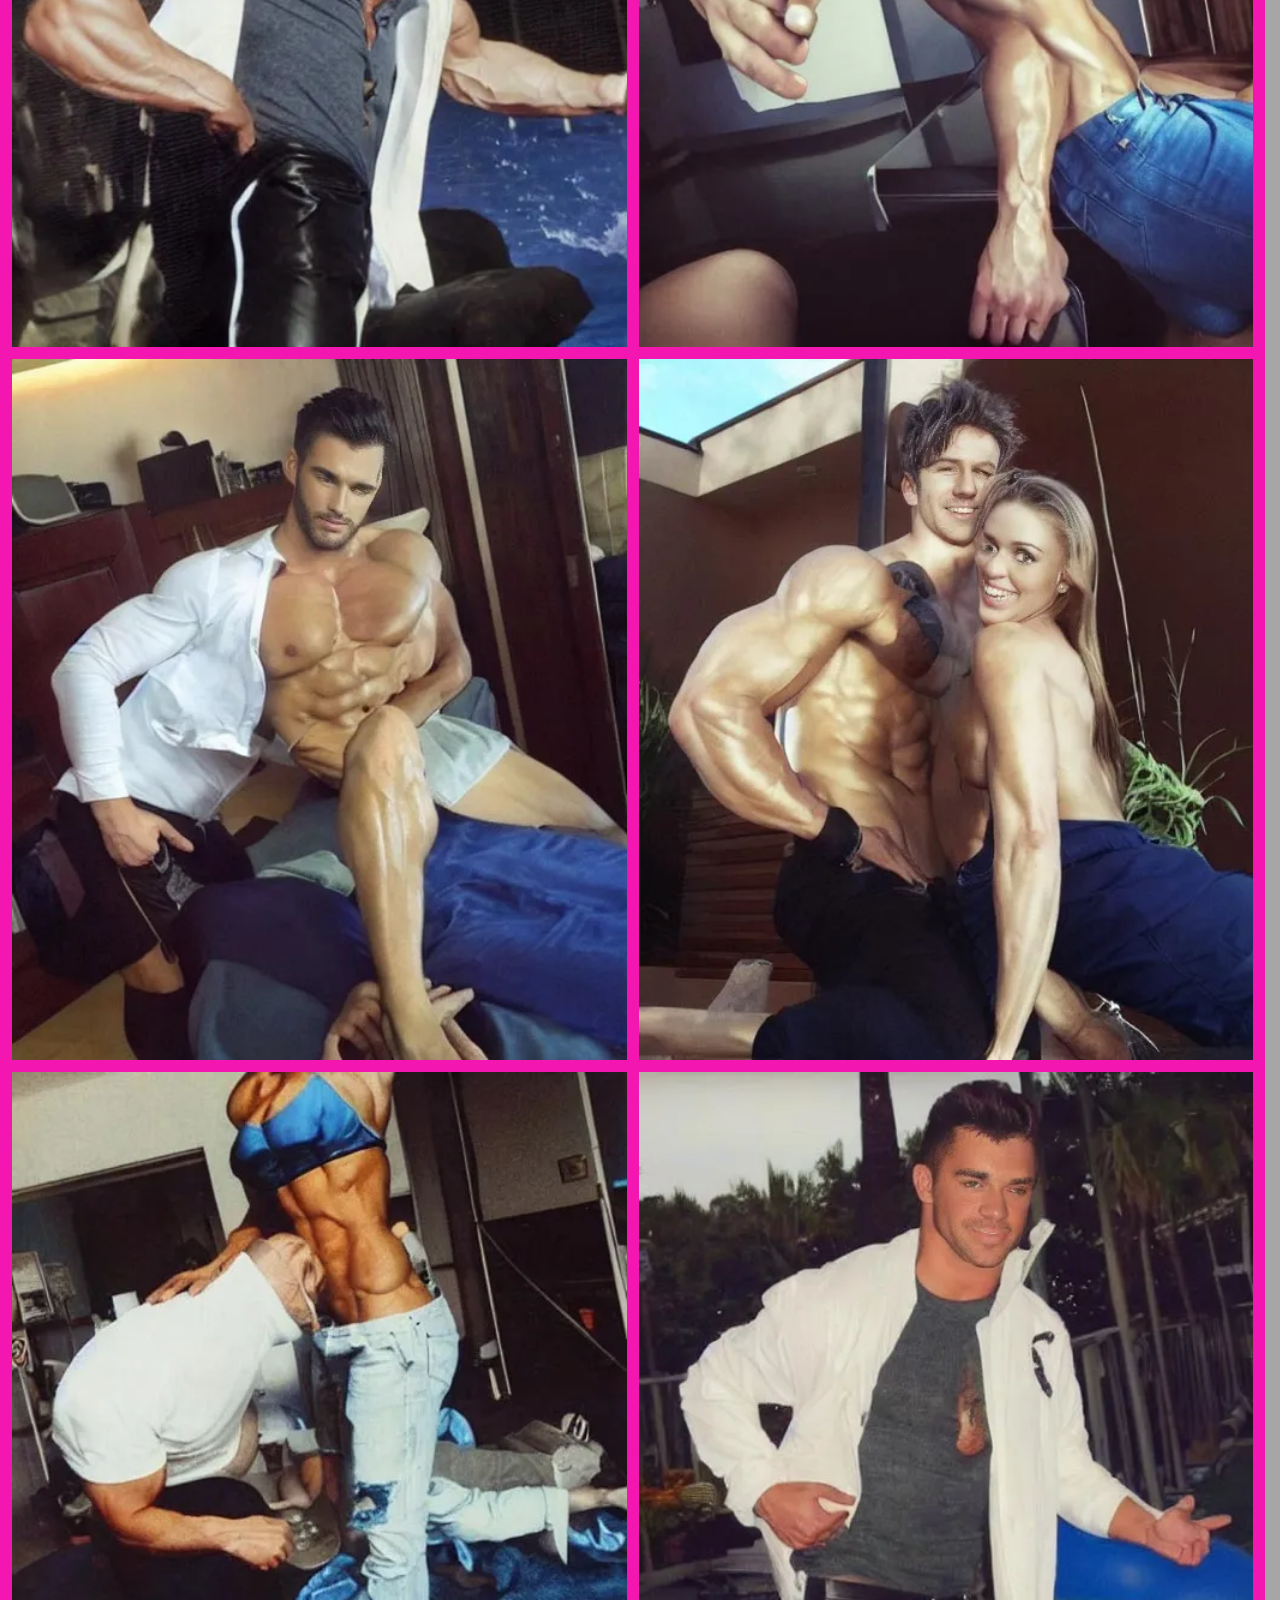
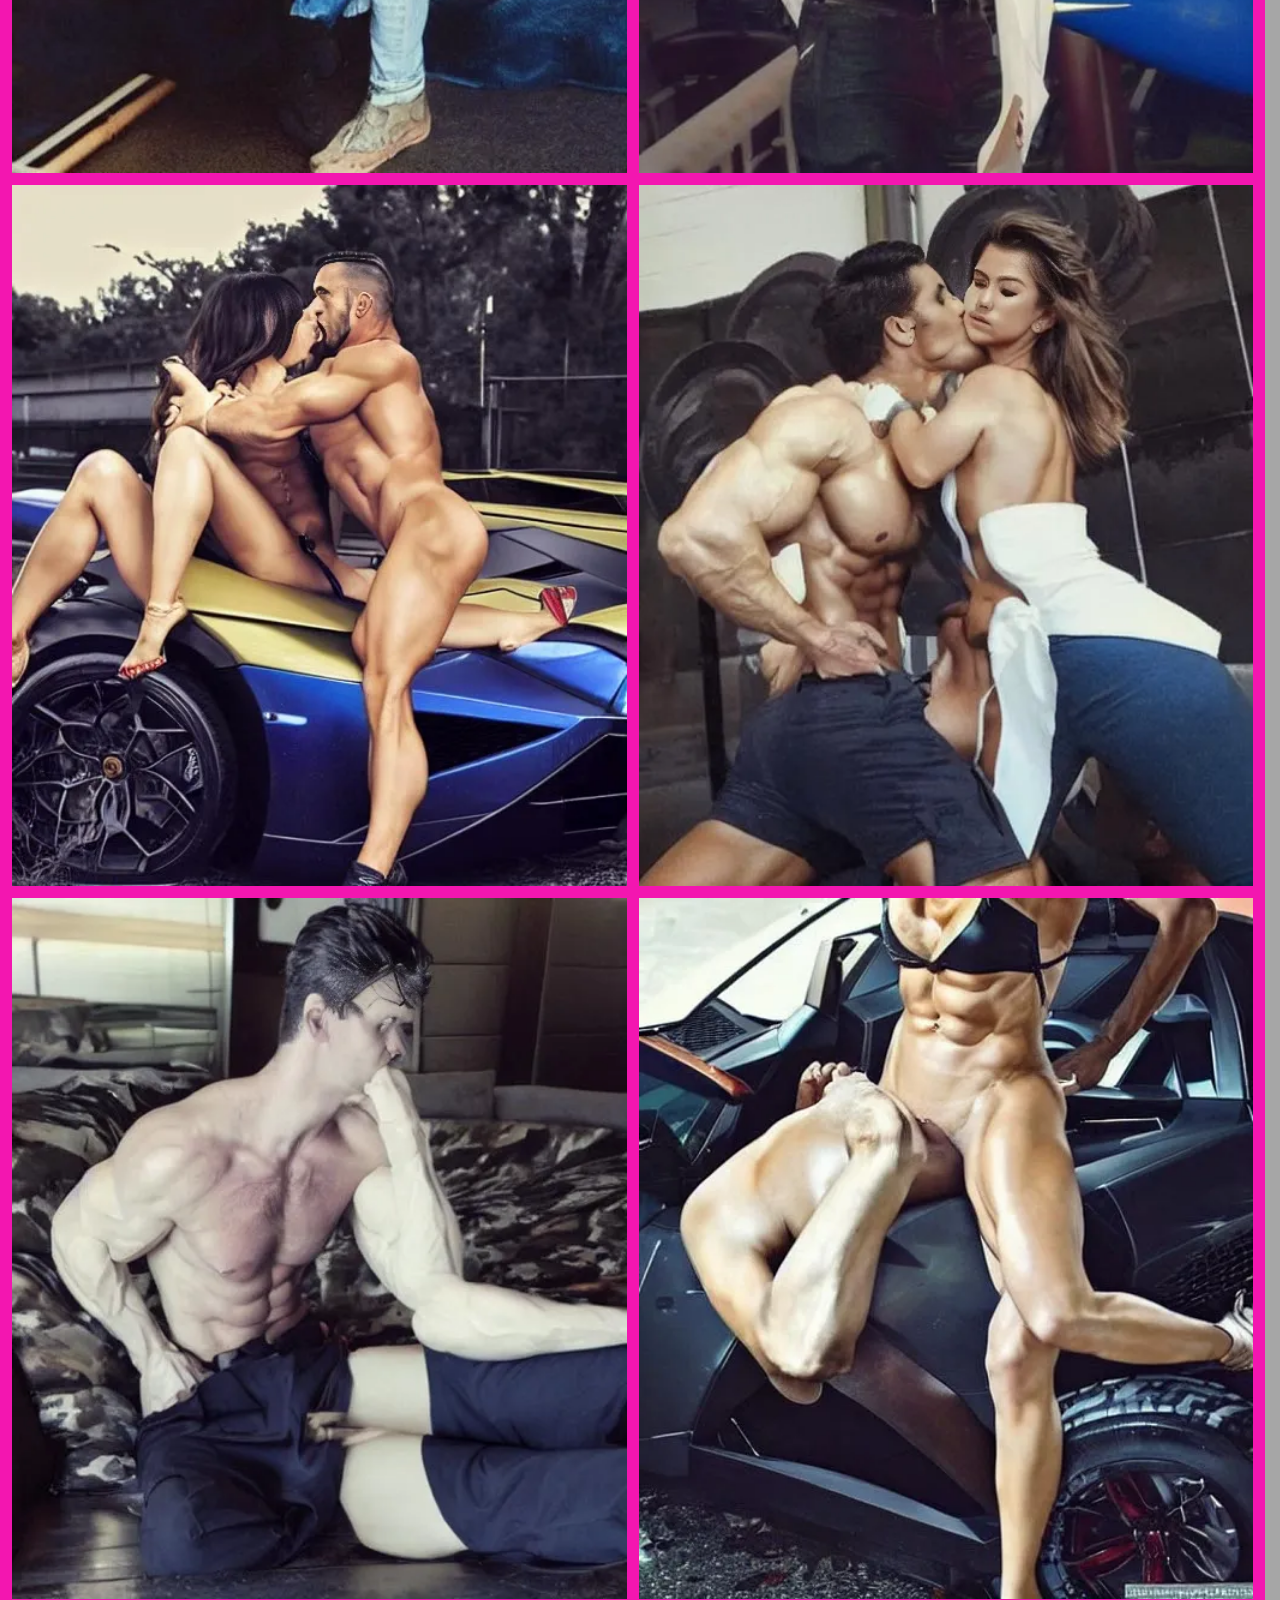
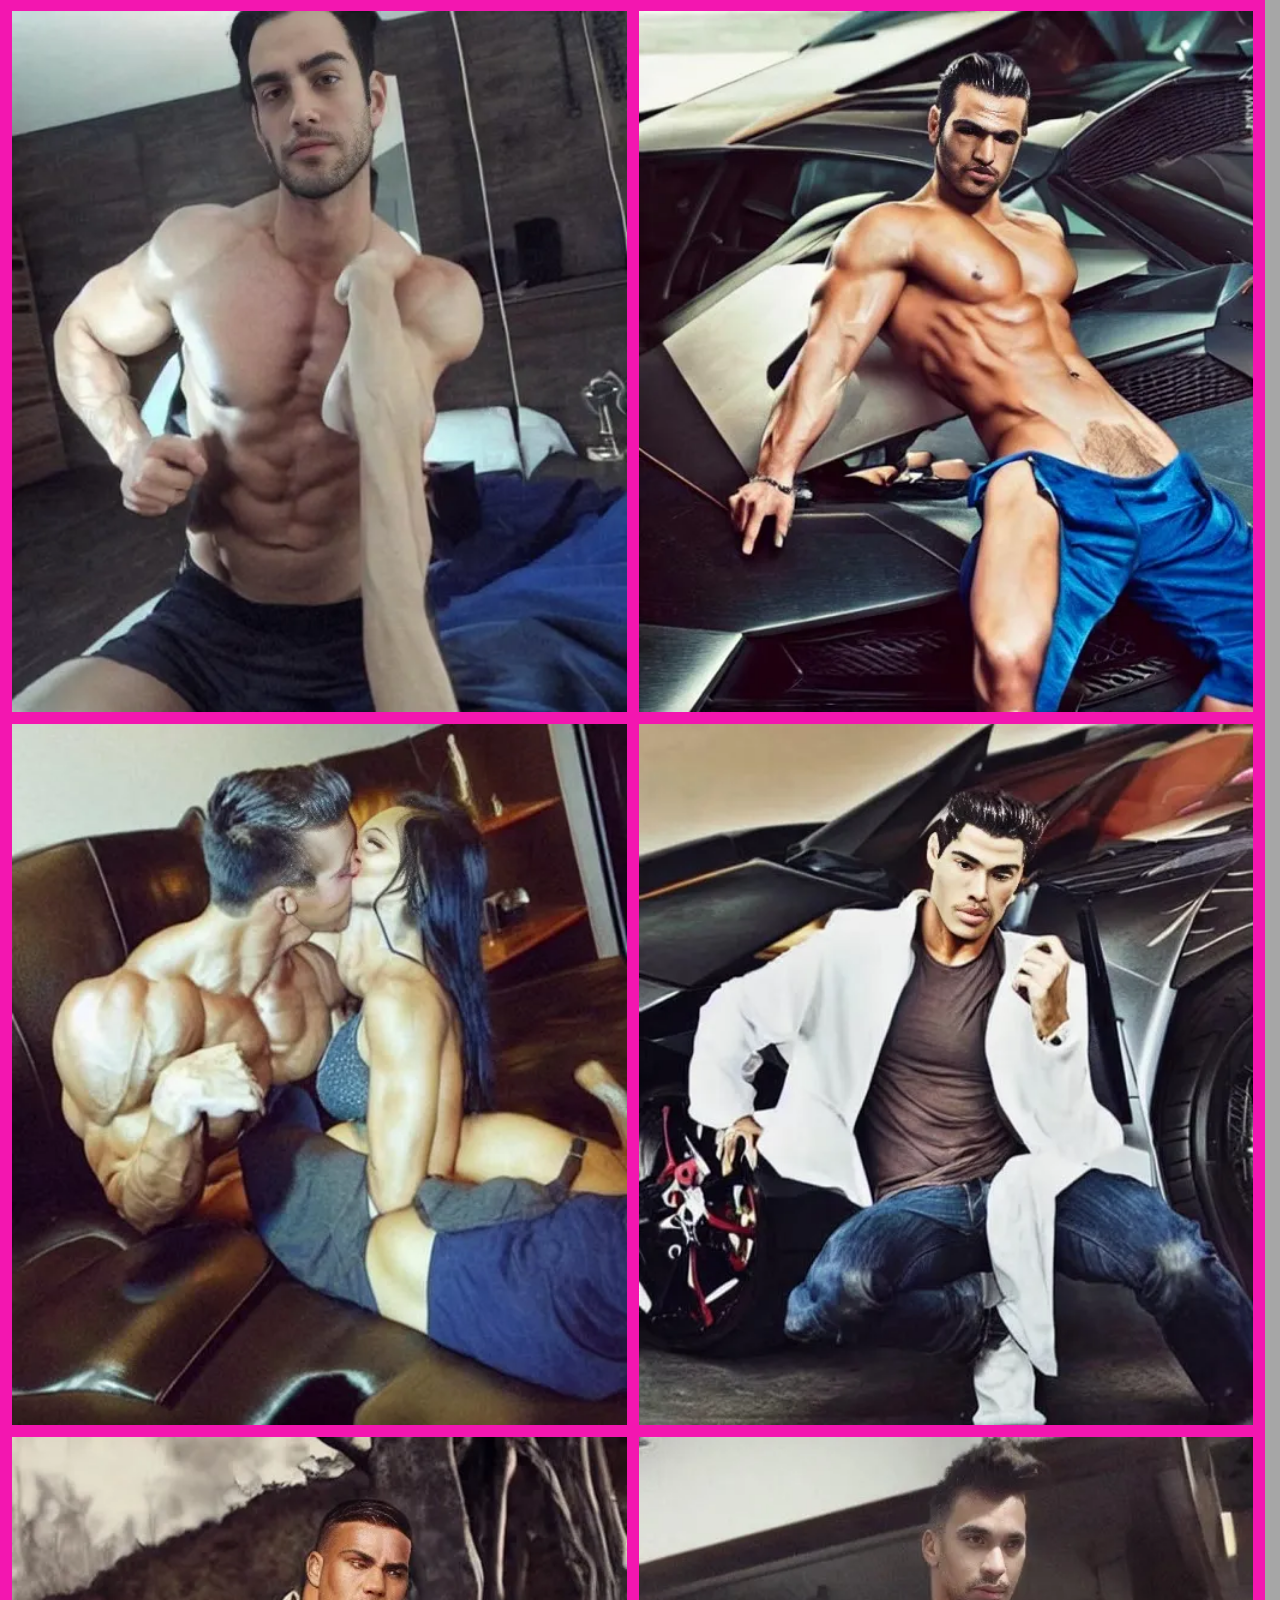
<file: pages/about.html>
<!DOCTYPE html>
<html lang="en">

<head>
  <meta charset="UTF-8" />
  <meta name="viewport" content="width=device-width, initial-scale=1.0" />
  <title>Quentin Keller | A B O U T</title>
  <meta name="description" content="Weak but strong" />

  <link rel="stylesheet" href="../style.css" />

  <link rel="preload" href="/fonts/TimesNewRoman-Regular.woff2" as="font" type="font/woff2" crossorigin />
  <link rel="icon" href="/favicon.png" sizes="any" type="image/png">
</head>

<body>
  <main class="container">
    <header class="section-grey">
      <div class="column">
        <div class="heading-button-grey"><span>About</span></div>
        <div class="heading-button-grey"><span>À propos</span></div>
      </div>

      <div class="column">
        <div class="heading-button-grey-large">
          <span>
            <h1>My art is my suffering</h1>
          </span>
        </div>
                <div class="heading-button-grey-large">
          <span>
            <h1>Mon art est ma souffrance</h1>
          </span>
        </div>

      </div>
      <div class="two-column">
        <div class="column">
          <p class="text-size-large">
          Je suis artiste visuel et designer interactif. J’ai fais beaucoup de
          peinture mais je travaille aujourd’hui plutôt sur ordinateur, quand
          j’ai le temps. J’aime créer des images marquées par notre époque avec
          les derniers outils et les dernières vogues.
         </p>
          <p class="text-size-large">
           Je développe aussi un jeu vidéo sur l’obsession de collection (TCG
            et Mystery Box) dans un fond d’ultra violence gratuite avec une esthétique
           cauchemardesque et carnavalesque.
           </p>
        </div>
        <div class="column">
              <p class="text-size-large">
            I am a visual artist and interactive designer. I’ve done a lot of
            painting, but nowadays I work mostly on the computer, when I have the
            time. I like creating images that reflect our era, using the latest
            tools and trends.
            </p>
              <p class="text-size-large">
            I am currently creating a video game about the obsession with
            collecting (TCG and Mystery Box), set against a backdrop of gratuitous
            ultraviolence in a nightmarish, carnivalesque aesthetic.
              </p>
        </div>

      
      </div>

    </header>
    
    <section class="about-grid" id="imageGrid"></section>
    <div class="spacer-footer"></div>

    <script>
      const imageGrid = document.getElementById("imageGrid");

      // Create an array with numbers 1 to 44
      const imageNumbers = Array.from({ length: 44 }, (_, i) => i + 1);

      // Shuffle the array using Fisher-Yates algorithm
      for (let i = imageNumbers.length - 1; i > 0; i--) {
        const j = Math.floor(Math.random() * (i + 1));
        [imageNumbers[i], imageNumbers[j]] = [
          imageNumbers[j],
          imageNumbers[i],
        ];
      }

      // Add images to the grid in shuffled order
      imageNumbers.forEach((i) => {
        const img = document.createElement("img");
        const number = i.toString().padStart(3, "0");
        img.src = `../images/about/about_portrait_${number}.webp`;
        img.alt = `About Portrait ${number}`;
        imageGrid.appendChild(img);
      });
    </script>



  </main>

  <nav class="button-container">
    <a href="../index.html"><button>Home</button></a>
    <a href="about.html"><button>About</button></a>
    <a href="cv.html"><button>CV</button></a>
    <a href="socials.html"><button>Socials</button></a>
  </nav>

  <div class="background-gradient"></div>
  

  <script src="../particles.js"></script>

  
</body>

</html>
</file>
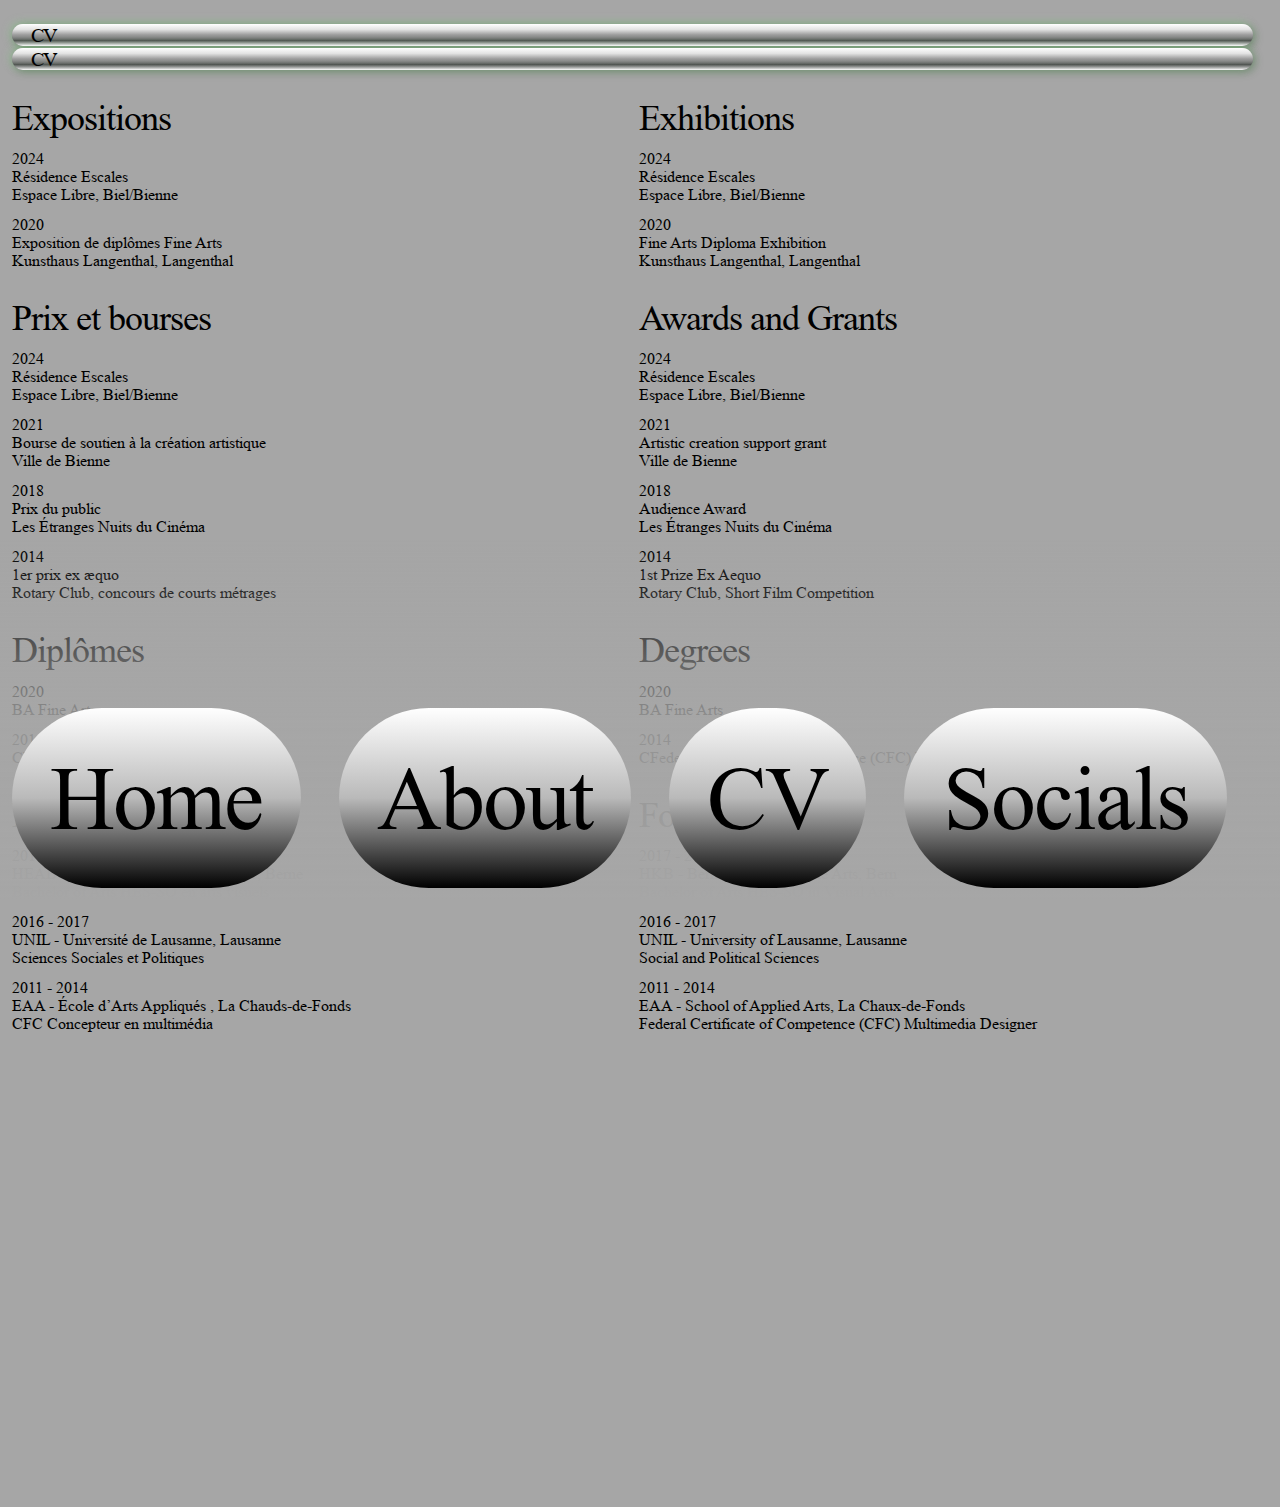
<file: pages/cv.html>
<!DOCTYPE html>
<html lang="en">

<head>
    <meta charset="UTF-8">
    <meta name="viewport" content="width=device-width, initial-scale=1.0">
    <title> Quentin Keller | C V </title>
    <meta name="description" content="Learn more about me, Quentin Keller, and my amazing achievements." />


    <link rel="stylesheet" href="../style.css">

    <link rel="preload" href="../fonts/TimesNewRoman-Regular.woff2" as="font" type="font/woff2" crossorigin>
    <link rel="icon" href="/favicon.png" sizes="any" type="image/png">
</head>

<body>
    <main class="container">

        <div class="section-grey">
            <div class="column">
                <div class="heading-button-grey"><span>CV</span></div>
                <div class="heading-button-grey"><span>CV</span></div>
            </div>

            <div class="two-column">
                <divs class="column">
                    <div class="section-cv">
                        <h2>Expositions</h2>
                        <ul>
                            <li>
                                2024<br>
                                Résidence Escales<br>
                                Espace Libre, Biel/Bienne
                            </li>
                            <li>
                                2020</strong><br>
                                Exposition de diplômes Fine Arts<br>
                                Kunsthaus Langenthal, Langenthal
                            </li>
                        </ul>
                        <h2>Prix et bourses</h2>
                        <ul>
                            <li>
                                2024<br>
                                Résidence Escales<br>
                                Espace Libre, Biel/Bienne
                            </li>
                            <li>
                                2021<br>
                                Bourse de soutien à la création artistique<br>
                                Ville de Bienne
                            </li>
                            <li>
                                2018<br>
                                Prix du public<br>
                                Les Étranges Nuits du Cinéma
                            </li>
                            <li>
                                2014<br>
                                1er prix ex æquo<br>
                                Rotary Club, concours de courts métrages
                            </li>
                        </ul>
                        <h2>Diplômes</h2>
                        <ul>
                            <li>
                                2020<br>
                                BA Fine Arts<br>
                            </li>
                            <li>
                                2014<br>
                                CFC Concepteur en Multimédia<br>

                            </li>
                        </ul>
                        <h2>Formation</h2>
                        <ul>
                            <li>
                                2017 - 2020<br>
                                HEAB - Haute école des arts de Berne, Berne<br>
                                Bachelor of Arts HES-SO en arts visuels
                            </li>
                            <li>
                                2016 - 2017<br>
                                UNIL - Université de Lausanne, Lausanne<br>
                                Sciences Sociales et Politiques
                            </li>
                            <li>
                                2011 - 2014<br>
                                EAA - École d’Arts Appliqués , La Chauds-de-Fonds<br>
                                CFC Concepteur en multimédia
                            </li>
                        </ul>
                    </div>
                </divs>
            

                <divs class="column">
                    <div class="section-cv">

                        <h2>Exhibitions</h2>
                        <ul>
                            <li>
                                2024<br>
                                Résidence Escales<br>
                                Espace Libre, Biel/Bienne
                            </li>
                            <li>
                                2020<br>
                                Fine Arts Diploma Exhibition<br>
                                Kunsthaus Langenthal, Langenthal
                            </li>
                        </ul>
                        <h2>Awards and Grants</h2>
                        <ul>
                            <li>
                                2024<br>
                                Résidence Escales<br>
                                Espace Libre, Biel/Bienne
                            </li>
                            <li>
                                2021<br>
                                Artistic creation support grant<br>
                                Ville de Bienne
                            </li>
                            <li>
                                2018<br>
                                Audience Award<br>
                                Les Étranges Nuits du Cinéma
                            </li>
                            <li>
                                2014<br>
                                1st Prize Ex Aequo<br>
                                Rotary Club, Short Film Competition
                            </li>
                        </ul>
                        <h2>Degrees</h2>
                        <ul>
                            <li>
                                2020<br>
                                BA Fine Arts<br>
                            </li>
                            <li>
                                2014<br>
                                CFederal Certificate of Competence (CFC) Multimedia Designer<br>

                            </li>
                        </ul>
                        <h2>Formation</h2>
                        <ul>
                            <li>
                                2017 - 2020<br>
                                HKB - Bern University of the Arts, Bern<br>
                                Bachelor of Arts HES-SO in Visual Arts
                            </li>
                            <li>
                                2016 - 2017<br>
                                UNIL - University of Lausanne, Lausanne<br>
                                Social and Political Sciences
                            </li>
                            <li>
                                2011 - 2014<br>
                                EAA - School of Applied Arts, La Chaux-de-Fonds<br>
                                Federal Certificate of Competence (CFC) Multimedia Designer
                            </li>
                        </ul>
                    </div>
                </divs>   
            </div>
        </div>




        <div class="spacer-footer-grey"></div>
    </main>

    <nav class="button-container">
        <a href="../index.html"><button>Home</button></a>
        <a href="about.html"><button>About</button></a>
        <a href="cv.html"><button>CV</button></a>
        <a href="socials.html"><button>Socials</button></a>
    </nav>

    <div class="background-gradient"></div>

    <script src="../particles.js"></script>
</body>

</html>
</file>
<file: style.css>
/*///////////////////////////////FONT STYLES///////////////////////////////////////////////////*/

/* Regular Font */
@font-face {
    font-family: 'Times New Roman';
    src: url('fonts/TimesNewRoman-Regular.woff2') format('woff2');
    font-weight: 400;
    font-style: normal;
    font-display: swap;
}


/*///////////////////////////////FONT STYLES///////////////////////////////////////////////////*/

/*BASE STYLES*/

::selection {
    background:#A6A6A6;
    color: white;
}

html {
  overflow-y: scroll;       /* fallback for older browsers */
  scrollbar-gutter: stable; /* modern browsers */
}

:root {
    --serif-font: 'Times New Roman', serif;
}

body {
    font-family: var(--serif-font);
    background-color: #A6A6A6;
    color: black;
    font-weight: 400;
    -webkit-font-smoothing: antialiased;
    -moz-osx-font-smoothing: grayscale;
    text-rendering: optimizeLegibility;
}

* {
    margin: 0;
    padding: 0;
    box-sizing: border-box;
}

a {
    color: black;
    text-decoration: none;
    font-weight: 400;
}

p {
    font-size: 1.1rem;
    line-height: 1.1;
    letter-spacing: -0.0625rem;
}

p.text-size-large {
  font-size: 2.25rem;
  padding: 2rem 0rem;
}

@media only screen and (max-width: 70rem) {
  p.text-size-large {
  font-size: 2rem;
  padding: 1.75rem 0rem;

  }
}

@media only screen and (max-width: 50rem) {
  p.text-size-large {
  font-size: 1.25rem;
  padding: 1rem 0rem;

  }
}

h1, h2, h3, h4 {
    font-size: 6rem;
    font-weight: 400;
    line-height: 0.8;
    word-break: break-word;
    letter-spacing: -0.2rem;
}

h2 {
  padding: 2rem 0rem;
}

@media only screen and (max-width: 60rem) {
  h2 {
    font-size: 4rem;
    line-height: 0.8;
    letter-spacing: -0.1rem;

  }
}

@media only screen and (max-width: 43rem) {
  h1, h2 {
    font-size: 3rem;
    line-height: 0.8;
    letter-spacing: -0.1rem;

  }
}

a h1, a h2, a h3, a h4 {
  text-decoration: none;
}

@media only screen and (max-width: 43rem) {
  a h2{
    font-size:11vw;
  }
}

a:hover h2 {
  text-decoration: underline;
}

a:hover h1,
a:hover h3,
a:hover h4 {
  text-decoration: none;
  color: #F316B0;
}

/*///////////////////////////////BASE STYLES///////////////////////////////////////////////////*/


/*///////////////////////////////START-BUTTON///////////////////////////////////////////////////*/
button {
    font-family: inherit;
    font-size: 10rem;
    letter-spacing: -0.3125rem;
    padding: 3rem;
    border: none;
    border-radius: 999rem;
    background-image: linear-gradient(to top, #000000, #e2e2e252, #ffffff);
    background-color: #A6A6A6;
    color: black;
    cursor: pointer;
    transition: background-image 0.3s, color 0.3s, box-shadow 0.3s;
}

button:hover {
    background-image: linear-gradient(to top, #000000, #e2e2e252, #ffffff);
    color: #F316B0;
    box-shadow: 0 4px 24px rgba(0,0,0,0.15);
}

@media only screen and (max-width: 121rem) {
  button {
  font-size: clamp(1.5rem, 7vw, 12rem);
  padding: clamp(1.5rem, 3vw, 4rem);
  letter-spacing: clamp(-0.125rem, -1vw, -0.375rem);
  }
}

@media only screen and (max-width: 43rem) {
  button {
  font-size: clamp(1.5rem, 15vw, 8rem);
  padding-top: clamp(0.5rem, 15vw, 2.5rem);
  padding-bottom: clamp(0.5rem, 15vw, 2.5rem);
  letter-spacing: clamp(-0.125rem, -1vw, -0.375rem);
  width: 100%;
  }
}

@media only screen and (max-width: 26rem) {
  button {
  font-size: clamp(1.5rem, 16vw, 3rem);
  padding-top: clamp(0.5rem, 15vw, 2.5rem);
  padding-bottom: clamp(0.5rem, 15vw, 2.5rem);
  letter-spacing: clamp(-0.125rem, -1vw, -0.375rem);
  }
}

@media only screen and (max-width: 22.75rem) {
  button {
  font-size: clamp(1.5rem, 16vw, 2rem);
  padding-top: clamp(0.5rem, 15vw, 2.5rem);
  padding-bottom: clamp(0.5rem, 15vw, 2.5rem);
  letter-spacing: clamp(-0.125rem, -1vw, -0.375rem);
  }
}



.button-container {
  display: grid;
  grid-template-columns: repeat(4,auto);
  
  gap: 0.75rem; 
  position: fixed;
  bottom: 0.75rem;
  left: 0.75rem;
  right: 0.75rem;
  z-index: 10000;
}

@media only screen and (max-width: 50rem) {
  .button-container {
    bottom: 0.75rem;
    left: 0.75rem;
    right: 0.75rem;
  }
}

@media only screen and (max-width: 26rem) {
  .button-container {
    bottom: 0.5rem;
    left: 0.7rem;
    right: 0.7rem;
  }
}

@media only screen and (max-width: 43rem) {
  .button-container {
    display: grid;
    grid-template-columns: repeat(2, 1fr);
    grid-template-rows: repeat(2, auto);
    justify-content: center;
    gap: 0.5rem;
  }
}


/*///////////////////////////////END-BUTTON///////////////////////////////////////////////////*/

img {
    max-width: 100%;
    height: auto;
}


.section-grey {
    background-color: #A6A6A6;
    padding: 1.5rem 0.75rem;
}

.section-full-image {
  display: block;
  width: 100%;
  height: 70vh;
  object-fit: cover;
  max-width: none;
}


.section-intro {
    padding: 1.5rem 0.75rem;
}


.section-cv ul {
  list-style: none;
  display: grid;
  margin: 0;
  padding: 0;
  gap: 0.75rem;
}

.section-cv h2 {
  font-size: 2.25rem;
  padding-bottom: 1rem;
  line-height: 0.9;  
  letter-spacing: -1px;
}


@media only screen and (max-width: 50rem) {
  .section-grey,
  .section-content {
    padding: 1rem;
  }
}

@media only screen and (max-width: 26rem) {
  .section-grey,
  .section-content {
    padding: 0.5rem;
  }
}

.container {
    margin: 0 auto;
    background-color: #F316B0;
 
}

.background-gradient {
    background-image: linear-gradient(to top, #A6A6A6, #a6a6a6de, #a6a6a600);
    position: fixed;
    left: 0;
    right: 0;
    bottom: 0;
    width: 100vw;
    height: 40vh;
    z-index: 9999;
    pointer-events: none;
}

.spacer-medium {
    height: 3rem;
}

.spacer-footer{
  min-height: 50vh;
}

.spacer-footer-grey{
  min-height: 50vh;
  background-color:#A6A6A6;
}

.spacer-small {
    height: 0.75rem;
}

.two-column {
    display: flex;
    gap: 0.75rem;
}

.column {
    flex: 1;
    display: flex;
    flex-direction: column;
    gap:0.1rem;
}

@media (max-width: 26rem) {
  .two-column {
    flex-direction: column;
  }

  .two-column .column {
    width: 100%; 
  }
}



/*///////////////////////////////START-CARD///////////////////////////////////////////////////*/


.card {
    background-color: #B46A2A;
    margin: 0.75rem 0;
    padding: 0.75rem;
    width: 100%;
    display: flex;
    gap: 0.75rem;
    justify-content: space-between;
    
}

.card-image {
    flex: 1;
}

.card-content {
    flex: 0 0 auto;  
    margin-left: auto;
    text-align: left;
}


/*///////////////////////////////END-CARD///////////////////////////////////////////////////*/
/*///////////////////////////////START-HEADING-BUTTON///////////////////////////////////////////////////*/

.heading-button-green {
    display: inline-flex;
    align-items: center;
    padding: 1px;
    border-radius: 999rem;
    background: linear-gradient(to top, #D5FFF2, #883334, #00F6A8);
    position: relative;
    box-shadow: 
        -2px -2px 8px rgba(216,255,87,1),
        2px 2px 8px rgba(0, 0, 0, 0.505);
}

.heading-button-green span {
    display: inline-block;
    background: linear-gradient(to bottom, #68A3FC, #DAF8CC, #F7FFA2, #48FF00);
    border-radius: 999rem;
    padding: 0.3rem 1.2rem;
    font-size: 1.25rem;
    letter-spacing: 0.3rem;
    line-height: 1.2;
    position: relative;
    z-index: 1;
}

.heading-button-grey {
    display: inline-flex;
    align-items: flex-start;
    width: 100%;
    border-radius: 999rem;
    background: linear-gradient(to top, #000000c3, #00000048, #ffffff7b);
    position: relative;
    box-shadow: 
        2px 2px 8px rgba(17, 80, 18, 0.36),
        -2px -2px 8px rgba(143, 228, 144, 0.36);
}

.heading-button-grey span {
    display: inline-block;
    width: 100%;
    background: linear-gradient(to bottom, #FFFFFF, #E2E2E2, #9A9A9A, #8ce39f0e, #FFFFFF);
    border-radius: 999rem;
    padding: 0rem 1.2rem;
    font-size: 1.25rem;
    letter-spacing: -0.0625rem;
    line-height: 1.1;
    position: relative;
    z-index: 1;
}


.heading-button-grey-large {
  margin-top: 1rem;
    display: inline-flex;
    align-items: flex-start;
    width: 100%;
    padding: 1px;
    border-radius: 999rem;
    background: linear-gradient(to top, #000000c3, #00000048, #ffffff7b);
    position: relative;
    box-shadow: 
        2px 2px 8px rgba(17, 80, 18, 0.36),
        -2px -2px 8px rgba(143, 228, 144, 0.36);
}

.heading-button-grey-large span {
    display: inline-block;
    width: 100%;
    background: linear-gradient(to bottom, #FFFFFF, #E2E2E2, #9A9A9A, #8ce39f0e, #FFFFFF);
    border-radius: 999rem;
    padding: 10rem 10.2rem;
    text-align: center;
    position: relative;
    z-index: 1;
}

.heading-button-grey-medium {
  margin-bottom: 1rem;
    display: inline-flex;
    align-items: flex-start;
    width: 100%;
    padding: 1px;
    border-radius: 999rem;
    background: linear-gradient(to top, #000000c3, #00000048, #ffffff7b);
    position: relative;
    box-shadow: 
        2px 2px 8px rgba(17, 80, 18, 0.36),
        -2px -2px 8px rgba(143, 228, 144, 0.36);
}

.heading-button-grey-medium span {
    display: inline-block;
    width: 100%;
    background: linear-gradient(to bottom, #FFFFFF, #E2E2E2, #9A9A9A, #8ce39f0e, #FFFFFF);
    border-radius: 999rem;
    padding: 5rem 5rem;
    font-size: 1.25rem;
    letter-spacing: -0.0625rem;
    line-height: 1.1;
    text-align: center;
    position: relative;
    z-index: 1;
}

@media only screen and (max-width: 50rem) {
  .heading-button-grey-large span {
    padding: 10rem 0.4rem;
  }
}


@media only screen and (max-width: 50rem) {
  .heading-button-grey span {
    font-size: 1rem;
    padding: 0rem 0.4rem;
  }
}

@media only screen and (max-width: 50rem) {
  .heading-button-green span {
    font-size: 1rem;
  }
}

.heading-button-grey-container {
  display: flex;
}



/*///////////////////////////////END-HEADING-BUTTON///////////////////////////////////////////////////*/
/*///////////////////////////////MAIN-ARTWORKD-GRID///////////////////////////////////////////////////*/

.main-grid {
    margin: 1rem 0.75rem;
    display: grid;
    grid-template-columns: repeat(auto-fit, minmax(40rem, 1fr));
    gap: 0.75rem;
}

@media (max-width: 50rem) {
  .main-grid {
    grid-template-columns: 1fr;
  }
}


.main-grid > div{
  display: flex;
  flex-direction: column;
  gap: 0.75rem;
}

.main-grid img {
  display: block;
  width: 100%;
  height: auto;
}

.artwork-vertical {
    display:grid;
    grid-template-rows: auto;
    gap: 0.75rem;
}

.artwork-caption {
    font-size: 1.1rem;
    line-height: 1.1;
    letter-spacing: -0.0625rem;

    display: flex;
    justify-content: space-between;
    align-content: flex-start;

    flex-wrap: wrap;
    gap: 0.5rem;
}



.artwork-horizontal {
    display:grid;
    grid-template-columns: var(--cols, 1fr 1fr);
}

.artwork-horizontal .artwork-caption {
    flex-direction: column;
    padding-left: 0.75rem;
}

/*///////////////////////////////ABOUT-PGAE-GRID///////////////////////////////////////////////////*/
  .about-grid {
    display: grid;
    grid-template-columns: repeat(4, 1fr);
    gap: 0.75rem;
    margin: 0.75rem 0.75rem;
  }

  @media (max-width: 120rem) { 
    .about-grid {
      grid-template-columns: repeat(2, 1fr);
    }
  }

  @media (max-width: 50rem) { 
    .about-grid {
      grid-template-columns: repeat(1, 1fr);
      gap: 0.75rem;
    }
  }


  .about-grid img {
    width: 100%;
    height: auto;
    display: block;
    object-fit: cover;
  }

/*///////////////////////////////ABOUT-PGAE-GRID///////////////////////////////////////////////////*/
.marquee {
  overflow: hidden;
  white-space: nowrap;
  width: 100%;
  font-size: 6rem;
  font-weight: 400;
  line-height: 1.1;
  letter-spacing: -0.2rem;
  position: relative;
}

.marquee-inner {
  display: inline-block;
  white-space: nowrap;
  animation: marquee 20s linear infinite; /* adjust speed here */
}

.marquee-inner span {
  display: inline-block;
  margin-right: 2rem;
}

@keyframes marquee {
  from {
    transform: translateX(0);
  }
  to {
    transform: translateX(-50%); /* move by half its width */
  }
}
</file>
